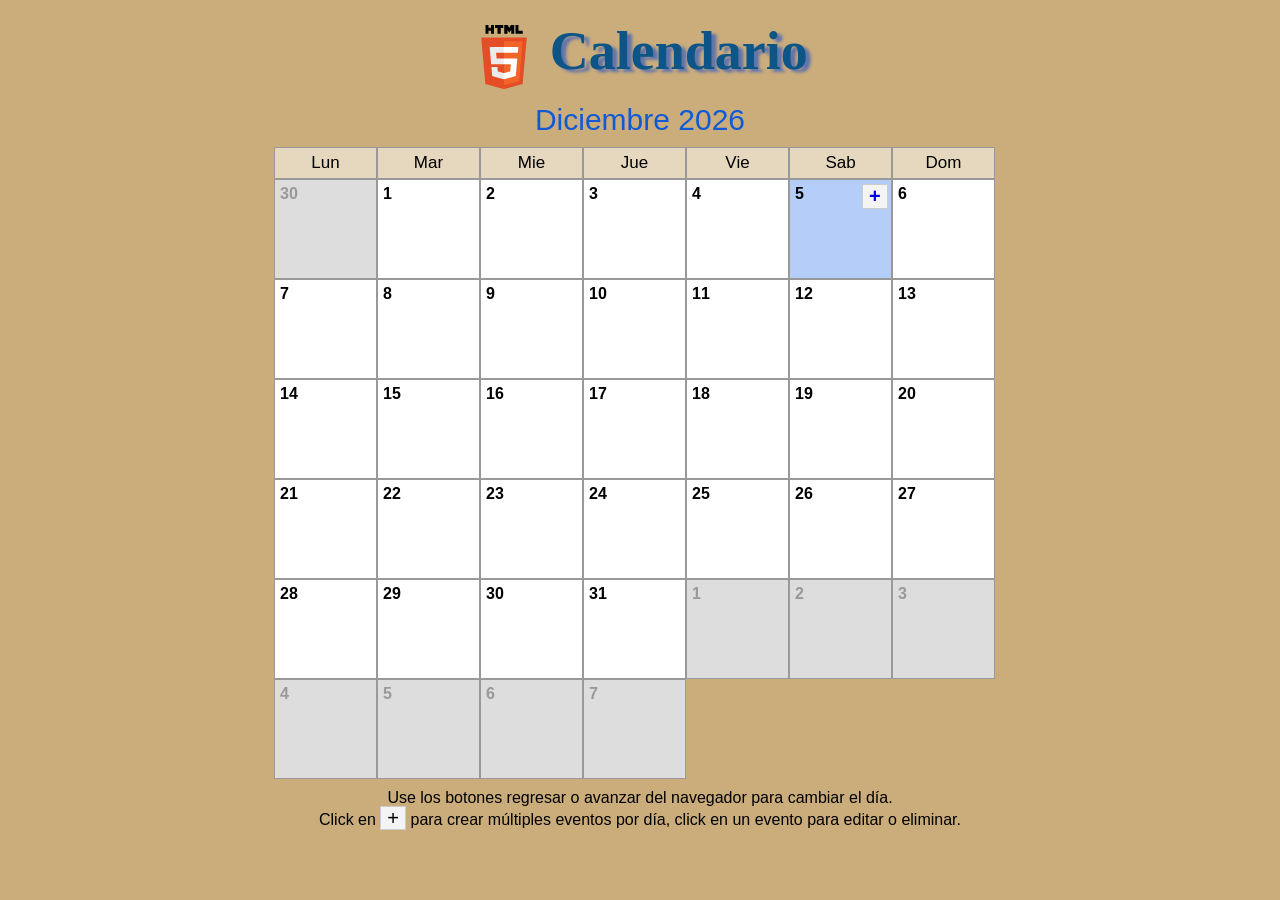
<file: produccion/calendario/index.html>
<html>
<head>
	<title>Html5 Calendar API</title>
	<link rel="stylesheet" type="text/css" href="styles.css" />
	<script type="text/javascript" src="calendar.js"></script>
</head>

<body>
	<div id="header">
		<h1><img src="html5logo.png" width="64" height="64" alt="html5" /> Calendario</h1>
	</div>

	<div id="container">
		<div id="date-cur"></div>
		<ol id="days">
			<li>Lun</li><li>Mar</li><li>Mie</li><li>Jue</li><li>Vie</li><li>Sab</li><li>Dom</li>
		</ol>
		<div class="clear"></div>
		<ol id="calendar"></ol>
		<div class="clear"></div>
	</div>

	<div id="footer">
		Use los botones regresar o avanzar del navegador para cambiar el d&iacute;a.<br />
		Click en <span class="add-event">+</span> para crear m&uacute;ltiples eventos por d&iacute;a, click en un evento para editar o eliminar.
	</div>
	<a id="add-event" href="javascript:void(0)">+</a>

	<div id="new-event" href="javascript:void(0)">
		<textarea id="event-txt"></textarea>
		<div id="event-bar">
			<button id="delete-event">Eliminar</button>
			<button id="create-event">Crear evento</button> |
			<a id="cancel-event" href="javascript:void(0)">Cancelar</a>
		</div>
	</div>
</body>
</html>
</file>
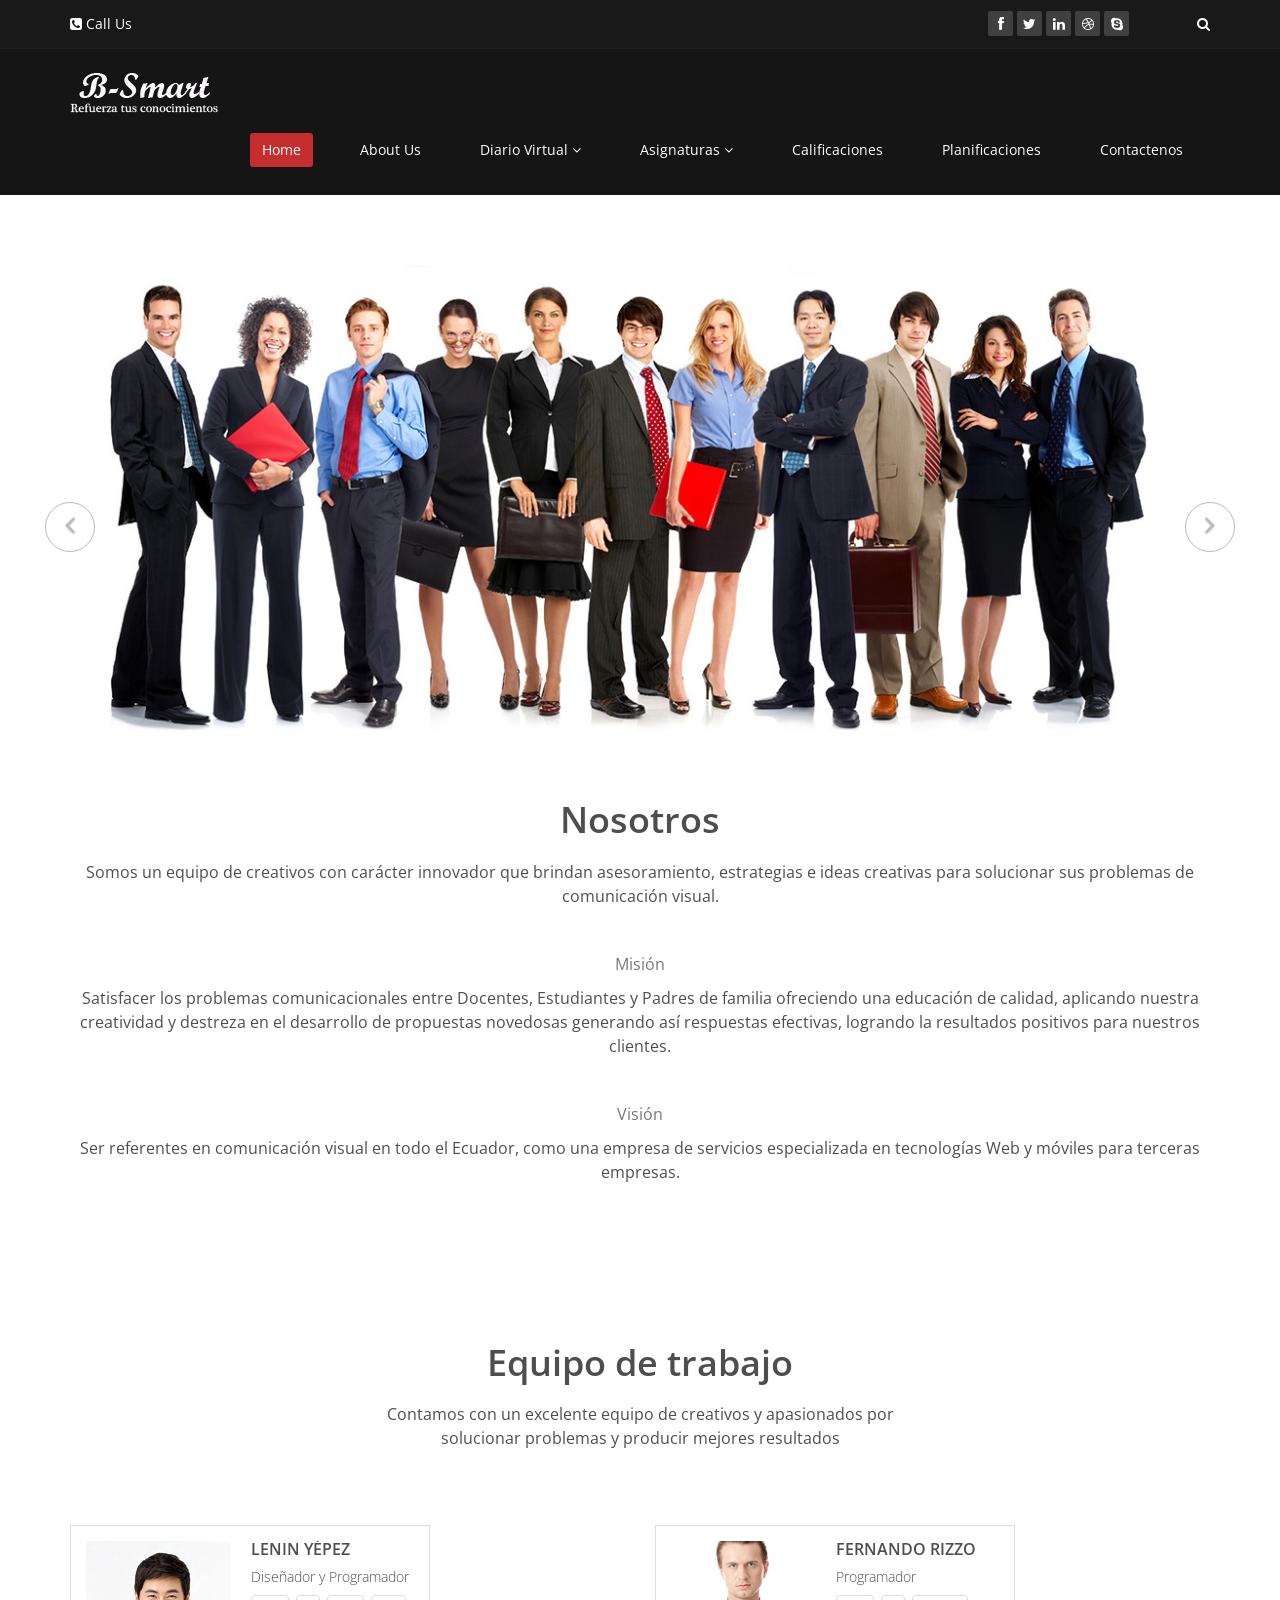
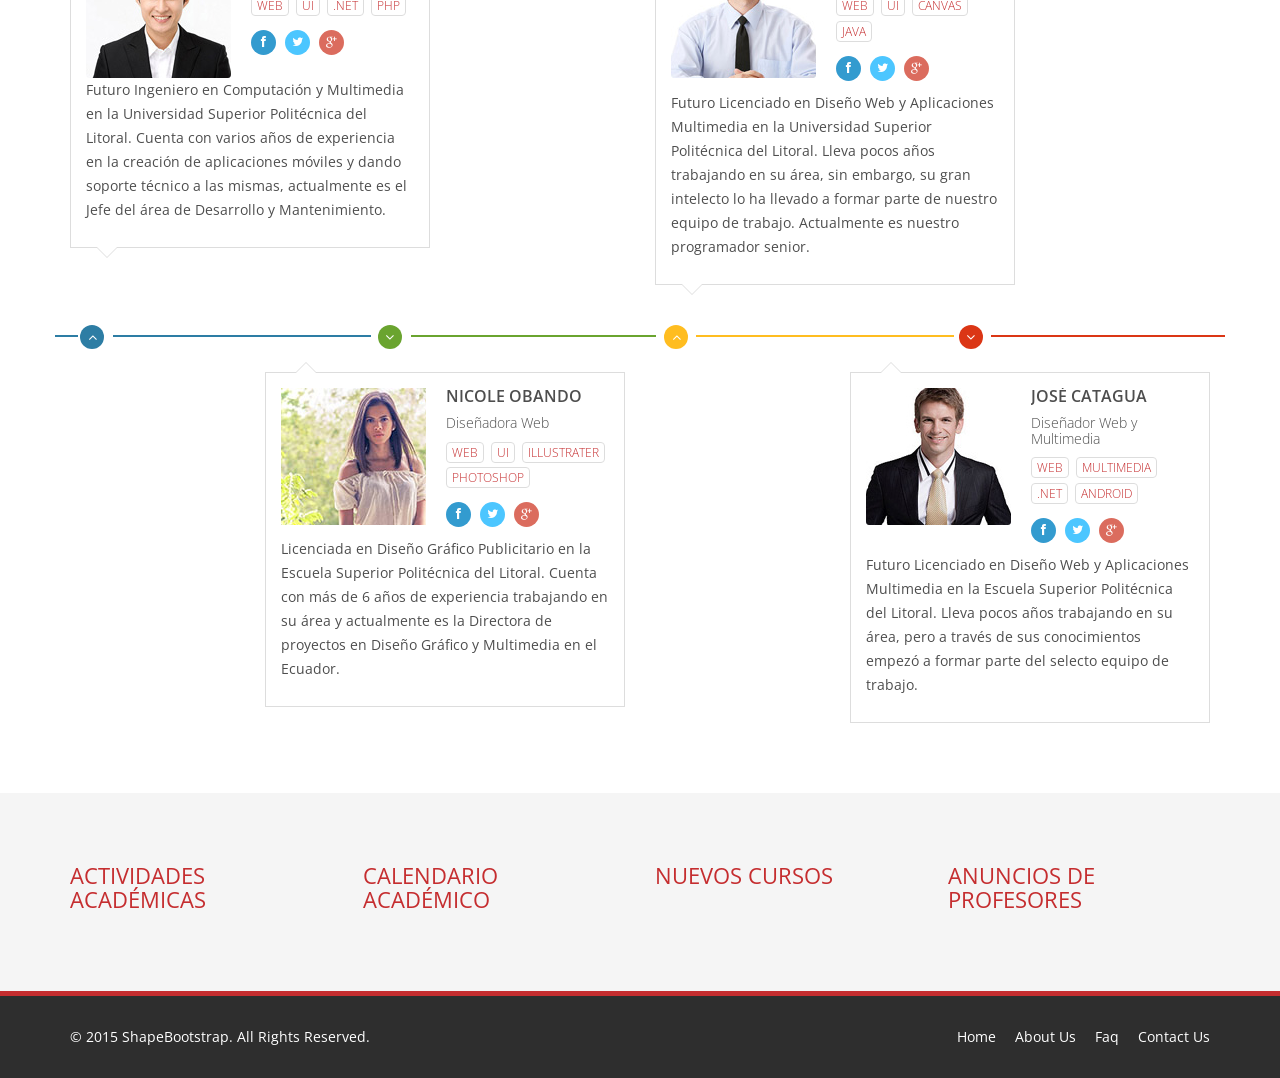
<file: produccion/about-us.html>
<!DOCTYPE html>
<html lang="en">
<head>
    <meta charset="utf-8">
    <meta name="viewport" content="width=device-width, initial-scale=1.0">
    <meta name="description" content="Educacion">
    <meta name="author" content="E-learning">
    <title>B-Smart</title>
    
    <!-- core CSS -->
    <link href="css/bootstrap.min.css" rel="stylesheet">
    <link href="css/font-awesome.min.css" rel="stylesheet">
    <link href="css/animate.min.css" rel="stylesheet">
    <link href="css/prettyPhoto.css" rel="stylesheet">
    <link href="css/main.css" rel="stylesheet">
    <link href="css/responsive.css" rel="stylesheet">
    <!--[if lt IE 9]>
    <script src="js/html5shiv.js"></script>
    <script src="js/respond.min.js"></script>
    <![endif]-->       
    <link rel="shortcut icon" href="images/ico/bs1.ico">
    <link rel="apple-touch-icon-precomposed" sizes="144x144" href="images/ico/apple-touch-icon-144-precomposed.png">
    <link rel="apple-touch-icon-precomposed" sizes="114x114" href="images/ico/apple-touch-icon-114-precomposed.png">
    <link rel="apple-touch-icon-precomposed" sizes="72x72" href="images/ico/apple-touch-icon-72-precomposed.png">
    <link rel="apple-touch-icon-precomposed" href="images/ico/apple-touch-icon-57-precomposed.png">
</head><!--/head-->

<body class="homepage">

    <header id="header">
        <div class="top-bar">
            <div class="container">
                <div class="row">
                    <div class="col-sm-6 col-xs-4">
                        <div class="top-number"><p><i class="fa fa-phone-square"></i>  Call Us </p></div>
                    </div>
                    <div class="col-sm-6 col-xs-8">
                       <div class="social">
                            <ul class="social-share">
                                <li><a href="#"><i class="fa fa-facebook"></i></a></li>
                                <li><a href="#"><i class="fa fa-twitter"></i></a></li>
                                <li><a href="#"><i class="fa fa-linkedin"></i></a></li> 
                                <li><a href="#"><i class="fa fa-dribbble"></i></a></li>
                                <li><a href="#"><i class="fa fa-skype"></i></a></li>
                            </ul>
                            <div class="search">
                                <form role="form">
                                    <input type="text" class="search-form" autocomplete="off" placeholder="Search">
                                    <i class="fa fa-search"></i>
                                </form>
                           </div>
                       </div>
                    </div>
                </div>
            </div><!--/.container-->
        </div><!--/.top-bar-->

        <nav class="navbar navbar-inverse" >
            <div class="container">
                <div class="navbar-header">
                    <button type="button" class="navbar-toggle" data-toggle="collapse" data-target=".navbar-collapse">
                        <span class="sr-only">Toggle navigation</span>
                        <span class="icon-bar"></span>
                        <span class="icon-bar"></span>
                        <span class="icon-bar"></span>
                    </button>
                    <a class="navbar-brand" href="index.php"><img src="images/logo2.png" alt="logo"></a>
                </div>
                
                <div class="collapse navbar-collapse navbar-right">
                    <ul class="nav navbar-nav">
                        <li class="active"><a href="home.html">Home</a></li>
                        <li><a href="about-us.html">About Us</a></li>
                        <li class="dropdown">
                           <a href="construccion.html" class="dropdown-toggle" data-toggle="dropdown">Diario Virtual <i class="fa fa-angle-down"></i></a>
                       <!---     <ul class="dropdown-menu">
                                <li><a href="construccion.html">Diario</a></li>                                
                                <li><a href="horario.html">Horario de Clases</a></li>
                                <li><a href="construccion.html">Horario de Examenes</a></li>
                            </ul>-->
                        </li>
                        <li><a href="costruccion.html" class="dropdown-toggle" data-toggle="dropdown">Asignaturas <i class="fa fa-angle-down"></i></a>
                            <!-- <ul class="dropdown-menu">
                                <li><a href="materias.html">Materia</a></li>                                
                                <li><a href="construccion.html">Cuestionarios</a></li>
                                <li><a href="construccion.html">Otros...</a></li>
                            </ul>-->
                        </li>    
                           <!-- target="info"-->
                        <li><a href="construccion.html" >Calificaciones</a></li>                        
                        <li><a href="construccion.html">Planificaciones</a></li> 
                        <li><a href="contactenos.html">Contactenos</a></li>                        
                    </ul>
                </div>
            </div><!--/.container-->
        </nav><!--/nav-->
        
    </header><!--/header-->


<!--/************************* IFRAME centro *************************************************************
    <section id="main-slider" class="no-margin">
      <div class="item">       
        <iframe name="info"  height="730"  src="inicio.html"  ></iframe>         
      </div>
   </section>
************************ IFRAME centro **************************************************************-->



<!--/************************* IFRAME centro **************************************************************-->
<section id="about-us">
        <div class="container">
            
            <!-- about us slider -->
            <div id="about-slider">
                <div id="carousel-slider" class="carousel slide" data-ride="carousel">
                    <!-- Indicators -->
                    <ol class="carousel-indicators visible-xs">
                        <li data-target="#carousel-slider" data-slide-to="0" class="active"></li>
                        <li data-target="#carousel-slider" data-slide-to="1"></li>
                        <li data-target="#carousel-slider" data-slide-to="2"></li>
                    </ol>

                    <div class="carousel-inner">
                        <div class="item active">
                            <img src="images/slider_one.jpg" class="img-responsive" alt=""> 
                       </div>
                       <div class="item">
                            <img src="images/slider_one.jpg" class="img-responsive" alt=""> 
                       </div> 
                       <div class="item">
                            <img src="images/slider_one.jpg" class="img-responsive" alt=""> 
                       </div> 
                    </div>
                    
                    <a class="left carousel-control hidden-xs" href="#carousel-slider" data-slide="prev">
                        <i class="fa fa-angle-left"></i> 
                    </a>
                    
                    <a class=" right carousel-control hidden-xs" href="#carousel-slider" data-slide="next">
                        <i class="fa fa-angle-right"></i> 
                    </a>
                </div> <!--/#carousel-slider-->
            </div><!--/#about-slider-->
            
            
            <!-- Nosotros - Our Skill -->
            <div class="skill-wrap clearfix">
            
                <div class="center wow fadeInDown">
                    <h2>Nosotros</h2>
                    <p class="lead">Somos un equipo de creativos con carácter innovador que brindan asesoramiento, estrategias e ideas creativas para solucionar sus problemas de comunicación visual.<br><br></p>
					
					<h3>Misi&oacute;n</h3>
                    <p class="lead">Satisfacer los problemas comunicacionales entre Docentes, Estudiantes y Padres de familia ofreciendo una educación de calidad, aplicando nuestra creatividad y destreza en el desarrollo de propuestas novedosas generando así respuestas efectivas, logrando la resultados positivos para nuestros clientes.<br><br></p>

                    <h3>Visi&oacute;n</h3>
                    <p class="lead">Ser referentes en comunicación visual en todo el Ecuador, como una empresa de servicios especializada en tecnologías Web y móviles para terceras empresas.<br><br></p>
                </div>
                
                
    
            </div><!--/.our-skill-->
            

            <!-- Equipo de trabajo - our-team -->
            <div class="team">
                <div class="center wow fadeInDown">
                    <h2>Equipo de trabajo</h2>
                    <p class="lead">Contamos con un excelente equipo de creativos y apasionados por <br> solucionar problemas y producir mejores resultados</p>
                </div>

                <div class="row clearfix">
                    <div class="col-md-4 col-sm-6"> 
                        <div class="single-profile-top wow fadeInDown" data-wow-duration="1000ms" data-wow-delay="300ms">
                            <div class="media">
                                <div class="pull-left">
                                    <a href="#"><img class="media-object" src="images/man1.jpg" alt=""></a>
                                </div>
                                <div class="media-body">
                                    <h4>Lenin Y&eacute;pez</h4>
                                    <h5>Diseñador y Programador</h5>
                                    <ul class="tag clearfix">
                                        <li class="btn"><a href="#">Web</a></li>
                                        <li class="btn"><a href="#">Ui</a></li>
                                        <li class="btn"><a href="#">.NET</a></li>
                                        <li class="btn"><a href="#">Php</a></li>
                                    </ul>
                                    
                                    <ul class="social_icons">
                                        <li><a href="#"><i class="fa fa-facebook"></i></a></li>
                                        <li><a href="#"><i class="fa fa-twitter"></i></a></li> 
                                        <li><a href="#"><i class="fa fa-google-plus"></i></a></li>
                                    </ul>
                                </div>
                            </div><!--/.media -->
                            <p>Futuro Ingeniero en Computación y Multimedia en la Universidad Superior Politécnica del Litoral. Cuenta con varios años de experiencia en la creación de aplicaciones móviles y dando soporte técnico a las mismas, actualmente es el Jefe del área de Desarrollo y Mantenimiento.</p>
                        </div>
                    </div><!--/.col-lg-4 -->
                    
                    
                    <div class="col-md-4 col-sm-6 col-md-offset-2"> 
                        <div class="single-profile-top wow fadeInDown" data-wow-duration="1000ms" data-wow-delay="300ms">
                            <div class="media">
                                <div class="pull-left">
                                    <a href="#"><img class="media-object" src="images/man2.jpg" alt=""></a>
                                </div>
                                <div class="media-body">
                                    <h4>Fernando Rizzo</h4>
                                    <h5>Programador</h5>
                                    <ul class="tag clearfix">
                                        <li class="btn"><a href="#">Web</a></li>
                                        <li class="btn"><a href="#">Ui</a></li>
                                        <li class="btn"><a href="#">Canvas</a></li>
                                        <li class="btn"><a href="#">Java</a></li>
                                    </ul>
                                    <ul class="social_icons">
                                        <li><a href="#"><i class="fa fa-facebook"></i></a></li>
                                        <li><a href="#"><i class="fa fa-twitter"></i></a></li> 
                                        <li><a href="#"><i class="fa fa-google-plus"></i></a></li>
                                    </ul>
                                </div>
                            </div><!--/.media -->
                            <p>Futuro Licenciado en Diseño Web y Aplicaciones Multimedia en la Universidad Superior Politécnica del Litoral. Lleva pocos años trabajando en su área, sin embargo, su gran intelecto lo ha llevado a formar parte de nuestro equipo de trabajo. Actualmente es nuestro programador senior.</p>
                        </div>
                    </div><!--/.col-lg-4 -->                    
                </div> <!--/.row -->
                <div class="row team-bar">
                    <div class="first-one-arrow hidden-xs">
                        <hr>
                    </div>
                    <div class="first-arrow hidden-xs">
                        <hr> <i class="fa fa-angle-up"></i>
                    </div>
                    <div class="second-arrow hidden-xs">
                        <hr> <i class="fa fa-angle-down"></i>
                    </div>
                    <div class="third-arrow hidden-xs">
                        <hr> <i class="fa fa-angle-up"></i>
                    </div>
                    <div class="fourth-arrow hidden-xs">
                        <hr> <i class="fa fa-angle-down"></i>
                    </div>
                </div> <!--skill_border-->       

                <div class="row clearfix">   
                    <div class="col-md-4 col-sm-6 col-md-offset-2"> 
                        <div class="single-profile-bottom wow fadeInUp" data-wow-duration="1000ms" data-wow-delay="600ms">
                            <div class="media">
                                <div class="pull-left">
                                    <a href="#"><img class="media-object" src="images/man3.jpg" alt=""></a>
                                </div>

                                <div class="media-body">
                                    <h4>Nicole Obando</h4>
                                    <h5>Diseñadora Web</h5>
                                    <ul class="tag clearfix">
                                        <li class="btn"><a href="#">Web</a></li>
                                        <li class="btn"><a href="#">Ui</a></li>
                                        <li class="btn"><a href="#">Illustrater</a></li>
                                        <li class="btn"><a href="#">Photoshop</a></li>
                                    </ul>
                                    <ul class="social_icons">
                                        <li><a href="#"><i class="fa fa-facebook"></i></a></li>
                                        <li><a href="#"><i class="fa fa-twitter"></i></a></li> 
                                        <li><a href="#"><i class="fa fa-google-plus"></i></a></li>
                                    </ul>
                                </div>
                            </div><!--/.media -->
                            <p>Licenciada en Diseño Gráfico Publicitario en la Escuela Superior Politécnica del Litoral. Cuenta con más de 6 años de experiencia trabajando en su área y actualmente es la Directora de proyectos en Diseño Gráfico y Multimedia en el Ecuador.</p>
                        </div>
                    </div>
                    <div class="col-md-4 col-sm-6 col-md-offset-2">
                        <div class="single-profile-bottom wow fadeInUp" data-wow-duration="1000ms" data-wow-delay="600ms">
                            <div class="media">
                                <div class="pull-left">
                                    <a href="#"><img class="media-object" src="images/man4.jpg" alt=""></a>
                                </div>
                                <div class="media-body">
                                    <h4>Jos&eacute; Catagua</h4>
                                    <h5>Diseñador Web y Multimedia</h5>
                                    <ul class="tag clearfix">
                                        <li class="btn"><a href="#">Web</a></li>
                                        <li class="btn"><a href="#">Multimedia</a></li>
                                        <li class="btn"><a href="#">.NET</a></li>
                                        <li class="btn"><a href="#">Android</a></li>
                                    </ul>
                                    <ul class="social_icons">
                                        <li><a href="#"><i class="fa fa-facebook"></i></a></li>
                                        <li><a href="#"><i class="fa fa-twitter"></i></a></li> 
                                        <li><a href="#"><i class="fa fa-google-plus"></i></a></li>
                                    </ul>
                                </div>
                            </div><!--/.media -->
                            <p>Futuro Licenciado en Diseño Web y Aplicaciones Multimedia en la Escuela Superior Politécnica del Litoral. Lleva pocos años trabajando en su área, pero a través de sus conocimientos empezó a formar parte del selecto equipo de trabajo.</p>
                        </div>
                    </div>
                </div>  <!--/.row-->
            </div><!--section-->
        </div><!--/.container-->
    </section><!--/about-us--><!--/#main-slider-->

<!--/************************* IFRAME centro **************************************************************-->
    <section id="bottom">
        <div class="container wow fadeInDown" data-wow-duration="1000ms" data-wow-delay="600ms">
            <div class="row">
                <div class="col-md-3 col-sm-6">
                    <div class="widget">
                        <h3><a href="#">Actividades académicas</a></h3>
                    </div>    
                </div><!--/.col-md-3-->

                <div class="col-md-3 col-sm-6">
                    <div class="widget">
                       <h3><a href="#">Calendario académico</a></h3>
                     
                    </div>    
                </div><!--/.col-md-3-->

                <div class="col-md-3 col-sm-6">
                    <div class="widget">
                        <h3><a href="#">Nuevos cursos</a></h3>
                    
                    </div>    
                </div><!--/.col-md-3-->

                <div class="col-md-3 col-sm-6">
                    <div class="widget">
                        <h3><a href="#">Anuncios de profesores</a></h3>
                
                    </div>    
                </div><!--/.col-md-3-->
            </div>
        </div>
    </section><!--/#bottom-->
   
    

    <footer id="footer" class="midnight-blue">
        <div class="container">
            <div class="row">
                <div class="col-sm-6">
                    &copy; 2015 <a target="_blank" href="http://shapebootstrap.net/" title="Free Twitter Bootstrap WordPress Themes and HTML templates">ShapeBootstrap</a>. All Rights Reserved.
                </div>
                <div class="col-sm-6">
                    <ul class="pull-right">
                        <li><a href="#">Home</a></li>
                        <li><a href="#">About Us</a></li>
                        <li><a href="#">Faq</a></li>
                        <li><a href="#">Contact Us</a></li>
                    </ul>
                </div>
            </div>
        </div>
    </footer><!--/#footer-->

    <script src="js/jquery.js"></script>
    <script src="js/bootstrap.min.js"></script>
    <script src="js/jquery.prettyPhoto.js"></script>
    <script src="js/jquery.isotope.min.js"></script>
    <script src="js/main.js"></script>
    <script src="js/wow.min.js"></script>
</body>
</html>
</file>
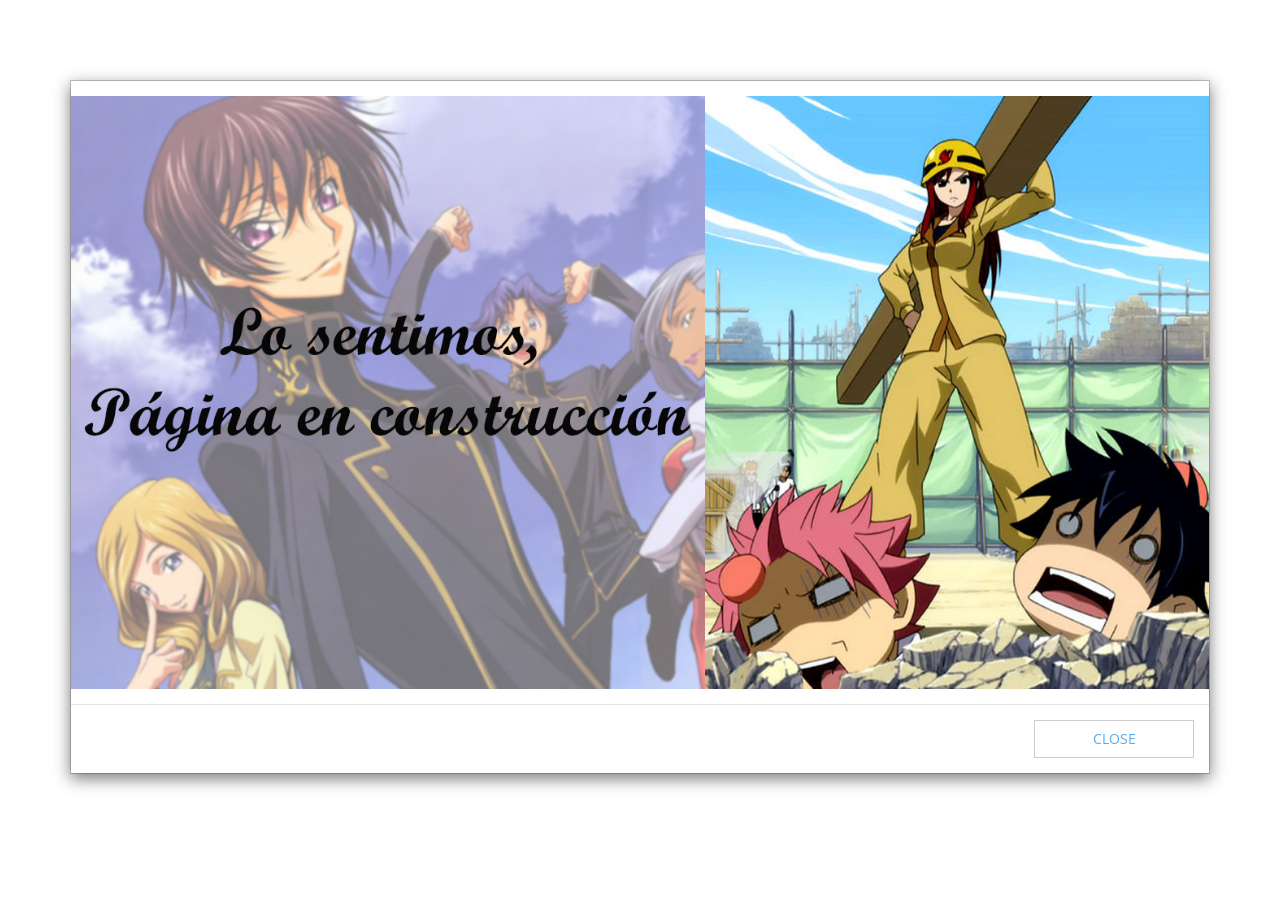
<file: produccion/construccion.html>
<!DOCTYPE html>
<!--[if IE 9]> <html lang="en" class="ie9"> <![endif]-->
<!--[if !IE]><!-->
<html lang="en">
<!--<![endif]-->
	<head>
		<meta charset="utf-8">
		<title>Worthy | Free Powerful Theme by HtmlCoder</title>
		<meta name="description" content="Worthy a Bootstrap-based, Responsive HTML5 Template">
		<meta name="author" content="htmlcoder.me">

		<!-- Mobile Meta -->
		<meta name="viewport" content="width=device-width, initial-scale=1.0">

		<!-- Favicon -->
		<link rel="shortcut icon" href="images/favicon.ico">

		<!-- Web Fonts -->
		<link href='http://fonts.googleapis.com/css?family=Open+Sans:400italic,700italic,400,700,300&amp;subset=latin,latin-ext' rel='stylesheet' type='text/css'>
		<link href='http://fonts.googleapis.com/css?family=Raleway:700,400,300' rel='stylesheet' type='text/css'>

		<!-- Bootstrap core CSS -->
		
		<link href="bootstrap/css/bootstrap.css" rel="stylesheet">
		<!-- Font Awesome CSS -->
		<link href="fonts/font-awesome/css/font-awesome.css" rel="stylesheet">

		<!-- Plugins -->
		<link href="css/animations.css" rel="stylesheet">

		<!-- Worthy core CSS file -->
		<link href="css/style.css" rel="stylesheet">

		<!-- Custom css --> 
		<link href="css/custom.css" rel="stylesheet">
	</head>

	<body class="no-trans">
		
		<!-- section start -->
		<!-- *******************************************Portfotlio*************************************************** -->
		<div class="section">
			<div class="container">
						
				<div class="row object-non-visible" data-animation-effect="fadeIn">
					<div class="col-md-12">

						
						<!-- isotope filters end -->


						<div class="modal-content">
											
											<div class="modal-body">
												<div class="row">
													
													
														<img src="images/slider/animeC.jpg"   alt="">
													
												</div>
											</div>
											<div class="modal-footer">
												<a href="home.html" >   <button type="button" class="btn btn-sm btn-default" data-dismiss="modal">Close</button> </a>
											</div>
										</div>

					</div>
				</div>
			</div>
		</div>
		<!-- ********************************ection end ****************************************************************-->

		
			


		<!-- JavaScript files placed at the end of the document so the pages load faster
		================================================== -->
		<!-- Jquery and Bootstap core js files -->
		<script type="text/javascript" src="plugins/jquery.min.js"></script>
		<script type="text/javascript" src="bootstrap/js/bootstrap.min.js"></script>

		<!-- Modernizr javascript -->
		<script type="text/javascript" src="plugins/modernizr.js"></script>

		<!-- Isotope javascript -->
		<script type="text/javascript" src="plugins/isotope/isotope.pkgd.min.js"></script>
		
		<!-- Backstretch javascript -->
		<script type="text/javascript" src="plugins/jquery.backstretch.min.js"></script>

		<!-- Appear javascript -->
		<script type="text/javascript" src="plugins/jquery.appear.js"></script>

		<!-- Initialization of Plugins -->
		<script type="text/javascript" src="js/template.js"></script>

		<!-- Custom Scripts -->
		<script type="text/javascript" src="js/custom.js"></script>

	</body>
</html>
</file>
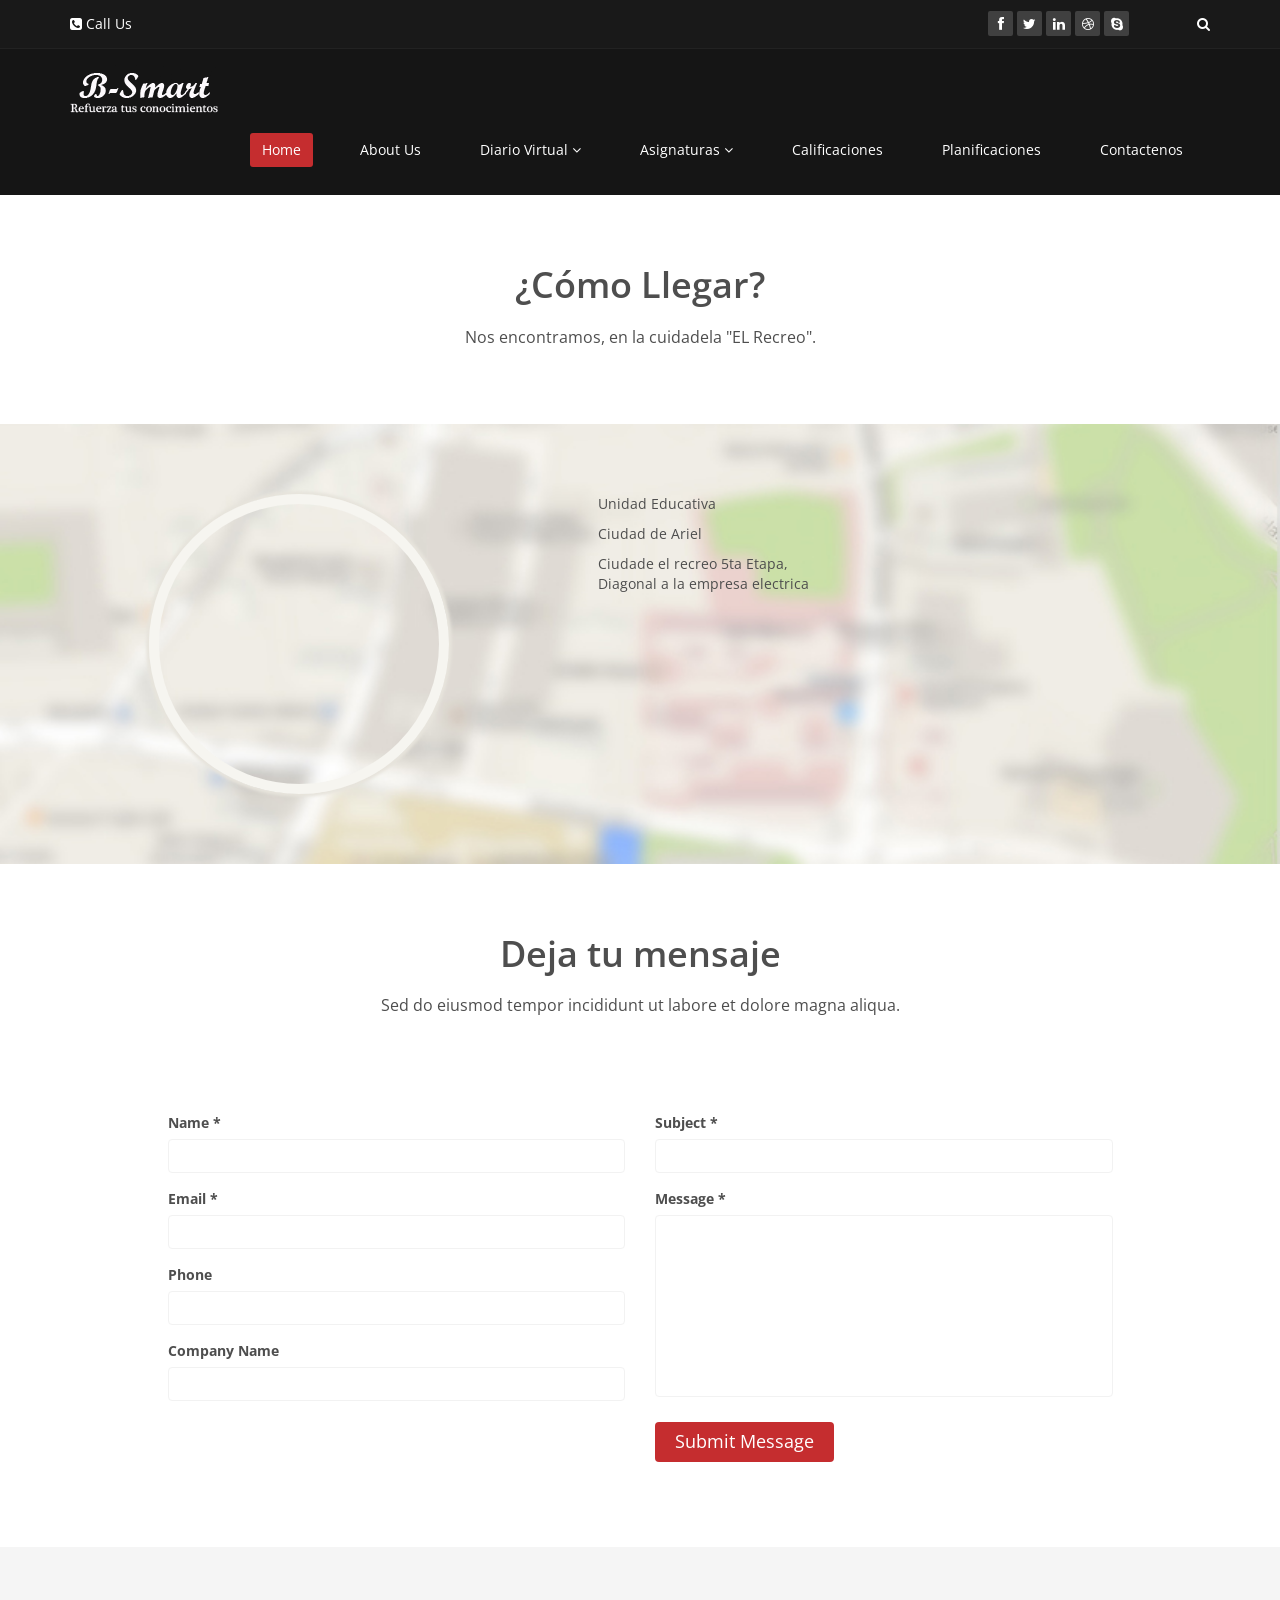
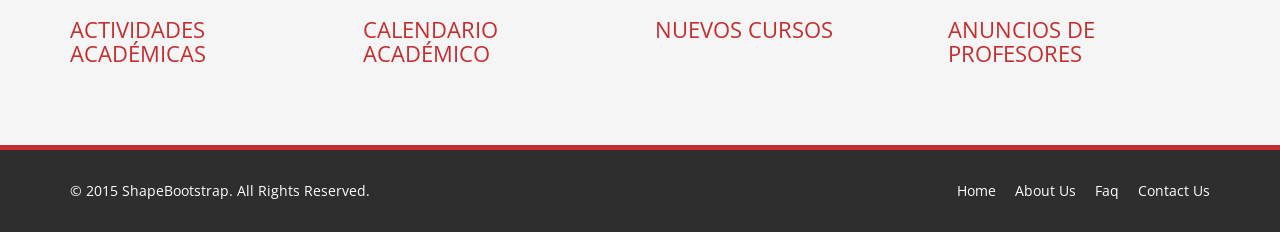
<file: produccion/contactenos.html>
<!DOCTYPE html>
<html lang="en">
<head>
    <meta charset="utf-8">
    <meta name="viewport" content="width=device-width, initial-scale=1.0">
    <meta name="description" content="Educacion">
    <meta name="author" content="E-learning">
    <title>B-Smart</title>
    
    <!-- core CSS -->
    <link href="css/bootstrap.min.css" rel="stylesheet">
    <link href="css/font-awesome.min.css" rel="stylesheet">
    <link href="css/animate.min.css" rel="stylesheet">
    <link href="css/prettyPhoto.css" rel="stylesheet">
    <link href="css/main.css" rel="stylesheet">
    <link href="css/responsive.css" rel="stylesheet">
    <!--[if lt IE 9]>
    <script src="js/html5shiv.js"></script>
    <script src="js/respond.min.js"></script>
    <![endif]-->       
    <link rel="shortcut icon" href="images/ico/bs1.ico">
    <link rel="apple-touch-icon-precomposed" sizes="144x144" href="images/ico/apple-touch-icon-144-precomposed.png">
    <link rel="apple-touch-icon-precomposed" sizes="114x114" href="images/ico/apple-touch-icon-114-precomposed.png">
    <link rel="apple-touch-icon-precomposed" sizes="72x72" href="images/ico/apple-touch-icon-72-precomposed.png">
    <link rel="apple-touch-icon-precomposed" href="images/ico/apple-touch-icon-57-precomposed.png">
</head><!--/head-->

<body class="homepage">

    <header id="header">
        <div class="top-bar">
            <div class="container">
                <div class="row">
                    <div class="col-sm-6 col-xs-4">
                        <div class="top-number"><p><i class="fa fa-phone-square"></i>  Call Us </p></div>
                    </div>
                    <div class="col-sm-6 col-xs-8">
                       <div class="social">
                            <ul class="social-share">
                                <li><a href="#"><i class="fa fa-facebook"></i></a></li>
                                <li><a href="#"><i class="fa fa-twitter"></i></a></li>
                                <li><a href="#"><i class="fa fa-linkedin"></i></a></li> 
                                <li><a href="#"><i class="fa fa-dribbble"></i></a></li>
                                <li><a href="#"><i class="fa fa-skype"></i></a></li>
                            </ul>
                            <div class="search">
                                <form role="form">
                                    <input type="text" class="search-form" autocomplete="off" placeholder="Search">
                                    <i class="fa fa-search"></i>
                                </form>
                           </div>
                       </div>
                    </div>
                </div>
            </div><!--/.container-->
        </div><!--/.top-bar-->

        <nav class="navbar navbar-inverse" >
            <div class="container">
                <div class="navbar-header">
                    <button type="button" class="navbar-toggle" data-toggle="collapse" data-target=".navbar-collapse">
                        <span class="sr-only">Toggle navigation</span>
                        <span class="icon-bar"></span>
                        <span class="icon-bar"></span>
                        <span class="icon-bar"></span>
                    </button>
                    <a class="navbar-brand" href="index.php"><img src="images/logo2.png" alt="logo"></a>
                </div>
                
   <div class="collapse navbar-collapse navbar-right">
                    <ul class="nav navbar-nav">
                        <li class="active"><a href="home.html">Home</a></li>
                        <li><a href="about-us.html">About Us</a></li>
                        <li class="dropdown">
                            <a href="#" class="dropdown-toggle" data-toggle="dropdown">Diario Virtual <i class="fa fa-angle-down"></i></a>
                            <ul class="dropdown-menu">
                                <li><a href="construccion.html">Diario</a></li>                                
                                <li><a href="horario.html">Horario de Clases</a></li>
                                <li><a href="construccion.html">Horario de Examenes</a></li>
                            </ul>
                        </li>
                        <li><a href="#" class="dropdown-toggle" data-toggle="dropdown">Asignaturas <i class="fa fa-angle-down"></i></a>
                            <ul class="dropdown-menu">
                                <li><a href="materias.html">Materia</a></li>                                
                                <li><a href="construccion.html">Cuestionarios</a></li>
                                <li><a href="construccion.html">Otros...</a></li>
                            </ul>
                        </li>    
                           <!-- target="info"-->
                        <li><a href="construccion.html" >Calificaciones</a></li>                        
                        <li><a href="construccion.html">Planificaciones</a></li> 
                        <li><a href="contactenos.html">Contactenos</a></li>                        
                    </ul>
                </div>
            </div><!--/.container-->
        </nav><!--/nav-->
        
    </header><!--/header-->


<!--/************************* IFRAME centro **************************************************************-->
<section id="contact-info">
        <div class="center">                
            <h2>¿Cómo Llegar?</h2>
            <p class="lead">Nos encontramos, en la cuidadela "EL Recreo".</p>
        </div>
        <div class="gmap-area">
            <div class="container">
                <div class="row">
                    <div class="col-sm-5 text-center">
                        <div class="gmap">
                            

                           <iframe src="https://www.google.com/maps/embed?pb=!1m18!1m12!1m3!1d7973.910829086441!2d-79.80600705026248!3d-2.1706538449761856!2m3!1f0!2f0!3f0!3m2!1i1024!2i768!4f13.1!3m3!1m2!1s0x902d6bc00e9ac545%3A0x5d985e1de0f90856!2sUnnamed+Rd%2C+Dur%C3%A1n%2C+Ecuador!5e0!3m2!1sen!2s!4v1426440589502" width="600" height="450" frameborder="0" style="border:0"></iframe>


                        </div>
                    </div>

                    <div class="col-sm-7 map-content">
                        <ul class="row">
                            <li class="col-sm-6">
                                <address>
                                    <p>Unidad Educativa</p>
                                    <p>Ciudad de Ariel</p>
                                    <p>Ciudade el recreo 5ta Etapa,<br>
                                    Diagonal a la empresa electrica</p>
                                    <p> <br>
                                    </p>
                                </address>

                            </li>


                            
                        </ul>
                    </div>
                </div>
            </div>
        </div>
    </section>  <!--/gmap_area -->

    <section id="contact-page">
        <div class="container">
            <div class="center">        
                <h2>Deja tu mensaje</h2>
                <p class="lead">Sed do eiusmod tempor incididunt ut labore et dolore magna aliqua.</p>
            </div> 
            <div class="row contact-wrap"> 
                <div class="status alert alert-success" style="display: none"></div>

                <!--<form id="main-contact-form" class="contact-form" name="contact-form" method="post" action="sendemail.php"> -->
               
                    <div class="col-sm-5 col-sm-offset-1">
                        <div class="form-group">
                            <label>Name *</label>
                            <input type="text" name="name" class="form-control" required="required">
                        </div>
                        <div class="form-group">
                            <label>Email *</label>
                            <input type="email" name="email" class="form-control" required="required">
                        </div>
                        <div class="form-group">
                            <label>Phone</label>
                            <input type="number" class="form-control">
                        </div>
                        <div class="form-group">
                            <label>Company Name</label>
                            <input type="text" class="form-control">
                        </div>                        
                    </div>
                    <div class="col-sm-5">
                        <div class="form-group">
                            <label>Subject *</label>
                            <input type="text" name="subject" class="form-control" required="required">
                        </div>
                        <div class="form-group">
                            <label>Message *</label>
                            <textarea name="message" id="message" required="required" class="form-control" rows="8"></textarea>
                        </div>                        
                        <div class="form-group">
                            <a href="construccion.html"><button type="submit" name="submit" class="btn btn-primary btn-lg" required="required">Submit Message</button> </a>
                        </div>
                    </div>
            <!--    </form>--> 
            </div><!--/.row-->
        </div><!--/.container-->
    </section><!--/#contact-page-->

<!--/************************* IFRAME centro **************************************************************-->

<!--/************************* IFRAME centro **************************************************************-->
    <section id="bottom">
        <div class="container wow fadeInDown" data-wow-duration="1000ms" data-wow-delay="600ms">
            <div class="row">
                <div class="col-md-3 col-sm-6">
                    <div class="widget">
                        <h3><a href="#">Actividades académicas</a></h3>
                    </div>    
                </div><!--/.col-md-3-->

                <div class="col-md-3 col-sm-6">
                    <div class="widget">
                       <h3><a href="#">Calendario académico</a></h3>
                     
                    </div>    
                </div><!--/.col-md-3-->

                <div class="col-md-3 col-sm-6">
                    <div class="widget">
                        <h3><a href="#">Nuevos cursos</a></h3>
                    
                    </div>    
                </div><!--/.col-md-3-->

                <div class="col-md-3 col-sm-6">
                    <div class="widget">
                        <h3><a href="#">Anuncios de profesores</a></h3>
                
                    </div>    
                </div><!--/.col-md-3-->
            </div>
        </div>
    </section><!--/#bottom-->
   
    

    <footer id="footer" class="midnight-blue">
        <div class="container">
            <div class="row">
                <div class="col-sm-6">
                    &copy; 2015 <a target="_blank" href="http://shapebootstrap.net/" title="Free Twitter Bootstrap WordPress Themes and HTML templates">ShapeBootstrap</a>. All Rights Reserved.
                </div>
                <div class="col-sm-6">
                    <ul class="pull-right">
                        <li><a href="#">Home</a></li>
                        <li><a href="#">About Us</a></li>
                        <li><a href="#">Faq</a></li>
                        <li><a href="#">Contact Us</a></li>
                    </ul>
                </div>
            </div>
        </div>
    </footer><!--/#footer-->

    <script src="js/jquery.js"></script>
    <script src="js/bootstrap.min.js"></script>
    <script src="js/jquery.prettyPhoto.js"></script>
    <script src="js/jquery.isotope.min.js"></script>
    <script src="js/main.js"></script>
    <script src="js/wow.min.js"></script>
</body>

</html>
</file>
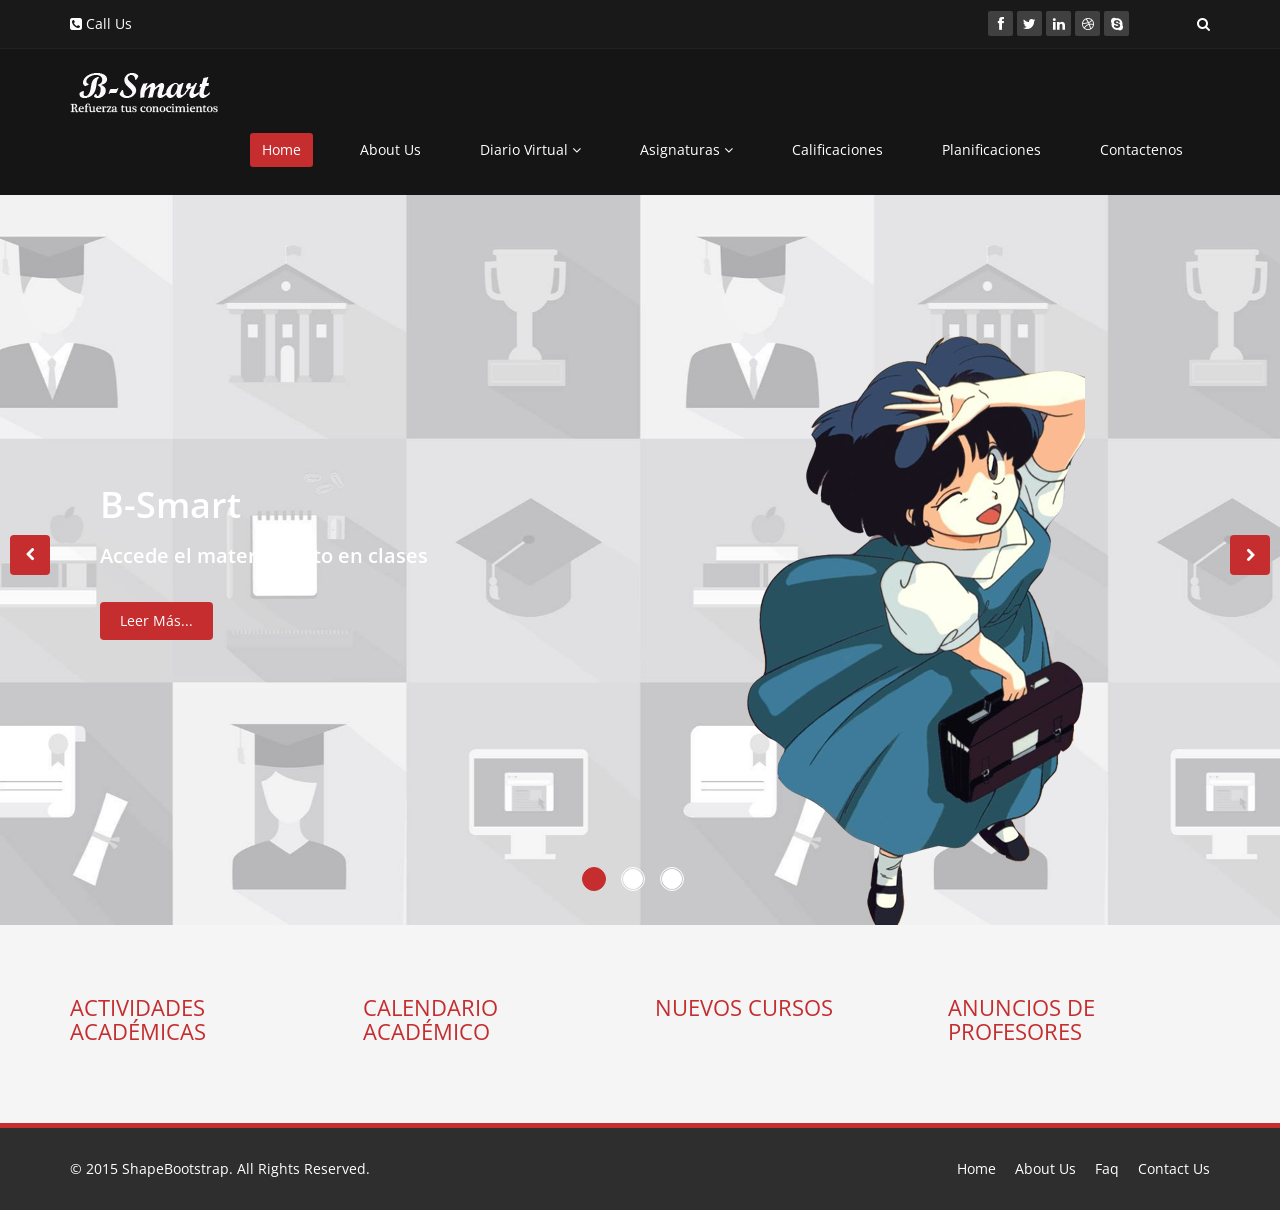
<file: produccion/home.html>
<!DOCTYPE html>
<html lang="en">
<head>
    <meta charset="utf-8">
    <meta name="viewport" content="width=device-width, initial-scale=1.0">
    <meta name="description" content="Educacion">
    <meta name="author" content="E-learning">
    <title>B-Smart</title>
    
    <!-- core CSS -->
    <link href="css/bootstrap.min.css" rel="stylesheet">
    <link href="css/font-awesome.min.css" rel="stylesheet">
    <link href="css/animate.min.css" rel="stylesheet">
    <link href="css/prettyPhoto.css" rel="stylesheet">
    <link href="css/main.css" rel="stylesheet">
    <link href="css/responsive.css" rel="stylesheet">
    <!--[if lt IE 9]>
    <script src="js/html5shiv.js"></script>
    <script src="js/respond.min.js"></script>
    <![endif]-->       
    <link rel="shortcut icon" href="images/ico/bs1.ico">
    <link rel="apple-touch-icon-precomposed" sizes="144x144" href="images/ico/apple-touch-icon-144-precomposed.png">
    <link rel="apple-touch-icon-precomposed" sizes="114x114" href="images/ico/apple-touch-icon-114-precomposed.png">
    <link rel="apple-touch-icon-precomposed" sizes="72x72" href="images/ico/apple-touch-icon-72-precomposed.png">
    <link rel="apple-touch-icon-precomposed" href="images/ico/apple-touch-icon-57-precomposed.png">
</head><!--/head-->

<body class="homepage">

    <header id="header">
        <div class="top-bar">
            <div class="container">
                <div class="row">
                    <div class="col-sm-6 col-xs-4">
                        <div class="top-number"><p><i class="fa fa-phone-square"></i>  Call Us </p></div>
                    </div>
                    <div class="col-sm-6 col-xs-8">
                       <div class="social">
                            <ul class="social-share">
                                <li><a href="#"><i class="fa fa-facebook"></i></a></li>
                                <li><a href="#"><i class="fa fa-twitter"></i></a></li>
                                <li><a href="#"><i class="fa fa-linkedin"></i></a></li> 
                                <li><a href="#"><i class="fa fa-dribbble"></i></a></li>
                                <li><a href="#"><i class="fa fa-skype"></i></a></li>
                            </ul>
                            <div class="search">
                                <form role="form">
                                    <input type="text" class="search-form" autocomplete="off" placeholder="Search">
                                    <i class="fa fa-search"></i>
                                </form>
                           </div>
                       </div>
                    </div>
                </div>
            </div><!--/.container-->
        </div><!--/.top-bar-->

        <nav class="navbar navbar-inverse">
            <div class="container">
                <div class="navbar-header">
                    <button type="button" class="navbar-toggle" data-toggle="collapse" data-target=".navbar-collapse">
                        <span class="sr-only">Toggle navigation</span>
                        <span class="icon-bar"></span>
                        <span class="icon-bar"></span>
                        <span class="icon-bar"></span>
                    </button>
                    <a class="navbar-brand" href="index.php"><img src="images/logo2.png" alt="logo"></a>
                </div>
                
                <div class="collapse navbar-collapse navbar-right">
                    <ul class="nav navbar-nav">
                        <li class="active"><a href="home.html">Home</a></li>
                        <li><a href="about-us.html">About Us</a></li>
                        <li class="dropdown">
                            <a href="#" class="dropdown-toggle" data-toggle="dropdown">Diario Virtual <i class="fa fa-angle-down"></i></a>
                           <!---doc     <ul class="dropdown-menu">
                                <li><a href="construccion.html">Diario</a></li>                                
                                <li><a href="horario.html">Horario de Clases</a></li>
                                <li><a href="construccion.html">Horario de Examenes</a></li>
                            </ul>-->
                        </li>
                        <li><a href="costruccion.html" class="dropdown-toggle" data-toggle="dropdown">Asignaturas <i class="fa fa-angle-down"></i></a>
                            <!-- <ul class="dropdown-menu">
                                <li><a href="materias.html">Materia</a></li>                                
                                <li><a href="construccion.html">Cuestionarios</a></li>
                                <li><a href="construccion.html">Otros...</a></li>
                            </ul>-->
                        </li>    
                           <!-- target="info"-->
                        <li><a href="construccion.html" >Calificaciones</a></li>                        
                        <li><a href="construccion.html">Planificaciones</a></li> 
                        <li><a href="contactenos.html">Contactenos</a></li>                        
                    </ul>
                </div>
            </div><!--/.container-->
        </nav><!--/nav-->
        
    </header><!--/header-->


<!--/************************* IFRAME centro *************************************************************
    <section id="main-slider" class="no-margin">
      <div class="item">       
        <iframe name="info"  height="730"  src="inicio.html"  ></iframe>         
      </div>
   </section>
************************ IFRAME centro **************************************************************-->



<!--/************************* IFRAME centro **************************************************************-->
<section id="main-slider" class="no-margin">
        <div class="carousel slide" data-ride="carousel">
            <ol class="carousel-indicators">
                <li data-target="#main-slider" data-slide-to="0" class="active"></li>
                <li data-target="#main-slider" data-slide-to="1"></li>
                <li data-target="#main-slider" data-slide-to="2"></li>
            </ol>
            <div class="carousel-inner">

                <div class="item active" style="background-image: url(images/slider/anime3.png)">
                    <div class="container">
                        <div class="row slide-margin">
                            <div class="col-sm-6">
                                <div class="carousel-content">
                                    <h1 class="animation animated-item-1">B-Smart</h1>
                                    <h2 class="animation animated-item-2"> Accede el material visto en clases</h2>
                                    <a class="btn-slide animation animated-item-3" href="#">Leer Más...</a>
                                </div>
                            </div>

                            <div class="col-sm-6 hidden-xs animation animated-item-4">
                                <div class="slider-img">
                                    <img src="images/slider/anime1.png" alt="b-smart" class="img-responsive">
                                </div>
                            </div>

                        </div>
                    </div>
                </div><!--/.item-->

                <div class="item" style="background-image: url(images/slider/anime3.png)">
                    <div class="container">
                        <div class="row slide-margin">
                            <div class="col-sm-6">
                                <div class="carousel-content">
                                    <h1 class="animation animated-item-1">B-smart</h1>
                                    <h2 class="animation animated-item-2">Revisa tu horario de clases</h2>
                                    <a class="btn-slide animation animated-item-3" href="#">Leer Más...</a>
                                </div>
                            </div>

                            <div class="col-sm-6 hidden-xs animation animated-item-4">
                                <div class="slider-img">
                                    <img src="images/slider/img2.png" alt="b-smart" class="img-responsive">
                                </div>
                            </div>

                        </div>
                    </div>
                </div><!--/.item-->

                <div class="item" style="background-image: url(images/slider/anime3.png)">
                    <div class="container">
                        <div class="row slide-margin">
                            <div class="col-sm-6">
                                <div class="carousel-content">
                                    <h1 class="animation animated-item-1">B-smart</h1>
                                    <h2 class="animation animated-item-2">Mantente pendiente de tus acctividades académicas</h2>
                                    <a class="btn-slide animation animated-item-3" href="#">Leer Más...</a>
                                </div>
                            </div>
                            <div class="col-sm-6 hidden-xs animation animated-item-4">
                                <div class="slider-img">
                                    <img src="images/slider/img03.png" alt="b-smart" class="img-responsive">
                                </div>
                            </div>
                        </div>
                    </div>
                </div><!--/.item-->
            </div><!--/.carousel-inner-->
        </div><!--/.carousel-->
        <a class="prev hidden-xs" href="#main-slider" data-slide="prev">
            <i class="fa fa-chevron-left"></i>
        </a>
        <a class="next hidden-xs" href="#main-slider" data-slide="next">
            <i class="fa fa-chevron-right"></i>
        </a>
    </section><!--/#main-slider-->

<!--/************************* IFRAME centro **************************************************************-->
    <section id="bottom">
        <div class="container wow fadeInDown" data-wow-duration="1000ms" data-wow-delay="600ms">
            <div class="row">
                <div class="col-md-3 col-sm-6">
                    <div class="widget">
                        <h3><a href="#">Actividades académicas</a></h3>
                    </div>    
                </div><!--/.col-md-3-->

                <div class="col-md-3 col-sm-6">
                    <div class="widget">
                       <h3><a href="#">Calendario académico</a></h3>
                     
                    </div>    
                </div><!--/.col-md-3-->

                <div class="col-md-3 col-sm-6">
                    <div class="widget">
                        <h3><a href="#">Nuevos cursos</a></h3>
                    
                    </div>    
                </div><!--/.col-md-3-->

                <div class="col-md-3 col-sm-6">
                    <div class="widget">
                        <h3><a href="#">Anuncios de profesores</a></h3>
                
                    </div>    
                </div><!--/.col-md-3-->
            </div>
        </div>
    </section><!--/#bottom-->
   
    

    <footer id="footer" class="midnight-blue">
        <div class="container">
            <div class="row">
                <div class="col-sm-6">
                    &copy; 2015 <a target="_blank" href="http://shapebootstrap.net/" title="Free Twitter Bootstrap WordPress Themes and HTML templates">ShapeBootstrap</a>. All Rights Reserved.
                </div>
                <div class="col-sm-6">
                    <ul class="pull-right">
                        <li><a href="#">Home</a></li>
                        <li><a href="#">About Us</a></li>
                        <li><a href="#">Faq</a></li>
                        <li><a href="#">Contact Us</a></li>
                    </ul>
                </div>
            </div>
        </div>
    </footer><!--/#footer-->

    <script src="js/jquery.js"></script>
    <script src="js/bootstrap.min.js"></script>
    <script src="js/jquery.prettyPhoto.js"></script>
    <script src="js/jquery.isotope.min.js"></script>
    <script src="js/main.js"></script>
    <script src="js/wow.min.js"></script>
</body>
</html>
</file>
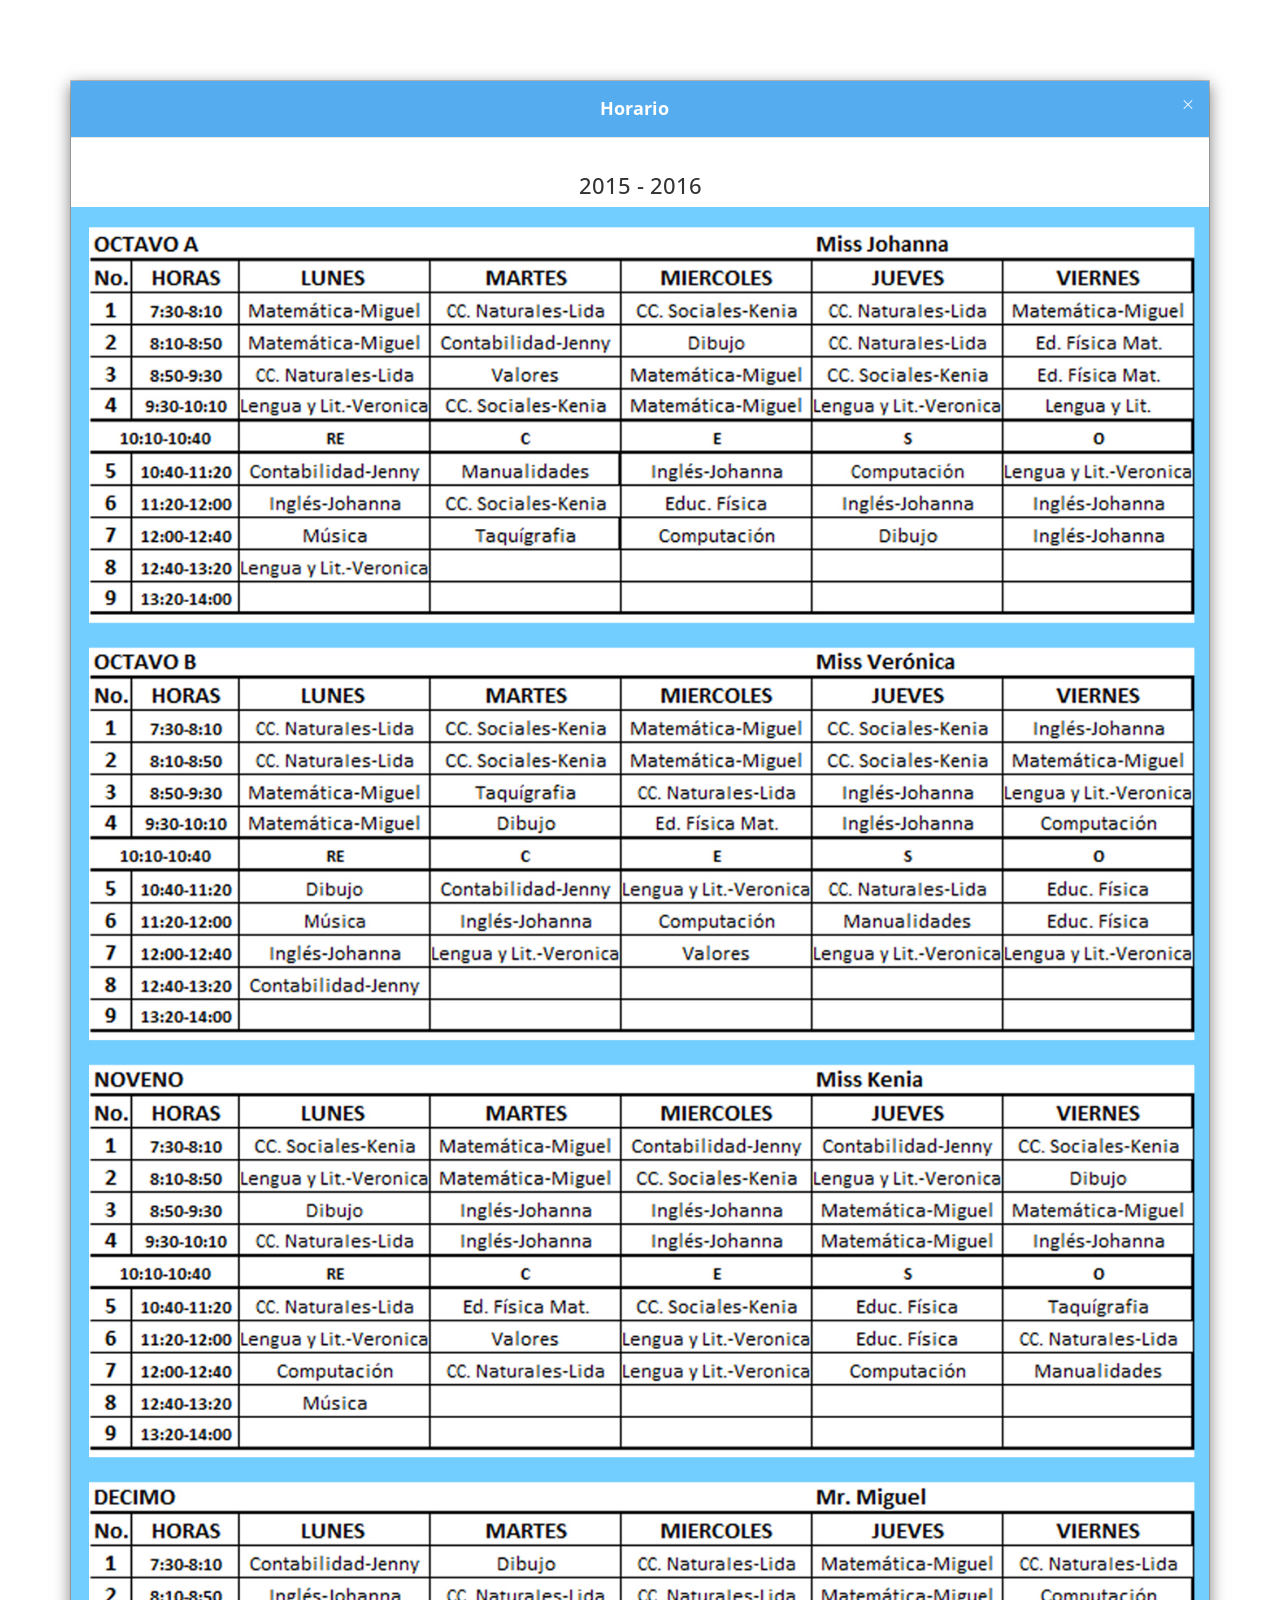
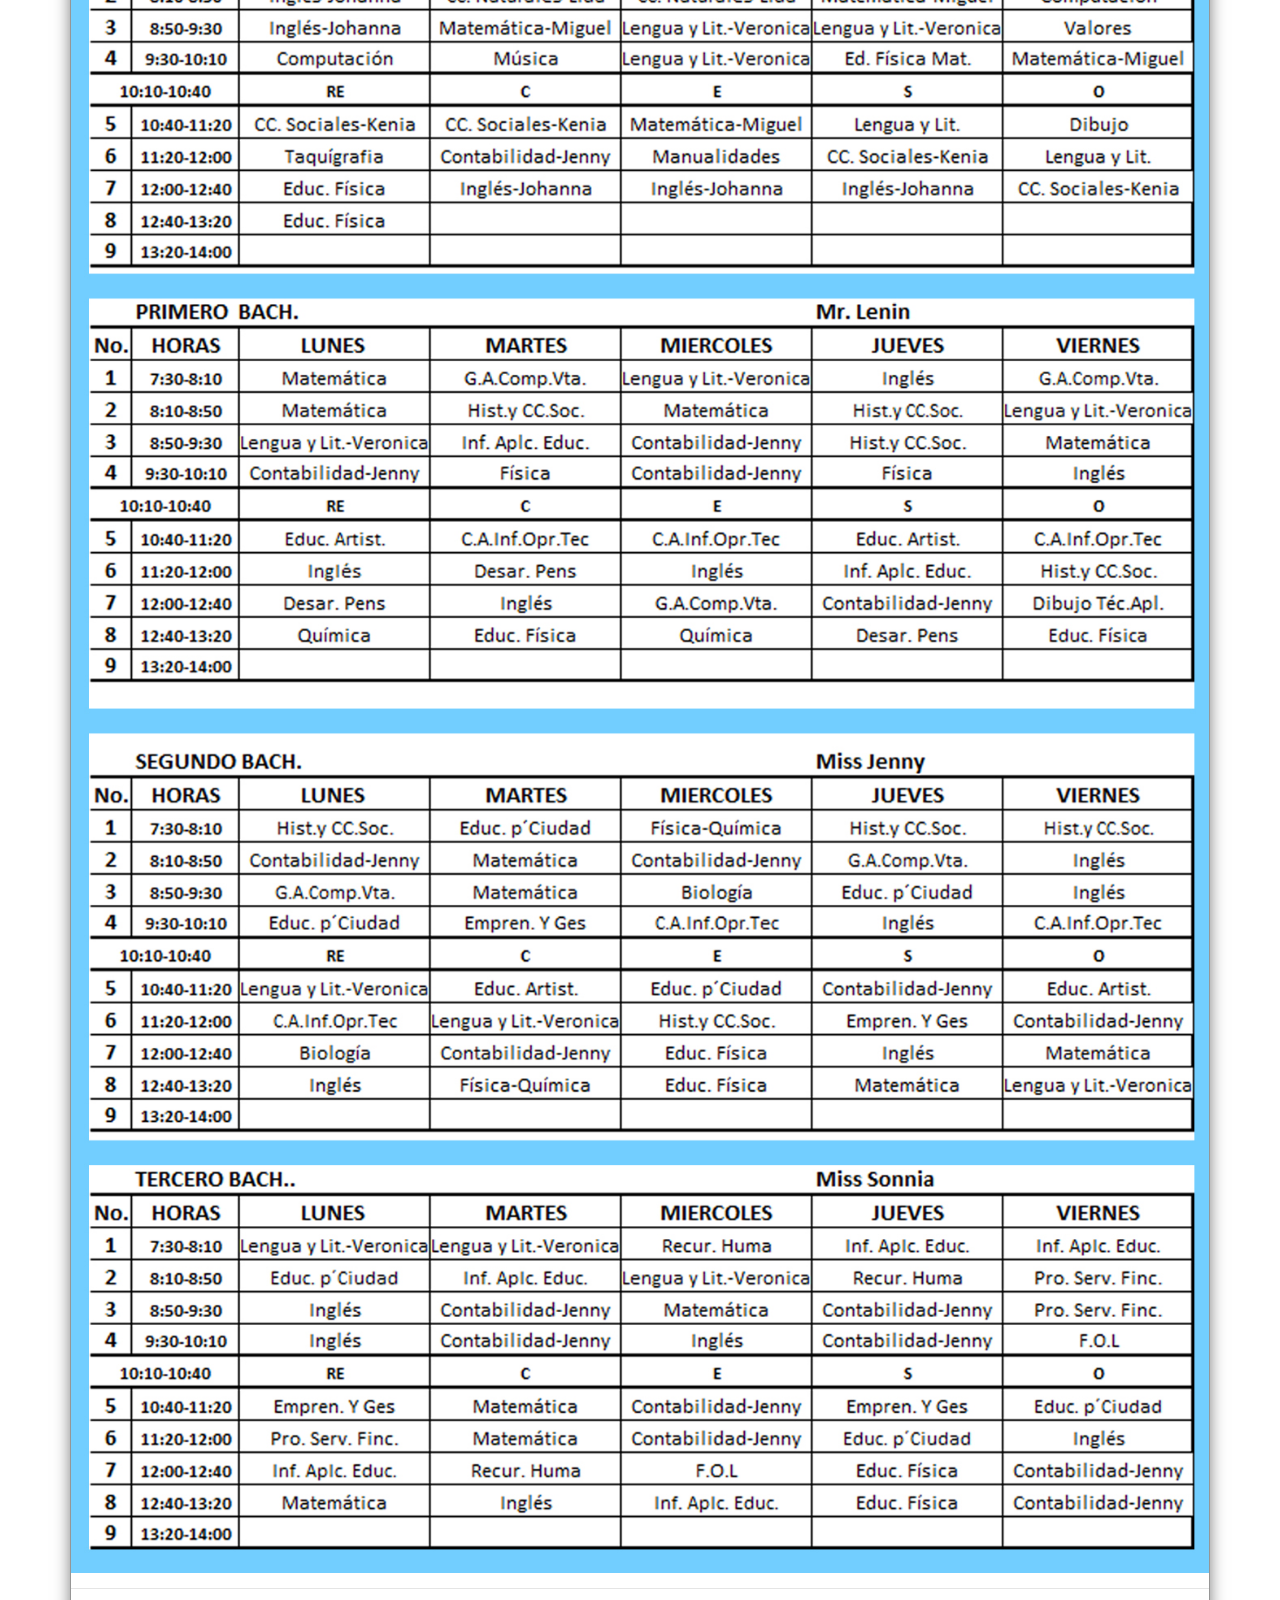
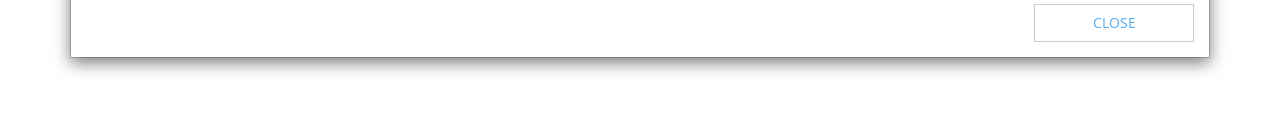
<file: produccion/horario.html>
<!DOCTYPE html>
<!--[if IE 9]> <html lang="en" class="ie9"> <![endif]-->
<!--[if !IE]><!-->
<html lang="en">
<!--<![endif]-->
	<head>
		<meta charset="utf-8">
		<title>B-Smart</title>
		<meta name="description" content="Worthy a Bootstrap-based, Responsive HTML5 Template">
		<meta name="author" content="htmlcoder.me">

		<!-- Mobile Meta -->
		<meta name="viewport" content="width=device-width, initial-scale=1.0">

		<!-- Favicon -->
		<link rel="shortcut icon" href="images/favicon.ico">

		<!-- Web Fonts -->
		<link href='http://fonts.googleapis.com/css?family=Open+Sans:400italic,700italic,400,700,300&amp;subset=latin,latin-ext' rel='stylesheet' type='text/css'>
		<link href='http://fonts.googleapis.com/css?family=Raleway:700,400,300' rel='stylesheet' type='text/css'>

		<!-- Bootstrap core CSS -->
		
		<link href="bootstrap/css/bootstrap.css" rel="stylesheet">
		<!-- Font Awesome CSS -->
		<link href="fonts/font-awesome/css/font-awesome.css" rel="stylesheet">

		<!-- Plugins -->
		<link href="css/animations.css" rel="stylesheet">

		<!-- Worthy core CSS file -->
		<link href="css/style.css" rel="stylesheet">

		<!-- Custom css --> 
		<link href="css/custom.css" rel="stylesheet">
	</head>

	<body class="no-trans">
		
		<!-- section start -->
		<!-- *******************************************Portfotlio*************************************************** -->
		<div class="section">
			<div class="container">
						
				<div class="row object-non-visible" data-animation-effect="fadeIn">
					<div class="col-md-12">

						
						<!-- isotope filters end -->


						<div class="modal-content">
											<div class="modal-header">
												<a href="home.html" > <button type="button" class="close" data-dismiss="modal"><span aria-hidden="true">&times;</span><span class="sr-only">Close</span></button> </a>
												<h4 align="center" class="modal-title" id="project-3-label">Horario</h4>
											</div>
											<div class="modal-body">
												<h3 align="center">2015 - 2016</h3>
												<div class="row">
													<img src="images/portfolio/horario.jpg"  height="480" alt="horario">
												</div>
											</div>
											<div class="modal-footer">
												<a href="index.html" >   <button type="button" class="btn btn-sm btn-default" data-dismiss="modal">Close</button> </a>
											</div>
						</div>

						
					</div>
				</div>
			</div>
		</div>
		<!-- ********************************ection end ****************************************************************-->

		
			


		<!-- JavaScript files placed at the end of the document so the pages load faster
		================================================== -->
		<!-- Jquery and Bootstap core js files -->
		<script type="text/javascript" src="plugins/jquery.min.js"></script>
		<script type="text/javascript" src="bootstrap/js/bootstrap.min.js"></script>

		<!-- Modernizr javascript -->
		<script type="text/javascript" src="plugins/modernizr.js"></script>

		<!-- Isotope javascript -->
		<script type="text/javascript" src="plugins/isotope/isotope.pkgd.min.js"></script>
		
		<!-- Backstretch javascript -->
		<script type="text/javascript" src="plugins/jquery.backstretch.min.js"></script>

		<!-- Appear javascript -->
		<script type="text/javascript" src="plugins/jquery.appear.js"></script>

		<!-- Initialization of Plugins -->
		<script type="text/javascript" src="js/template.js"></script>

		<!-- Custom Scripts -->
		<script type="text/javascript" src="js/custom.js"></script>

	</body>
</html>
</file>
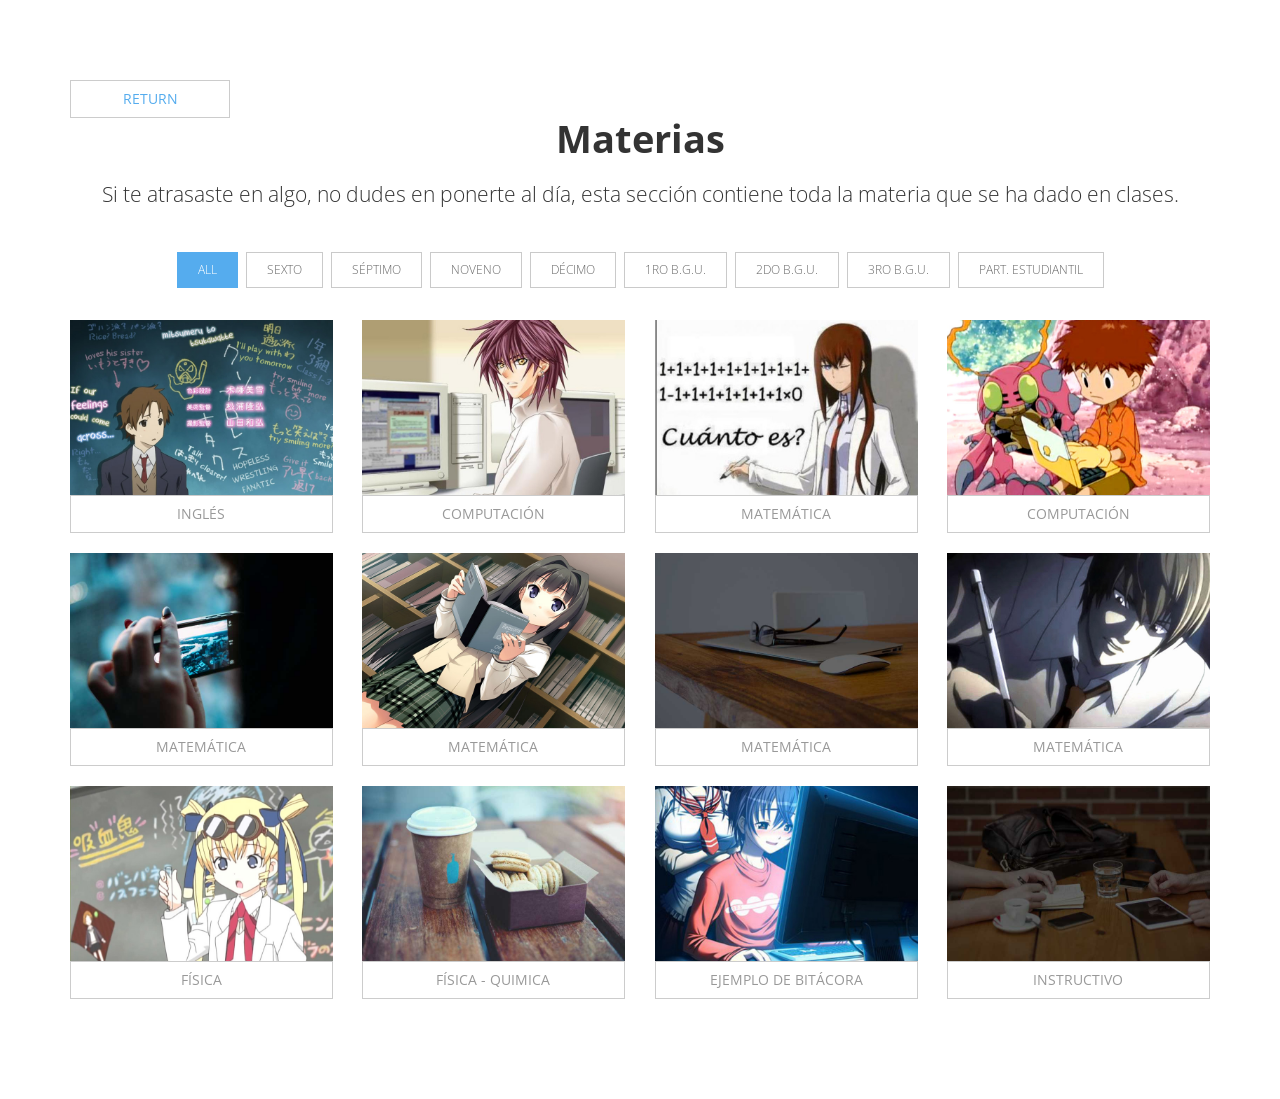
<file: produccion/materias.html>
<!DOCTYPE html>
<!--[if IE 9]> <html lang="en" class="ie9"> <![endif]-->
<!--[if !IE]><!-->
<html lang="en">
<!--<![endif]-->
	<head>
		<meta charset="utf-8">
		<title>B-smart</title>
		<meta name="description" content="Worthy a Bootstrap-based, Responsive HTML5 Template">
		<meta name="author" content="htmlcoder.me">

		<!-- Mobile Meta -->
		<meta name="viewport" content="width=device-width, initial-scale=1.0">

		<!-- Favicon -->
		<link rel="shortcut icon" href="images/favicon.ico">

		<!-- Web Fonts -->
		<link href='http://fonts.googleapis.com/css?family=Open+Sans:400italic,700italic,400,700,300&amp;subset=latin,latin-ext' rel='stylesheet' type='text/css'>
		<link href='http://fonts.googleapis.com/css?family=Raleway:700,400,300' rel='stylesheet' type='text/css'>

		<!-- Bootstrap core CSS -->
		
		<link href="bootstrap/css/bootstrap.css" rel="stylesheet">
		<!-- Font Awesome CSS -->
		<link href="fonts/font-awesome/css/font-awesome.css" rel="stylesheet">

		<!-- Plugins -->
		<link href="css/animations.css" rel="stylesheet">

		<!-- Worthy core CSS file -->
		<link href="css/style.css" rel="stylesheet">

		<!-- Custom css --> 
		<link href="css/custom.css" rel="stylesheet">
	</head>

	<body class="no-trans">
		
		<!-- section start -->
		<!-- *******************************************Portfotlio*************************************************** -->
		<div class="section">
			<div class="container">

				


				<!-- *************************************  boton retorna a index ********************************** -->
				<a href="home.html" >   <button type="button" class="btn btn-sm btn-default" data-dismiss="modal">Return</button> </a>


				<!-- *******************************************Portfotlio*************************************************** -->




				<h1 class="text-center title" id="portfolio">Materias</h1>
				<div class="separator"></div>
				<p class="lead text-center">Si te atrasaste en algo, no dudes en ponerte al día, esta sección contiene toda la materia que se ha dado en clases.</p>
				<br>			
				<div class="row object-non-visible" data-animation-effect="fadeIn">
					<div class="col-md-12">

						<!-- isotope filters start -->
						<div class="filters text-center">
							<ul class="nav nav-pills">
								<li class="active"><a href="#" data-filter="*">All</a></li>
								<li><a href="#" data-filter=".sexto">Sexto</a></li>
								<li><a href="#" data-filter=".septimo">Séptimo</a></li>
								<li><a href="#" data-filter=".noveno">Noveno</a></li>
								<li><a href="#" data-filter=".decimo">Décimo</a></li>
								<li><a href="#" data-filter=".primero">1ro B.G.U.</a></li>
								<li><a href="#" data-filter=".segundo">2do B.G.U.</a></li>
								<li><a href="#" data-filter=".tercero">3ro B.G.U.</a></li>
								<li><a href="#" data-filter=".pestudiantil">Part. Estudiantil</a></li>
							</ul>
						</div>
						<!-- isotope filters end -->

						<!-- portfolio items start -->
						<div class="isotope-container row grid-space-20">




							<!-- ******************************* Primero Ingles ********************** -->
							<div class="col-sm-6 col-md-3 isotope-item primero">
								<div class="image-box">
									<div class="overlay-container">
										<img src="images/portfolio/1rob/portfolio-1.jpg" alt="">
										<a class="overlay" data-toggle="modal" data-target="#project-1">
											<i class="fa fa-search-plus"></i>
											<span>1ero B.G.U.</span>
										</a>
									</div>
									<a class="btn btn-default btn-block" data-toggle="modal" data-target="#project-1">Inglés</a>
								</div>
								<!-- Modal -->
								<div class="modal fade" id="project-1" tabindex="-1" role="dialog" aria-labelledby="project-1-label" aria-hidden="true">
									<div class="modal-dialog modal-lg">
										<div class="modal-content">
											<div class="modal-header">
												<button type="button" class="close" data-dismiss="modal"><span aria-hidden="true">&times;</span><span class="sr-only">Close</span></button>
												<h4 class="modal-title" id="project-1-label">Inglés</h4>
											</div>
											<div class="modal-body">
												<h3>2015 - 2016</h3>
												<div class="row">
													
													<iframe src="https://drive.google.com/file/d/0B6q42ys8oa4YMGs5TlNHcHBlcTA/preview" height="480"></iframe>

												</div>
											</div>
											<div class="modal-footer">
												<button type="button" class="btn btn-sm btn-default" data-dismiss="modal">Close</button>
											</div>
										</div>
									</div>
								</div>
								<!-- Modal end -->
							</div>

							<!-- ******************************* ****************************** ********************** -->

							<!-- ******************************* Decimo Computacion ********************** -->

							<div class="col-sm-6 col-md-3 isotope-item decimo">
								<div class="image-box">
									<div class="overlay-container">
										<img src="images/portfolio/10mo/portfolio-1.jpg" alt="">
										<a class="overlay" data-toggle="modal" data-target="#project-2">
											<i class="fa fa-search-plus"></i>
											<span>Décimo</span>
										</a>
									</div>
									<a class="btn btn-default btn-block" data-toggle="modal" data-target="#project-2">Computación</a>
								</div>
								<!-- Modal -->
								<div class="modal fade" id="project-2" tabindex="-1" role="dialog" aria-labelledby="project-2-label" aria-hidden="true">
									<div class="modal-dialog modal-lg">
										<div class="modal-content">
											<div class="modal-header">
												<button type="button" class="close" data-dismiss="modal"><span aria-hidden="true">&times;</span><span class="sr-only">Close</span></button>
												<h4 class="modal-title" id="project-2-label">Computación</h4>
											</div>
											<div class="modal-body">
												<h3>2015 - 2016</h3>
												<div class="row">

													<iframe src="https://docs.google.com/file/d/0B6q42ys8oa4YTlZORFhFUG5VcEE/preview" height="480"></iframe>

												</div>
											</div>
											<div class="modal-footer">
												<button type="button" class="btn btn-sm btn-default" data-dismiss="modal">Close</button>
											</div>
										</div>
									</div>
								</div>
								<!-- Modal end -->
							</div>
							

							<!-- ******************************* Primero Matematica ********************** -->
							<div class="col-sm-6 col-md-3 isotope-item primero">
								<div class="image-box">
									<div class="overlay-container">
										<img src="images/portfolio/1rob/portfolio-2.jpg" alt="">
										<a class="overlay" data-toggle="modal" data-target="#project-3">
											<i class="fa fa-search-plus"></i>
											<span>1ero B.G.U.</span>
										</a>
									</div>
									<a class="btn btn-default btn-block" data-toggle="modal" data-target="#project-3">Matemática</a>
								</div>
								<!-- Modal -->
								<div class="modal fade" id="project-3" tabindex="-1" role="dialog" aria-labelledby="project-3-label" aria-hidden="true">
									<div class="modal-dialog modal-lg">
										<div class="modal-content">
											<div class="modal-header">
												<button type="button" class="close" data-dismiss="modal"><span aria-hidden="true">&times;</span><span class="sr-only">Close</span></button>
												<h4 class="modal-title" id="project-3-label">Matemática</h4>
											</div>
											<div class="modal-body">
												<h3>2015 - 2016</h3>
												<div class="row">
													<div class="col-md-6">
														<p>Recuerde que el material se subira, en el transcurso del año lectivo</p>
													</div>
													<div class="col-md-6">
														<img src="images/portfolio/7mo/portfolio-2.jpg" alt="">
													</div>
												</div>
											</div>
											<div class="modal-footer">
												<button type="button" class="btn btn-sm btn-default" data-dismiss="modal">Close</button>
											</div>
										</div>
									</div>
								</div>
								<!-- Modal end -->
							</div>
							

							<!-- ******************************* Noveno Computacion ********************** -->
							<div class="col-sm-6 col-md-3 isotope-item noveno">
								<div class="image-box">
									<div class="overlay-container">
										<img src="images/portfolio/9no/portfolio-1.jpg" alt="">
										<a class="overlay" data-toggle="modal" data-target="#project-4">
											<i class="fa fa-search-plus"></i>
											<span>Noveno</span>
										</a>
									</div>
									<a class="btn btn-default btn-block" data-toggle="modal" data-target="#project-4">Computación</a>
								</div>
								<!-- Modal -->
								<div class="modal fade" id="project-4" tabindex="-1" role="dialog" aria-labelledby="project-4-label" aria-hidden="true">
									<div class="modal-dialog modal-lg">
										<div class="modal-content">
											<div class="modal-header">
												<button type="button" class="close" data-dismiss="modal"><span aria-hidden="true">&times;</span><span class="sr-only">Close</span></button>
												<h4 class="modal-title" id="project-4-label">Computación</h4>
											</div>
											<div class="modal-body">
												<h3>2015 - 2016</h3>
												<div class="row">
													
													<iframe src="https://drive.google.com/file/d/0B6q42ys8oa4YNldkR3ZrR1J2UWs/preview"  height="480"></iframe>

												</div>
											</div>
											<div class="modal-footer">
												<button type="button" class="btn btn-sm btn-default" data-dismiss="modal">Close</button>
											</div>
										</div>
									</div>
								</div>
								<!-- Modal end -->
							</div>
							

							<!-- ******************************* Tercero Matematica ********************** -->
							<div class="col-sm-6 col-md-3 isotope-item tercero">
								<div class="image-box">
									<div class="overlay-container">
										<img src="images/portfolio-5.jpg" alt="">
										<a class="overlay" data-toggle="modal" data-target="#project-5">
											<i class="fa fa-search-plus"></i>
											<span>3ro B.G.U.</span>
										</a>
									</div>
									<a class="btn btn-default btn-block" data-toggle="modal" data-target="#project-5">Matemática</a>
								</div>
								<!-- Modal -->
								<div class="modal fade" id="project-5" tabindex="-1" role="dialog" aria-labelledby="project-5-label" aria-hidden="true">
									<div class="modal-dialog modal-lg">
										<div class="modal-content">
											<div class="modal-header">
												<button type="button" class="close" data-dismiss="modal"><span aria-hidden="true">&times;</span><span class="sr-only">Close</span></button>
												<h4 class="modal-title" id="project-5-label">Matemática</h4>
											</div>
											<div class="modal-body">
												<h3>2015 - 2016</h3>
												<div class="row">
													<div class="col-md-6">
														<p>El material se empezará a subir, en el momento que tenga asignada la materia que dictará el profesor Lenin a este curso.</p>
													</div>
													<div class="col-md-6">
														<img src="images/portfolio-5.jpg" alt="">
													</div>
												</div>
											</div>
											<div class="modal-footer">
												<button type="button" class="btn btn-sm btn-default" data-dismiss="modal">Close</button>
											</div>
										</div>
									</div>
								</div>
								<!-- Modal end -->
							</div>
							<!-- ******************************* Sexto Matematica ********************** -->
							<div class="col-sm-6 col-md-3 isotope-item sexto">
								<div class="image-box">
									<div class="overlay-container">
										<img src="images/portfolio/7mo/portfolio-3.jpg" alt="">
										<a class="overlay" data-toggle="modal" data-target="#project-6">
											<i class="fa fa-search-plus"></i>
											<span>Sexto</span>
										</a>
									</div>
									<a class="btn btn-default btn-block" data-toggle="modal" data-target="#project-6">Matemática</a>
								</div>
								<!-- Modal -->
								<div class="modal fade" id="project-6" tabindex="-1" role="dialog" aria-labelledby="project-6-label" aria-hidden="true">
									<div class="modal-dialog modal-lg">
										<div class="modal-content">
											<div class="modal-header">
												<button type="button" class="close" data-dismiss="modal"><span aria-hidden="true">&times;</span><span class="sr-only">Close</span></button>
												<h4 class="modal-title" id="project-6-label">Matemática</h4>
											</div>
											<div class="modal-body">
												<h3>2015 - 2016</h3>
												<div class="row">
													<iframe src="https://docs.google.com/file/d/0B6q42ys8oa4YMk1nS1pUcWNDcWM/preview" height="480"></iframe>
												</div>
											</div>
											<div class="modal-footer">
												<button type="button" class="btn btn-sm btn-default" data-dismiss="modal">Close</button>
											</div>
										</div>
									</div>
								</div>
								<!-- Modal end -->
							</div>
							
							<!-- ******************************* 2do Matematica ********************** -->
							<div class="col-sm-6 col-md-3 isotope-item segundo">
								<div class="image-box">
									<div class="overlay-container">
										<img src="images/portfolio-7.jpg" alt="">
										<a class="overlay" data-toggle="modal" data-target="#project-7">
											<i class="fa fa-search-plus"></i>
											<span>2do B.G.U.</span>
										</a>
									</div>
									<a class="btn btn-default btn-block" data-toggle="modal" data-target="#project-7">Matemática</a>
								</div>
								<!-- Modal -->
								<div class="modal fade" id="project-7" tabindex="-1" role="dialog" aria-labelledby="project-7-label" aria-hidden="true">
									<div class="modal-dialog modal-lg">
										<div class="modal-content">
											<div class="modal-header">
												<button type="button" class="close" data-dismiss="modal"><span aria-hidden="true">&times;</span><span class="sr-only">Close</span></button>
												<h4 class="modal-title" id="project-7-label">Matemática</h4>
											</div>
											<div class="modal-body">
												<h3>2015 - 2016</h3>
												<div class="row">

													<iframe src="https://drive.google.com/file/d/0B6q42ys8oa4YUHpnWVA3TFJQZFE/preview" height="480"></iframe>

												</div>
											</div>
											<div class="modal-footer">
												<button type="button" class="btn btn-sm btn-default" data-dismiss="modal">Close</button>
											</div>
										</div>
									</div>
								</div>
								<!-- Modal end -->
							</div>
							
							<!-- ******************************* 7mo matematica ********************** -->
							<div class="col-sm-6 col-md-3 isotope-item septimo">
								<div class="image-box">
									<div class="overlay-container">
										<img src="images/portfolio/7mo/portfolio-4.jpg" alt="">
										<a class="overlay" data-toggle="modal" data-target="#project-8">
											<i class="fa fa-search-plus"></i>
											<span>Séptimo</span>
										</a>
									</div>
									<a class="btn btn-default btn-block" data-toggle="modal" data-target="#project-8">Matemática</a>
								</div>
								<!-- Modal -->
								<div class="modal fade" id="project-8" tabindex="-1" role="dialog" aria-labelledby="project-8-label" aria-hidden="true">
									<div class="modal-dialog modal-lg">
										<div class="modal-content">
											<div class="modal-header">
												<button type="button" class="close" data-dismiss="modal"><span aria-hidden="true">&times;</span><span class="sr-only">Close</span></button>
												<h4 class="modal-title" id="project-8-label">Matemática</h4>
											</div>
											<div class="modal-body">
												<h3>Materia</h3>
												<div class="row">
													
														<iframe src="https://docs.google.com/file/d/0B6q42ys8oa4YYmp1NGZ1ZjhNZHc/preview"  height="480"></iframe>

												</div>
											</div>
											<div class="modal-footer">
												<button type="button" class="btn btn-sm btn-default" data-dismiss="modal">Close</button>
											</div>
										</div>
									</div>
								</div>
								<!-- Modal end -->
							</div>



							<!-- ******************************* 1ro fisica ********************** -->

							<div class="col-sm-6 col-md-3 isotope-item primero">
								<div class="image-box">
									<div class="overlay-container">
										<img src="images/portfolio/1rob/portfolio-3.jpg" alt="">
										<a class="overlay" data-toggle="modal" data-target="#project-9">
											<i class="fa fa-search-plus"></i>
											<span>1ro B.G.U.</span>
										</a>
									</div>
									<a class="btn btn-default btn-block" data-toggle="modal" data-target="#project-9">Física</a>
								</div>
								<!-- Modal -->
								<div class="modal fade" id="project-9" tabindex="-1" role="dialog" aria-labelledby="project-9-label" aria-hidden="true">
									<div class="modal-dialog modal-lg">
										<div class="modal-content">
											<div class="modal-header">
												<button type="button" class="close" data-dismiss="modal"><span aria-hidden="true">&times;</span><span class="sr-only">Close</span></button>
												<h4 class="modal-title" id="project-9-label">Física</h4>
											</div>
											<div class="modal-body">
												<h3>2015 - 2016</h3>
												<div class="row">
													
													<iframe src="https://docs.google.com/file/d/0B6q42ys8oa4YUnFSUmk3NC1DRWs/preview" height="480"></iframe>

												</div>
											</div>
											<div class="modal-footer">
												<button type="button" class="btn btn-sm btn-default" data-dismiss="modal">Close</button>
											</div>
										</div>
									</div>
								</div>
								<!-- Modal end -->
							</div>



							<!-- ******************************* 2do fisica- quimica ********************** -->

							<div class="col-sm-6 col-md-3 isotope-item segundo">
								<div class="image-box">
									<div class="overlay-container">
										<img src="images/portfolio-10.jpg" alt="">
										<a class="overlay" data-toggle="modal" data-target="#project-10">
											<i class="fa fa-search-plus"></i>
											<span>2do B.G.U.</span>
										</a>
									</div>
									<a class="btn btn-default btn-block" data-toggle="modal" data-target="#project-10">Física - Quimica</a>
								</div>
								<!-- Modal -->
								<div class="modal fade" id="project-10" tabindex="-1" role="dialog" aria-labelledby="project-10-label" aria-hidden="true">
									<div class="modal-dialog modal-lg">
										<div class="modal-content">
											<div class="modal-header">
												<button type="button" class="close" data-dismiss="modal"><span aria-hidden="true">&times;</span><span class="sr-only">Close</span></button>
												<h4 class="modal-title" id="project-10-label">Física - Quimica</h4>
											</div>
											<div class="modal-body">
												<h3>2015 - 2016</h3>
												<div class="row">
													
													<iframe src="https://drive.google.com/file/d/0B6q42ys8oa4Yalg0SENaYWladG8/preview" height="480"></iframe>

												</div>
											</div>
											<div class="modal-footer">
												<button type="button" class="btn btn-sm btn-default" data-dismiss="modal">Close</button>
											</div>
										</div>
									</div>
								</div>
								<!-- Modal end -->
							</div>



							<!-- ******************************* 1er y 2do ********************** -->

							<div class="col-sm-6 col-md-3 isotope-item pestudiantil">
								<div class="image-box">
									<div class="overlay-container">
										<img src="images/portfolio/7mo/portfolio-6.jpg" alt="">
										<a class="overlay" data-toggle="modal" data-target="#project-11">
											<i class="fa fa-search-plus"></i>
											<span>Participación Estudiantil</span>
										</a>
									</div>
									<a class="btn btn-default btn-block" data-toggle="modal" data-target="#project-11">Ejemplo de Bitácora</a>
								</div>
								<!-- Modal -->
								<div class="modal fade" id="project-11" tabindex="-1" role="dialog" aria-labelledby="project-11-label" aria-hidden="true">
									<div class="modal-dialog modal-lg">
										<div class="modal-content">
											<div class="modal-header">
												<button type="button" class="close" data-dismiss="modal"><span aria-hidden="true">&times;</span><span class="sr-only">Close</span></button>
												<h4 class="modal-title" id="project-11-label">Ejemplo de Bitácora</h4>
											</div>
											<div class="modal-body">
												<h3>2015 - 2016</h3>
												<div class="row">
													
													<iframe src="https://drive.google.com/file/d/0B6q42ys8oa4YOVozZmhOUWE0YXc/preview" height="480"></iframe>

												</div>
											</div>
											<div class="modal-footer">
												<button type="button" class="btn btn-sm btn-default" data-dismiss="modal">Close</button>
											</div>
										</div>
									</div>
								</div>
								<!-- Modal end -->
							</div>


							<!-- ******************************* 1ero P estudiantil ********************** -->

							<div class="col-sm-6 col-md-3 isotope-item pestudiantil">
								<div class="image-box">
									<div class="overlay-container">
										<img src="images/portfolio-12.jpg" alt="">
										<a class="overlay" data-toggle="modal" data-target="#project-12">
											<i class="fa fa-search-plus"></i>
											<span>Participación Estudiantil</span>
										</a>
									</div>
									<a class="btn btn-default btn-block" data-toggle="modal" data-target="#project-12">Instructivo</a>
								</div>
								<!-- Modal -->
								<div class="modal fade" id="project-12" tabindex="-1" role="dialog" aria-labelledby="project-12-label" aria-hidden="true">
									<div class="modal-dialog modal-lg">
										<div class="modal-content">
											<div class="modal-header">
												<button type="button" class="close" data-dismiss="modal"><span aria-hidden="true">&times;</span><span class="sr-only">Close</span></button>
												<h4 class="modal-title" id="project-12-label">Instructivo</h4>
											</div>
											<div class="modal-body">
												<h3>2015 - 2016</h3>
												<div class="row">
													
													<iframe src="https://drive.google.com/file/d/0B6q42ys8oa4YN1VvSGZ6TnFRZjQ/preview"  height="480"></iframe>

												</div>
											</div>
											<div class="modal-footer">
												<button type="button" class="btn btn-sm btn-default" data-dismiss="modal">Close</button>
											</div>
										</div>
									</div>
								</div>
								<!-- Modal end -->
							</div>


							<!-- ******************************* 1ero P estudiantil ********************** -->

						



						</div>
						<!-- portfolio items end -->
					
					</div>
				</div>
			</div>
		</div>
		<!-- ********************************ection end ****************************************************************-->

		
			


		<!-- JavaScript files placed at the end of the document so the pages load faster
		================================================== -->
		<!-- Jquery and Bootstap core js files -->
		<script type="text/javascript" src="plugins/jquery.min.js"></script>
		<script type="text/javascript" src="bootstrap/js/bootstrap.min.js"></script>

		<!-- Modernizr javascript -->
		<script type="text/javascript" src="plugins/modernizr.js"></script>

		<!-- Isotope javascript -->
		<script type="text/javascript" src="plugins/isotope/isotope.pkgd.min.js"></script>
		
		<!-- Backstretch javascript -->
		<script type="text/javascript" src="plugins/jquery.backstretch.min.js"></script>

		<!-- Appear javascript -->
		<script type="text/javascript" src="plugins/jquery.appear.js"></script>

		<!-- Initialization of Plugins -->
		<script type="text/javascript" src="js/template.js"></script>

		<!-- Custom Scripts -->
		<script type="text/javascript" src="js/custom.js"></script>

	</body>
</html>
</file>
<file: produccion/calendario/styles.css>
body {
	background-color: #CBAC7B;
	font-family: small Arial,sans-serif;
	margin: 0 auto;
	width: 792px;
}
#header {
	font-family: Verdana;
	padding-top: 20px;
	text-align: center;
}
#header h1 {
	color: #0D5586;
	font-size: 54px;
	text-shadow: 5px 3px 3px #6374AB;
	margin: 0 0 4px;
}
#footer {
	padding: 10px;
	text-align: center;
}
#header img {
	vertical-align: middle;
}
#date-cur {
	padding: 10px;
	color: #105AD6;
	font-size: 30px;
	text-align: center;
}

#calendar {
	margin: 0 0 0 30px;
	padding: 0;
	background-color: #ddd;
}
#days {
	margin: 0 0 0 30px;
	padding: 0;
	background-color: #ddd;
}
#days li {
	list-style: none;
	width: 91px;
	padding: 5px;
	border: 1px solid #999;
	float: left; 
	background-color: #fff; 
	overflow: hidden;
	text-align: center;
	font-size: 17px;
	background-color: #E6D7BF;
}
#calendar li span {
	padding-bottom: 4px;
	display: block;
}
#calendar li {
	list-style: none;
	font-weight: bold;
	width: 91px;
	height: 88px;
	border: 1px solid #999;
	float: left; 
	background-color: #fff; 
	padding: 5px;
	overflow: hidden;
	position: relative;
}
#calendar li ul {
	margin: 0;
	padding: 0;
	clear: both; }
#calendar li ul li {
	list-style: none;
	font-weight: normal;
	float: none;
	border: none;
	padding: 5px 0;
	margin: 0;
}
#calendar li.inactive {
	background-color: #ddd;
	color: #999;
}
#calendar li.active {
	background-color: #B5CEF9;
}
#calendar li.today {
	background-color: #eee;
}
#add-event:hover {
	background-color: #ddd;
}
#add-event, .add-event {
	text-decoration: none;
	background-color: #F4F4F4;
	border: 1px solid #ccc;
	padding: 0px 6px;
	font-size: 20px;
}
#add-event {
	position: absolute;
	top: 4px;
	left: 72px;
}
.clear { 
   clear: both;
}
#new-event {
	background-color: #F9F9F9;
	border: 1px solid #727272;
	box-shadow: 10px 11px 15px #9F9F9F;
	position: absolute;
	width: 400px;
	display: none;
}
#new-event textarea {
	width: 100%;
	height: 270px;
}
#create-event {
	cursor: pointer;
	color: #535353;
	font-size: 15px;
}
#event-bar {
	padding: 4px;
	text-align: center;
}
.event-item {
	background-color: #FAFAFA;
	color: #777777;
	cursor: pointer;
	line-height: 16px;
	padding: 2px 9px;
	font-size: 11px;
	margin: 1px;
	font-weight: normal;
	border: 1px solid #999999;
}
#delete-event {
	display: none;
	float: left;
}
.events {
	overflow: auto;
	height: 70px;
}
</file>
<file: produccion/css/prettyPhoto.css>
div.pp_default .pp_top,div.pp_default .pp_top .pp_middle,div.pp_default .pp_top .pp_left,div.pp_default .pp_top .pp_right,div.pp_default .pp_bottom,div.pp_default .pp_bottom .pp_left,div.pp_default .pp_bottom .pp_middle,div.pp_default .pp_bottom .pp_right{height:13px}
div.pp_default .pp_top .pp_left{background:url(../images/prettyPhoto/default/sprite.png) -78px -93px no-repeat}
div.pp_default .pp_top .pp_middle{background:url(../images/prettyPhoto/default/sprite_x.png) top left repeat-x}
div.pp_default .pp_top .pp_right{background:url(../images/prettyPhoto/default/sprite.png) -112px -93px no-repeat}
div.pp_default .pp_content .ppt{color:#f8f8f8}
div.pp_default .pp_content_container .pp_left{background:url(../images/prettyPhoto/default/sprite_y.png) -7px 0 repeat-y;padding-left:13px}
div.pp_default .pp_content_container .pp_right{background:url(../images/prettyPhoto/default/sprite_y.png) top right repeat-y;padding-right:13px}
div.pp_default .pp_next:hover{background:url(../images/prettyPhoto/default/sprite_next.png) center right no-repeat;cursor:pointer}
div.pp_default .pp_previous:hover{background:url(../images/prettyPhoto/default/sprite_prev.png) center left no-repeat;cursor:pointer}
div.pp_default .pp_expand{background:url(../images/prettyPhoto/default/sprite.png) 0 -29px no-repeat;cursor:pointer;width:28px;height:28px}
div.pp_default .pp_expand:hover{background:url(../images/prettyPhoto/default/sprite.png) 0 -56px no-repeat;cursor:pointer}
div.pp_default .pp_contract{background:url(../images/prettyPhoto/default/sprite.png) 0 -84px no-repeat;cursor:pointer;width:28px;height:28px}
div.pp_default .pp_contract:hover{background:url(../images/prettyPhoto/default/sprite.png) 0 -113px no-repeat;cursor:pointer}
div.pp_default .pp_close{width:30px;height:30px;background:url(../images/prettyPhoto/default/sprite.png) 2px 1px no-repeat;cursor:pointer}
div.pp_default .pp_gallery ul li a{background:url(../images/prettyPhoto/default/default_thumb.png) center center #f8f8f8;border:1px solid #aaa}
div.pp_default .pp_social{margin-top:7px}
div.pp_default .pp_gallery a.pp_arrow_previous,div.pp_default .pp_gallery a.pp_arrow_next{position:static;left:auto}
div.pp_default .pp_nav .pp_play,div.pp_default .pp_nav .pp_pause{background:url(../images/prettyPhoto/default/sprite.png) -51px 1px no-repeat;height:30px;width:30px}
div.pp_default .pp_nav .pp_pause{background-position:-51px -29px}
div.pp_default a.pp_arrow_previous,div.pp_default a.pp_arrow_next{background:url(../images/prettyPhoto/default/sprite.png) -31px -3px no-repeat;height:20px;width:20px;margin:4px 0 0}
div.pp_default a.pp_arrow_next{left:52px;background-position:-82px -3px}
div.pp_default .pp_content_container .pp_details{margin-top:5px}
div.pp_default .pp_nav{clear:none;height:30px;width:110px;position:relative}
div.pp_default .pp_nav .currentTextHolder{font-family:Georgia;font-style:italic;color:#999;font-size:11px;left:75px;line-height:25px;position:absolute;top:2px;margin:0;padding:0 0 0 10px}
div.pp_default .pp_close:hover,div.pp_default .pp_nav .pp_play:hover,div.pp_default .pp_nav .pp_pause:hover,div.pp_default .pp_arrow_next:hover,div.pp_default .pp_arrow_previous:hover{opacity:0.7}
div.pp_default .pp_description{font-size:11px;font-weight:700;line-height:14px;margin:5px 50px 5px 0}
div.pp_default .pp_bottom .pp_left{background:url(../images/prettyPhoto/default/sprite.png) -78px -127px no-repeat}
div.pp_default .pp_bottom .pp_middle{background:url(../images/prettyPhoto/default/sprite_x.png) bottom left repeat-x}
div.pp_default .pp_bottom .pp_right{background:url(../images/prettyPhoto/default/sprite.png) -112px -127px no-repeat}
div.pp_default .pp_loaderIcon{background:url(../images/prettyPhoto/default/loader.gif) center center no-repeat}
div.light_rounded .pp_top .pp_left{background:url(../images/prettyPhoto/light_rounded/sprite.png) -88px -53px no-repeat}
div.light_rounded .pp_top .pp_right{background:url(../images/prettyPhoto/light_rounded/sprite.png) -110px -53px no-repeat}
div.light_rounded .pp_next:hover{background:url(../images/prettyPhoto/light_rounded/btnNext.png) center right no-repeat;cursor:pointer}
div.light_rounded .pp_previous:hover{background:url(../images/prettyPhoto/light_rounded/btnPrevious.png) center left no-repeat;cursor:pointer}
div.light_rounded .pp_expand{background:url(../images/prettyPhoto/light_rounded/sprite.png) -31px -26px no-repeat;cursor:pointer}
div.light_rounded .pp_expand:hover{background:url(../images/prettyPhoto/light_rounded/sprite.png) -31px -47px no-repeat;cursor:pointer}
div.light_rounded .pp_contract{background:url(../images/prettyPhoto/light_rounded/sprite.png) 0 -26px no-repeat;cursor:pointer}
div.light_rounded .pp_contract:hover{background:url(../images/prettyPhoto/light_rounded/sprite.png) 0 -47px no-repeat;cursor:pointer}
div.light_rounded .pp_close{width:75px;height:22px;background:url(../images/prettyPhoto/light_rounded/sprite.png) -1px -1px no-repeat;cursor:pointer}
div.light_rounded .pp_nav .pp_play{background:url(../images/prettyPhoto/light_rounded/sprite.png) -1px -100px no-repeat;height:15px;width:14px}
div.light_rounded .pp_nav .pp_pause{background:url(../images/prettyPhoto/light_rounded/sprite.png) -24px -100px no-repeat;height:15px;width:14px}
div.light_rounded .pp_arrow_previous{background:url(../images/prettyPhoto/light_rounded/sprite.png) 0 -71px no-repeat}
div.light_rounded .pp_arrow_next{background:url(../images/prettyPhoto/light_rounded/sprite.png) -22px -71px no-repeat}
div.light_rounded .pp_bottom .pp_left{background:url(../images/prettyPhoto/light_rounded/sprite.png) -88px -80px no-repeat}
div.light_rounded .pp_bottom .pp_right{background:url(../images/prettyPhoto/light_rounded/sprite.png) -110px -80px no-repeat}
div.dark_rounded .pp_top .pp_left{background:url(../images/prettyPhoto/dark_rounded/sprite.png) -88px -53px no-repeat}
div.dark_rounded .pp_top .pp_right{background:url(../images/prettyPhoto/dark_rounded/sprite.png) -110px -53px no-repeat}
div.dark_rounded .pp_content_container .pp_left{background:url(../images/prettyPhoto/dark_rounded/contentPattern.png) top left repeat-y}
div.dark_rounded .pp_content_container .pp_right{background:url(../images/prettyPhoto/dark_rounded/contentPattern.png) top right repeat-y}
div.dark_rounded .pp_next:hover{background:url(../images/prettyPhoto/dark_rounded/btnNext.png) center right no-repeat;cursor:pointer}
div.dark_rounded .pp_previous:hover{background:url(../images/prettyPhoto/dark_rounded/btnPrevious.png) center left no-repeat;cursor:pointer}
div.dark_rounded .pp_expand{background:url(../images/prettyPhoto/dark_rounded/sprite.png) -31px -26px no-repeat;cursor:pointer}
div.dark_rounded .pp_expand:hover{background:url(../images/prettyPhoto/dark_rounded/sprite.png) -31px -47px no-repeat;cursor:pointer}
div.dark_rounded .pp_contract{background:url(../images/prettyPhoto/dark_rounded/sprite.png) 0 -26px no-repeat;cursor:pointer}
div.dark_rounded .pp_contract:hover{background:url(../images/prettyPhoto/dark_rounded/sprite.png) 0 -47px no-repeat;cursor:pointer}
div.dark_rounded .pp_close{width:75px;height:22px;background:url(../images/prettyPhoto/dark_rounded/sprite.png) -1px -1px no-repeat;cursor:pointer}
div.dark_rounded .pp_description{margin-right:85px;color:#fff}
div.dark_rounded .pp_nav .pp_play{background:url(../images/prettyPhoto/dark_rounded/sprite.png) -1px -100px no-repeat;height:15px;width:14px}
div.dark_rounded .pp_nav .pp_pause{background:url(../images/prettyPhoto/dark_rounded/sprite.png) -24px -100px no-repeat;height:15px;width:14px}
div.dark_rounded .pp_arrow_previous{background:url(../images/prettyPhoto/dark_rounded/sprite.png) 0 -71px no-repeat}
div.dark_rounded .pp_arrow_next{background:url(../images/prettyPhoto/dark_rounded/sprite.png) -22px -71px no-repeat}
div.dark_rounded .pp_bottom .pp_left{background:url(../images/prettyPhoto/dark_rounded/sprite.png) -88px -80px no-repeat}
div.dark_rounded .pp_bottom .pp_right{background:url(../images/prettyPhoto/dark_rounded/sprite.png) -110px -80px no-repeat}
div.dark_rounded .pp_loaderIcon{background:url(../images/prettyPhoto/dark_rounded/loader.gif) center center no-repeat}
div.dark_square .pp_left,div.dark_square .pp_middle,div.dark_square .pp_right,div.dark_square .pp_content{background:#000}
div.dark_square .pp_description{color:#fff;margin:0 85px 0 0}
div.dark_square .pp_loaderIcon{background:url(../images/prettyPhoto/dark_square/loader.gif) center center no-repeat}
div.dark_square .pp_expand{background:url(../images/prettyPhoto/dark_square/sprite.png) -31px -26px no-repeat;cursor:pointer}
div.dark_square .pp_expand:hover{background:url(../images/prettyPhoto/dark_square/sprite.png) -31px -47px no-repeat;cursor:pointer}
div.dark_square .pp_contract{background:url(../images/prettyPhoto/dark_square/sprite.png) 0 -26px no-repeat;cursor:pointer}
div.dark_square .pp_contract:hover{background:url(../images/prettyPhoto/dark_square/sprite.png) 0 -47px no-repeat;cursor:pointer}
div.dark_square .pp_close{width:75px;height:22px;background:url(../images/prettyPhoto/dark_square/sprite.png) -1px -1px no-repeat;cursor:pointer}
div.dark_square .pp_nav{clear:none}
div.dark_square .pp_nav .pp_play{background:url(../images/prettyPhoto/dark_square/sprite.png) -1px -100px no-repeat;height:15px;width:14px}
div.dark_square .pp_nav .pp_pause{background:url(../images/prettyPhoto/dark_square/sprite.png) -24px -100px no-repeat;height:15px;width:14px}
div.dark_square .pp_arrow_previous{background:url(../images/prettyPhoto/dark_square/sprite.png) 0 -71px no-repeat}
div.dark_square .pp_arrow_next{background:url(../images/prettyPhoto/dark_square/sprite.png) -22px -71px no-repeat}
div.dark_square .pp_next:hover{background:url(../images/prettyPhoto/dark_square/btnNext.png) center right no-repeat;cursor:pointer}
div.dark_square .pp_previous:hover{background:url(../images/prettyPhoto/dark_square/btnPrevious.png) center left no-repeat;cursor:pointer}
div.light_square .pp_expand{background:url(../images/prettyPhoto/light_square/sprite.png) -31px -26px no-repeat;cursor:pointer}
div.light_square .pp_expand:hover{background:url(../images/prettyPhoto/light_square/sprite.png) -31px -47px no-repeat;cursor:pointer}
div.light_square .pp_contract{background:url(../images/prettyPhoto/light_square/sprite.png) 0 -26px no-repeat;cursor:pointer}
div.light_square .pp_contract:hover{background:url(../images/prettyPhoto/light_square/sprite.png) 0 -47px no-repeat;cursor:pointer}
div.light_square .pp_close{width:75px;height:22px;background:url(../images/prettyPhoto/light_square/sprite.png) -1px -1px no-repeat;cursor:pointer}
div.light_square .pp_nav .pp_play{background:url(../images/prettyPhoto/light_square/sprite.png) -1px -100px no-repeat;height:15px;width:14px}
div.light_square .pp_nav .pp_pause{background:url(../images/prettyPhoto/light_square/sprite.png) -24px -100px no-repeat;height:15px;width:14px}
div.light_square .pp_arrow_previous{background:url(../images/prettyPhoto/light_square/sprite.png) 0 -71px no-repeat}
div.light_square .pp_arrow_next{background:url(../images/prettyPhoto/light_square/sprite.png) -22px -71px no-repeat}
div.light_square .pp_next:hover{background:url(../images/prettyPhoto/light_square/btnNext.png) center right no-repeat;cursor:pointer}
div.light_square .pp_previous:hover{background:url(../images/prettyPhoto/light_square/btnPrevious.png) center left no-repeat;cursor:pointer}
div.facebook .pp_top .pp_left{background:url(../images/prettyPhoto/facebook/sprite.png) -88px -53px no-repeat}
div.facebook .pp_top .pp_middle{background:url(../images/prettyPhoto/facebook/contentPatternTop.png) top left repeat-x}
div.facebook .pp_top .pp_right{background:url(../images/prettyPhoto/facebook/sprite.png) -110px -53px no-repeat}
div.facebook .pp_content_container .pp_left{background:url(../images/prettyPhoto/facebook/contentPatternLeft.png) top left repeat-y}
div.facebook .pp_content_container .pp_right{background:url(../images/prettyPhoto/facebook/contentPatternRight.png) top right repeat-y}
div.facebook .pp_expand{background:url(../images/prettyPhoto/facebook/sprite.png) -31px -26px no-repeat;cursor:pointer}
div.facebook .pp_expand:hover{background:url(../images/prettyPhoto/facebook/sprite.png) -31px -47px no-repeat;cursor:pointer}
div.facebook .pp_contract{background:url(../images/prettyPhoto/facebook/sprite.png) 0 -26px no-repeat;cursor:pointer}
div.facebook .pp_contract:hover{background:url(../images/prettyPhoto/facebook/sprite.png) 0 -47px no-repeat;cursor:pointer}
div.facebook .pp_close{width:22px;height:22px;background:url(../images/prettyPhoto/facebook/sprite.png) -1px -1px no-repeat;cursor:pointer}
div.facebook .pp_description{margin:0 37px 0 0}
div.facebook .pp_loaderIcon{background:url(../images/prettyPhoto/facebook/loader.gif) center center no-repeat}
div.facebook .pp_arrow_previous{background:url(../images/prettyPhoto/facebook/sprite.png) 0 -71px no-repeat;height:22px;margin-top:0;width:22px}
div.facebook .pp_arrow_previous.disabled{background-position:0 -96px;cursor:default}
div.facebook .pp_arrow_next{background:url(../images/prettyPhoto/facebook/sprite.png) -32px -71px no-repeat;height:22px;margin-top:0;width:22px}
div.facebook .pp_arrow_next.disabled{background-position:-32px -96px;cursor:default}
div.facebook .pp_nav{margin-top:0}
div.facebook .pp_nav p{font-size:15px;padding:0 3px 0 4px}
div.facebook .pp_nav .pp_play{background:url(../images/prettyPhoto/facebook/sprite.png) -1px -123px no-repeat;height:22px;width:22px}
div.facebook .pp_nav .pp_pause{background:url(../images/prettyPhoto/facebook/sprite.png) -32px -123px no-repeat;height:22px;width:22px}
div.facebook .pp_next:hover{background:url(../images/prettyPhoto/facebook/btnNext.png) center right no-repeat;cursor:pointer}
div.facebook .pp_previous:hover{background:url(../images/prettyPhoto/facebook/btnPrevious.png) center left no-repeat;cursor:pointer}
div.facebook .pp_bottom .pp_left{background:url(../images/prettyPhoto/facebook/sprite.png) -88px -80px no-repeat}
div.facebook .pp_bottom .pp_middle{background:url(../images/prettyPhoto/facebook/contentPatternBottom.png) top left repeat-x}
div.facebook .pp_bottom .pp_right{background:url(../images/prettyPhoto/facebook/sprite.png) -110px -80px no-repeat}
div.pp_pic_holder a:focus{outline:none}
div.pp_overlay{background:#000;display:none;left:0;position:absolute;top:0;width:100%;z-index:9500}
div.pp_pic_holder{display:none;position:absolute;width:100px;z-index:10000}
.pp_content{height:40px;min-width:40px}
* html .pp_content{width:40px}
.pp_content_container{position:relative;text-align:left;width:100%}
.pp_content_container .pp_left{padding-left:20px}
.pp_content_container .pp_right{padding-right:20px}
.pp_content_container .pp_details{float:left;margin:10px 0 2px}
.pp_description{display:none;margin:0}
.pp_social{float:left;margin:0}
.pp_social .facebook{float:left;margin-left:5px;width:55px;overflow:hidden}
.pp_social .twitter{float:left}
.pp_nav{clear:right;float:left;margin:3px 10px 0 0}
.pp_nav p{float:left;white-space:nowrap;margin:2px 4px}
.pp_nav .pp_play,.pp_nav .pp_pause{float:left;margin-right:4px;text-indent:-10000px}
a.pp_arrow_previous,a.pp_arrow_next{display:block;float:left;height:15px;margin-top:3px;overflow:hidden;text-indent:-10000px;width:14px}
.pp_hoverContainer{position:absolute;top:0;width:100%;z-index:2000}
.pp_gallery{display:none;left:50%;margin-top:-50px;position:absolute;z-index:10000}
.pp_gallery div{float:left;overflow:hidden;position:relative}
.pp_gallery ul{float:left;height:35px;position:relative;white-space:nowrap;margin:0 0 0 5px;padding:0}
.pp_gallery ul a{border:1px rgba(0,0,0,0.5) solid;display:block;float:left;height:33px;overflow:hidden}
.pp_gallery ul a img{border:0}
.pp_gallery li{display:block;float:left;margin:0 5px 0 0;padding:0}
.pp_gallery li.default a{background:url(../images/prettyPhoto/facebook/default_thumbnail.gif) 0 0 no-repeat;display:block;height:33px;width:50px}
.pp_gallery .pp_arrow_previous,.pp_gallery .pp_arrow_next{margin-top:7px!important}
a.pp_next{background:url(../images/prettyPhoto/light_rounded/btnNext.png) 10000px 10000px no-repeat;display:block;float:right;height:100%;text-indent:-10000px;width:49%}
a.pp_previous{background:url(../images/prettyPhoto/light_rounded/btnNext.png) 10000px 10000px no-repeat;display:block;float:left;height:100%;text-indent:-10000px;width:49%}
a.pp_expand,a.pp_contract{cursor:pointer;display:none;height:20px;position:absolute;right:30px;text-indent:-10000px;top:10px;width:20px;z-index:20000}
a.pp_close{position:absolute;right:0;top:0;display:block;line-height:22px;text-indent:-10000px}
.pp_loaderIcon{display:block;height:24px;left:50%;position:absolute;top:50%;width:24px;margin:-12px 0 0 -12px}
#pp_full_res{line-height:1!important}
#pp_full_res .pp_inline{text-align:left}
#pp_full_res .pp_inline p{margin:0 0 15px}
div.ppt{color:#fff;display:none;font-size:17px;z-index:9999;margin:0 0 5px 15px}
div.pp_default .pp_content,div.light_rounded .pp_content{background-color:#fff}
div.pp_default #pp_full_res .pp_inline,div.light_rounded .pp_content .ppt,div.light_rounded #pp_full_res .pp_inline,div.light_square .pp_content .ppt,div.light_square #pp_full_res .pp_inline,div.facebook .pp_content .ppt,div.facebook #pp_full_res .pp_inline{color:#000}
div.pp_default .pp_gallery ul li a:hover,div.pp_default .pp_gallery ul li.selected a,.pp_gallery ul a:hover,.pp_gallery li.selected a{border-color:#fff}
div.pp_default .pp_details,div.light_rounded .pp_details,div.dark_rounded .pp_details,div.dark_square .pp_details,div.light_square .pp_details,div.facebook .pp_details{position:relative}
div.light_rounded .pp_top .pp_middle,div.light_rounded .pp_content_container .pp_left,div.light_rounded .pp_content_container .pp_right,div.light_rounded .pp_bottom .pp_middle,div.light_square .pp_left,div.light_square .pp_middle,div.light_square .pp_right,div.light_square .pp_content,div.facebook .pp_content{background:#fff}
div.light_rounded .pp_description,div.light_square .pp_description{margin-right:85px}
div.light_rounded .pp_gallery a.pp_arrow_previous,div.light_rounded .pp_gallery a.pp_arrow_next,div.dark_rounded .pp_gallery a.pp_arrow_previous,div.dark_rounded .pp_gallery a.pp_arrow_next,div.dark_square .pp_gallery a.pp_arrow_previous,div.dark_square .pp_gallery a.pp_arrow_next,div.light_square .pp_gallery a.pp_arrow_previous,div.light_square .pp_gallery a.pp_arrow_next{margin-top:12px!important}
div.light_rounded .pp_arrow_previous.disabled,div.dark_rounded .pp_arrow_previous.disabled,div.dark_square .pp_arrow_previous.disabled,div.light_square .pp_arrow_previous.disabled{background-position:0 -87px;cursor:default}
div.light_rounded .pp_arrow_next.disabled,div.dark_rounded .pp_arrow_next.disabled,div.dark_square .pp_arrow_next.disabled,div.light_square .pp_arrow_next.disabled{background-position:-22px -87px;cursor:default}
div.light_rounded .pp_loaderIcon,div.light_square .pp_loaderIcon{background:url(../images/prettyPhoto/light_rounded/loader.gif) center center no-repeat}
div.dark_rounded .pp_top .pp_middle,div.dark_rounded .pp_content,div.dark_rounded .pp_bottom .pp_middle{background:url(../images/prettyPhoto/dark_rounded/contentPattern.png) top left repeat}
div.dark_rounded .currentTextHolder,div.dark_square .currentTextHolder{color:#c4c4c4}
div.dark_rounded #pp_full_res .pp_inline,div.dark_square #pp_full_res .pp_inline{color:#fff}
.pp_top,.pp_bottom{height:20px;position:relative}
* html .pp_top,* html .pp_bottom{padding:0 20px}
.pp_top .pp_left,.pp_bottom .pp_left{height:20px;left:0;position:absolute;width:20px}
.pp_top .pp_middle,.pp_bottom .pp_middle{height:20px;left:20px;position:absolute;right:20px}
* html .pp_top .pp_middle,* html .pp_bottom .pp_middle{left:0;position:static}
.pp_top .pp_right,.pp_bottom .pp_right{height:20px;left:auto;position:absolute;right:0;top:0;width:20px}
.pp_fade,.pp_gallery li.default a img{display:none}
</file>
<file: produccion/css/main.css>
@import url(http://fonts.googleapis.com/css?family=Open+Sans:300italic,400italic,600italic,700italic,800italic,400,600,700,300,800);


/*************************
*******Typography******
**************************/

body {
  background: #fff;
  font-family: 'Open Sans', sans-serif;
  color:#4e4e4e;
  line-height: 22px;
}

h1,
h2,
h3,
h4,
h5,
h6 {
  font-weight: 600; 
  font-family: 'Open Sans', sans-serif;
  color:#4e4e4e;
}

h1{
  font-size: 36px;
  color:#fff;
}

h2{
  font-size: 20px;
}

h3{
  font-size: 16px;
  color: #787878;
  font-weight: 400;
  line-height: 24px;
}

h4{
  font-size: 16px;
}

a {
  color: #c52d2f;
  -webkit-transition: color 300ms, background-color 300ms;
  -moz-transition: color 300ms, background-color 300ms;
  -o-transition:  color 300ms, background-color 300ms;
  transition:  color 300ms, background-color 300ms;
}

a:hover, a:focus {
  color: #d43133;
}

hr {
  border-top: 1px solid #e5e5e5;
  border-bottom: 1px solid #fff;
}


.btn-primary {
  padding: 8px 20px;
  background: #c52d2f;
  color: #fff;
  border-radius: 4px;
  border:none;
  margin-top: 10px;
}


.btn-primary:hover, 
.btn-primary:focus{
  background: #c52d2f;
  outline: none;
  box-shadow: none;
} 

.btn-transparent {
  border: 3px solid #fff;
  background: transparent;
  color: #fff;
}

.btn-transparent:hover {
  border-color: rgba(255, 255, 255, 0.5);
}

a:hover,
a:focus {
  color: #111;
  text-decoration: none;
  outline: none;
}

.dropdown-menu {
  margin-top: -1px;
  min-width: 180px;
}

.center h2{
  font-size: 36px;
  margin-top: 0;
  margin-bottom: 20px;
}

.media>.pull-left{
  margin-right: 20px;
}

.media>.pull-right{
  margin-left: 20px;
}

body > section {
  padding: 70px 0;
}

.center {
  text-align: center;
  padding-bottom: 55px;
}

.scaleIn {
  -webkit-animation-name: scaleIn;
  animation-name: scaleIn;
}

.lead{
  font-size: 16px;
  line-height: 24px;
  font-weight: 400;
}

.transparent-bg {
  background-color: transparent !important;
  margin-bottom: 0;
}

@-webkit-keyframes scaleIn {
  0% {
    opacity: 0;
    -webkit-transform: scale(0);
    transform: scale(0);
  }

  100% {
    opacity: 1;
    -webkit-transform: scale(1);
    transform: scale(1);
  }
}

@keyframes scaleIn {
  0% {
    opacity: 0;
    -webkit-transform: scale(0);
    -ms-transform: scale(0);
    transform: scale(0);
  }

  100% {
    opacity: 1;
    -webkit-transform: scale(1);
    -ms-transform: scale(1);
    transform: scale(1);
  }
}


/*************************
*******Header******
**************************/

#header .search{
  display: inline-block;
}

.navbar>.container .navbar-brand{
  margin-left: 0;
}

.top-bar {
  padding: 10px 0;
  background: #191919;
  border-bottom: 1px solid #222;
  line-height: 28px;
}

.top-number{
  color: #fff;
}

.top-number p{
  margin: 0
}

.social{
  text-align: right;
}

.social-share{
 display: inline-block;
 list-style: none;
 padding: 0;
 margin: 0;
}

ul.social-share li {
  display: inline-block;
}

ul.social-share li a {
  display: inline-block;
  color: #fff;
  background: #404040;
  width: 25px;
  height: 25px;
  line-height: 25px;
  text-align: center;
  border-radius: 2px;
}

ul.social-share li a:hover {
  background: #c52d2f;
  color: #fff;
}

.search i {
  color: #fff;
}

input.search-form{
  background: transparent;
  border: 0 none;
  width: 60px;
  padding: 0 10px;
  color: #FFF;
  -webkit-transition: all 400ms;
  -moz-transition: all 400ms;
  -ms-transition: all 400ms;
  -o-transition: all 400ms;
  transition: all 400ms;
}

input.search-form::-webkit-input-placeholder{
  color: transparent;
}

input.search-form:hover::-webkit-input-placeholder {
  color: #fff;
}

input.search-form:hover {
  width: 180px;
}

.navbar-brand {
  padding: 0;
  margin:0;
}

.navbar {
  border-radius: 0;
  margin-bottom: 0;
  background: #151515;
  padding: 15px 0;
  padding-bottom: 0;
}

 .navbar-nav{
  margin-top: 12px;
 }

.navbar-nav>li{
  margin-left: 35px;
  padding-bottom: 28px;
}

.navbar-inverse .navbar-nav > li > a {
  padding: 5px 12px;
  margin: 0;
  border-radius: 3px;
  color: #fff;
  line-height: 24px;
  display: inline-block;
}

.navbar-inverse .navbar-nav > li > a:hover{
	background-color: #c52d2f;
  color: #fff;
}

.navbar-inverse {
  border: none;
}

.navbar-inverse .navbar-brand {
  font-size: 36px;
  line-height: 50px;
  color: #fff;
}

.navbar-inverse .navbar-nav > .active > a,
.navbar-inverse .navbar-nav > .active > a:hover,
.navbar-inverse .navbar-nav > .active > a:focus,
.navbar-inverse .navbar-nav > .open > a,
.navbar-inverse .navbar-nav > .open > a:hover,
.navbar-inverse .navbar-nav > .open > a:focus {
  background-color: #c52d2f;
  color: #fff;
}

.navbar-inverse .navbar-nav .dropdown-menu {
  background-color: rgba(0,0,0,.85);
  -webkit-box-shadow: 0 3px 8px rgba(0, 0, 0, 0.125);
  -moz-box-shadow: 0 3px 8px rgba(0, 0, 0, 0.125);
  box-shadow: 0 3px 8px rgba(0, 0, 0, 0.125);
  border: 0;
  padding: 0;
  margin-top: 0;
  border-top: 0;
  border-radius: 0;
  left: 0;
}

.navbar-inverse .navbar-nav .dropdown-menu:before{
  position: absolute;
  top:0;
}

.navbar-inverse .navbar-nav .dropdown-menu > li > a {
  padding: 8px 15px;
  color: #fff;
}

.navbar-inverse .navbar-nav .dropdown-menu > li:hover > a,
.navbar-inverse .navbar-nav .dropdown-menu > li:focus > a,
.navbar-inverse .navbar-nav .dropdown-menu > li.active > a {
  background-color: #c52d2f;
  color: #fff;
}

.navbar-inverse .navbar-nav .dropdown-menu > li:last-child > a {
  border-radius: 0 0 3px 3px;
}

.navbar-inverse .navbar-nav .dropdown-menu > li.divider {
  background-color: transparent;
}

.navbar-inverse .navbar-collapse,
.navbar-inverse .navbar-form {
  border-top: 0;
  padding-bottom: 0;
}


/*************************
*******Home Page******
**************************/


#main-slider {
  position: relative;
}

.no-margin {
  margin: 0;
  padding: 0;
}

#main-slider .carousel .carousel-content {
  padding-left: 30px;
  margin-top: 150px;
}

#main-slider .carousel .slide-margin{
  margin-top: 140px;
}

#main-slider .carousel h2 {
  color: #fff;
}

#main-slider .carousel .btn-slide {
  padding: 8px 20px;
  background: #c52d2f;
  color: #fff;
  border-radius: 4px;
  margin-top: 25px;
  display: inline-block;
}

#main-slider .carousel .slider-img{
  text-align: right;
  position: absolute;
}


#main-slider .carousel .item {
  background-position: 50%;
  background-repeat: repeat;
  background-size: cover;
  left: 0 !important;
  opacity: 0;
  top: 0;
  position: absolute;
  width: 100%;
  display: block !important;
  height: 730px;
  -webkit-transition: opacity ease-in-out 500ms;
  -moz-transition: opacity ease-in-out 500ms;
  -o-transition: opacity ease-in-out 500ms;
  transition: opacity ease-in-out 500ms;
}

#main-slider .carousel .item:first-child {
  top: auto;
  position: relative;
}

#main-slider .carousel .item.active {
  opacity: 1;
  -webkit-transition: opacity ease-in-out 500ms;
  -moz-transition: opacity ease-in-out 500ms;
  -o-transition: opacity ease-in-out 500ms;
  transition: opacity ease-in-out 500ms;
  z-index: 1;
}

#main-slider .prev,
#main-slider .next {
  position: absolute;
  top: 50%;
  background-color: #c52d2f;
  color: #fff;
  display: inline-block;
  margin-top: -25px;
  height: 40px;
  line-height: 40px;
  width: 40px;
  line-height: 40px;
  text-align: center;
  border-radius: 4px;
  z-index: 5;
}

#main-slider .prev:hover,
#main-slider .next:hover {
  background-color: #000;
}

#main-slider .prev {
  left: 10px;
}

#main-slider .next {
  right: 10px;
}

#main-slider .carousel-indicators li {
  width: 20px;
  height: 20px;
  background-color: #fff;
  margin: 0 15px 0 0;
  position: relative;
}

#main-slider .carousel-indicators li:after {
  position: absolute;
  content: "";
  width: 24px;
  height: 24px;
  border-radius: 100%;
  background: rgba(0, 0, 0, 0);
  border: 1px solid #FFF;
  left: -3px;
  top: -3px;
}

#main-slider .carousel-indicators .active{
  width: 20px;
  height: 20px;
  background-color: #c52d2f;
   margin: 0 15px 0 0;
   border: 1px solid #c52d2f;
   position: relative;
}

#main-slider .carousel-indicators .active:after {
  position: absolute;
  content: "";
  width: 24px;
  height: 24px;
  border-radius: 100%;
  background: #c52d2f;
  border: 1px solid #c52d2f;
  left: -3px;
  top: -3px;
}

#main-slider .active .animation.animated-item-1 {
  -webkit-animation: fadeInUp 300ms linear 300ms both;
  -moz-animation: fadeInUp 300ms linear 300ms both;
  -o-animation: fadeInUp 300ms linear 300ms both;
  -ms-animation: fadeInUp 300ms linear 300ms both;
  animation: fadeInUp 300ms linear 300ms both;
}

#main-slider .active .animation.animated-item-2 {
  -webkit-animation: fadeInUp 300ms linear 600ms both;
  -moz-animation: fadeInUp 300ms linear 600ms both;
  -o-animation: fadeInUp 300ms linear 600ms both;
  -ms-animation: fadeInUp 300ms linear 600ms both;
  animation: fadeInUp 300ms linear 600ms both;
}

#main-slider .active .animation.animated-item-3 {
  -webkit-animation: fadeInUp 300ms linear 900ms both;
  -moz-animation: fadeInUp 300ms linear 900ms both;
  -o-animation: fadeInUp 300ms linear 900ms both;
  -ms-animation: fadeInUp 300ms linear 900ms both;
  animation: fadeInUp 300ms linear 900ms both;
}

#main-slider .active .animation.animated-item-4 {
  -webkit-animation: fadeInUp 300ms linear 1200ms both;
  -moz-animation: fadeInUp 300ms linear 1200ms both;
  -o-animation: fadeInUp 300ms linear 1200ms both;
  -ms-animation: fadeInUp 300ms linear 1200ms both;
  animation: fadeInUp 300ms linear 1200ms both;
}

#feature {
  background: #f2f2f2;
  padding-bottom: 40px;
}

.features{
  padding: 0;
}

.feature-wrap {
  margin-bottom: 35px;
  overflow: hidden;
}

.feature-wrap h2{
  margin-top: 10px;
}

.feature-wrap .pull-left {
  margin-right: 25px;
}

.feature-wrap i{
  font-size: 48px;
  height: 110px;
  width: 110px;
  margin: 3px;
  border-radius: 100%;
  line-height: 110px;
  text-align:center;
  background: #ffffff;
  color: #c52d2f;
  border: 3px solid #ffffff;
  box-shadow: inset 0 0 0 5px #f2f2f2;
  -webkit-box-shadow: inset 0 0 0 5px #f2f2f2;
  -webkit-transition: 500ms;
  -moz-transition: 500ms;
  -o-transition: 500ms;
  transition: 500ms;
  float: left;
  margin-right: 25px;
}

.feature-wrap i:hover {
  background: #c52d2f;
  color: #fff;
  box-shadow: inset 0 0 0 5px #c52d2f;
  -webkit-box-shadow: inset 0 0 0 5px #c52d2f;
  border: 3px solid #c52d2f;
}

#recent-works .col-xs-12.col-sm-4.col-md-3{
  padding: 0;
}

#recent-works{
    padding-bottom: 70px;
}

.recent-work-wrap {
  position: relative;
}

.recent-work-wrap img{
  width: 100%;
}

.recent-work-wrap .recent-work-inner{
  top: 0;
  background: transparent;
  opacity: .8;
  width: 100%;
  border-radius: 0;
  margin-bottom: 0;
}

.recent-work-wrap .recent-work-inner h3{
  margin: 10px 0;
}

.recent-work-wrap .recent-work-inner h3 a{
  font-size: 24px;
  color: #fff;
}

.recent-work-wrap .overlay {
  position: absolute;
  top: 0;
  left: 0;
  width: 100%;
  height: 100%;
  opacity: 0;
  border-radius: 0;
  background: #c52d2f;
  color: #fff;
  vertical-align: middle;
  -webkit-transition: opacity 500ms;
  -moz-transition: opacity 500ms;
  -o-transition: opacity 500ms;
  transition: opacity 500ms;  
  padding: 30px;
}

.recent-work-wrap .overlay .preview {
  bottom: 0;
  display: inline-block;
  height: 35px;
  line-height: 35px;
  border-radius: 0;
  background: transparent;
  text-align: center;
  color: #fff;
}

.recent-work-wrap:hover .overlay {
  opacity: 1;
}

#services {
  background: #000 url(../images/services/bg_services.png);
  background-size: cover;
}

#services .lead,
#services h2{
  color: #fff;
}

.services-wrap {
  padding: 40px 30px;
  background: #fff;
  border-radius: 4px;
  margin: 0 0 40px;
}

.services-wrap h3 {
  font-size: 20px;
  margin: 10px 0;
}

.services-wrap .pull-left {
  margin-right: 20px;
}

#middle {
  background: #f2f2f2;
}

.skill h2{
  margin-bottom: 25px;
}

.progress-wrap{
  position: relative;
}

.progress .color1,
.progress .color1 .bar-width{
  background: #2d7da4;
}

.progress .color2,
.progress .color2 .bar-width{
  background: #6aa42f;
}

.progress .color3,
.progress .color3 .bar-width{
  background: #ffcc33;
}

.progress .color4,
.progress .color4 .bar-width{
  background: #db3615;
}

.progress, 
.progress-bar {
  height: 15px;
  line-height: 15px;
  background: #e6e6e6;
  -webkit-box-shadow: none;
  -moz-box-shadow: none;
  box-shadow: none;
  border-radius: 0;
  overflow: visible;
  text-align: right;
}

.progress{
  position: relative;
}

.progress .bar-width{
  position: absolute;
  width: 40px;
  height: 20px;
  line-height: 20px;
  text-align: center;
  font-size: 12px;
  font-weight: 700;
  top: -30px;
  border-radius: 2px;
  margin-left: -30px;
}

.progress span{
  position: relative;
}

.progress span:before{
  content: " ";
  position: absolute;
  width: auto;
  height: auto;
  border-width: 8px 5px;
  border-style: solid;
  bottom: -15px;
  right: 8px;
}

.progress .color1 span:before{
  border-color: #2d7da4 transparent transparent transparent;
}

.progress .color2 span:before{
  border-color: #6aa42f transparent transparent transparent;
}

.progress .color3 span:before{
  border-color: #ffcc33 transparent transparent transparent;
}

.progress .color4 span:before{
  border-color: #db3615 transparent transparent transparent;
}

.accordion h2{
  margin-bottom: 25px;
}

.panel-default{
  border-color: transparent;
}

.panel-default>.panel-heading,
.panel{
  background-color: #e6e6e6; 
  border:0 none;
  box-shadow:none;
}

.panel-default>.panel-heading+.panel-collapse .panel-body{
  background: #fff;
  color: #858586;
}

.panel-body{
  padding: 20px 20px 10px;
}

.panel-group .panel+.panel{
  margin-top: 0;
  border-top: 1px solid #d9d9d9;
}

.panel-group .panel{
  border-radius: 0;
}

.panel-heading{
  border-radius: 0;
}

.panel-title>a{
  color: #4e4e4e;
}

.accordion-inner img{
  border-radius: 4px;
}

.accordion-inner h4{
  margin-top: 0;
}

.panel-heading.active{
  background: #1f1f20;
}

.panel-heading.active .panel-title>a{
  color:#fff;
}

a.accordion-toggle  i{
  width: 45px;
  line-height: 44px;
  font-size: 20px;
  margin-top: -10px;
  text-align: center;
  margin-right: -15px;
  background: #c9c9c9;
}

.panel-heading.active a.accordion-toggle i{
  background: #c52d2f;
  color: #fff;
}

.panel-heading.active a.accordion-toggle.collapsed i{
  background: #c52d2f;
  color: #fff;
}

.nav-tabs>li{
  margin-bottom: 0px;
  border-bottom: 1px solid #e6e6e6;
}

.nav-tabs{
  border-bottom: transparent;
  border-right: 1px solid #e6e6e6;
}

.nav-tabs>li>a {
  background: #f5f5f5;
  color: #666;
  border-radius: 0;
  border: 0 none;
  line-height: 24px;
  margin-right:0;
  padding: 13px 15px;
}

.nav-tabs li:last-child{
  border-bottom: 0 none;
} 

.nav-stacked>li+li{
  margin-top: 0;
}

.nav-tabs>li>a:hover{
  background: #1f1f20;
  color:#fff;
}

.nav-tabs>li.active>a, 
.nav-tabs>li.active>a:hover, 
.nav-tabs>li.active>a:focus {
  border: 0;
  color:#fff;
  background: #1f1f20;
  position: relative;
}

.nav-tabs>li.active>a:after {
  position: absolute;
  content:  "";
  width: auto;
  height: auto;
  border-style:solid;
  border-color: transparent transparent transparent #1f1f20;
  border-width: 25px 22px;
  right: -44px;
  top:0;
}

.tab-wrap{
  border:1px solid #e6e6e6;
  margin-bottom: 20px;
}

.tab-content{
  padding: 20px;
}

.tab-content h2{
  margin-top: 0;
}

.tab-content img{
  border-radius: 4px;
}

.testimonial h2{
  margin-top: 0;
}

.testimonial-inner {
  color:#858586;
  font-size: 14px;
}

.testimonial-inner .pull-left{
  border-right: 1px solid #e7e7e7;
  padding-right: 15px;
  position: relative;
}

.testimonial-inner .pull-left:after{
  content: "";
  position: absolute;
  width: 9px;
  height: 9px;
  top: 50%;
  margin-top: -5px;
  background: #FFF;
  -webkit-transform: rotate(45deg);
  border: 1px solid #e7e7e7;
  right: -5px;
  border-left: 0 none;
  border-bottom: 0 none;
}

#partner {
  background: url(../images/partners/partner_bg.png) 50% 50% no-repeat;
  background-size: cover;
}

#partner {
  color: #fff;
  text-align: center;
}

#partner h2, 
#partner h3 {
  color: #fff;
}

.partners ul {
  list-style: none;
  margin: 0;
  padding: 0;
}

.partners ul li{
  display: inline-block;
  float: left;
  width: 20%;
}

#conatcat-info{
  background: #fff url(../images/contact.png) no-repeat 90% 0;
  padding: 30px 0;
}

.contact-info i{
  width: 60px;
  height: 60px;
  font-size: 40px;
  line-height: 60px;
  color: #fff;
  background: #000;
  text-align: center;
  border-radius: 10px;
}

.contact-info h2{
  margin-top: 0;
  color: #000;
}

.contact-info{
  color:#000;
}

/*************************
********* About Us Page CSS ******
**************************/

.about-us {
  margin-top: 110px;
  margin-bottom: -110px;
}

.about-us h2, 
.skill_text h2 {
  color:#4e4e4e;
  font-size: 30px;
  font-weight: 600;
}

.about-us p {
  color:#4e4e4e;
}

#carousel-slider {
  position: relative;
}

#carousel-slider .carousel-indicators {
  bottom: -25px;
}

#carousel-slider .carousel-indicators li {
  border: 1px solid #ffbd20;
}

#carousel-slider a i {
  border: 1px solid #777;
  border-radius:50%;
  font-size: 28px;
  height: 50px;
  padding: 8px;
  position: absolute;
  top: 50%;
  width: 50px;
  color:#777;
}

#carousel-slider a i:hover {
  background:#bfbfbf;
  color:#fff;
  border: 1px solid #bfbfbf;
}

#carousel-slider 
.carousel-control {
  width:inherit;
}

#carousel-slider .carousel-control.left i {
  left:-25px
}

#carousel-slider .carousel-control.right i {
  right: -25px;
}

#carousel-slider
.carousel-control.left, 
#carousel-slider
.carousel-control.right {
  background: none;
}

.skill_text {
  display: block;
  margin-bottom: 60px;
  margin-top: 25px;
  overflow: hidden;
}

.sinlge-skill {
  background:#f2f2f2;
  border-radius: 100%;
  color: #FFFFFF;
  font-size: 22px;
  font-weight: bold;
  height: 200px;
  position: relative;
  width: 200px;
  text-transform: uppercase;
  overflow: hidden;
  margin: 30px 0;

}

.sinlge-skill p em {
  color: #FFFFFF;
  font-size: 38px;
}

.sinlge-skill p {
  line-height: 1;
}

.joomla-skill, 
.html-skill, 
.css-skill, 
.wp-skill {
  position: absolute;
  height: 100%;
  bottom: 0;
  width:100%;
  border-radius: 100%;
  padding: 70px 0;
  text-align: center;
}


.joomla-skill {
  background: rgb(242,242,242); /* Old browsers */
  background: -moz-linear-gradient(top, rgba(242,242,242,1) 0%, rgba(242,242,242,1) 28%, rgba(45,125,164,1) 28%); /* FF3.6+ */
  background: -webkit-gradient(linear, left top, left bottom, color-stop(0%,rgba(242,242,242,1)), color-stop(28%,rgba(242,242,242,1)), color-stop(28%,rgba(45,125,164,1))); /* Chrome,Safari4+ */
  background: -webkit-linear-gradient(top, rgba(242,242,242,1) 0%,rgba(242,242,242,1) 28%,rgba(45,125,164,1) 28%); /* Chrome10+,Safari5.1+ */
  background: -o-linear-gradient(top, rgba(242,242,242,1) 0%,rgba(242,242,242,1) 28%,rgba(45,125,164,1) 28%); /* Opera 11.10+ */
  background: -ms-linear-gradient(top, rgba(242,242,242,1) 0%,rgba(242,242,242,1) 28%,rgba(45,125,164,1) 28%); /* IE10+ */
  background: linear-gradient(to bottom, rgba(242,242,242,1) 0%,rgba(242,242,242,1) 28%,rgba(45,125,164,1) 28%); /* W3C */
  filter: progid:DXImageTransform.Microsoft.gradient( startColorstr='#f2f2f2', endColorstr='#2d7da4',GradientType=0 ); /* IE6-9 */    
}

.html-skill {
  background: rgb(242,242,242); /* Old browsers */
  background: -moz-linear-gradient(top, rgba(242,242,242,1) 0%, rgba(242,242,242,1) 9%, rgba(106,164,47,1) 9%); /* FF3.6+ */
  background: -webkit-gradient(linear, left top, left bottom, color-stop(0%,rgba(242,242,242,1)), color-stop(9%,rgba(242,242,242,1)), color-stop(9%,rgba(106,164,47,1))); /* Chrome,Safari4+ */
  background: -webkit-linear-gradient(top, rgba(242,242,242,1) 0%,rgba(242,242,242,1) 9%,rgba(106,164,47,1) 9%); /* Chrome10+,Safari5.1+ */
  background: -o-linear-gradient(top, rgba(242,242,242,1) 0%,rgba(242,242,242,1) 9%,rgba(106,164,47,1) 9%); /* Opera 11.10+ */
  background: -ms-linear-gradient(top, rgba(242,242,242,1) 0%,rgba(242,242,242,1) 9%,rgba(106,164,47,1) 9%); /* IE10+ */
  background: linear-gradient(to bottom, rgba(242,242,242,1) 0%,rgba(242,242,242,1) 9%,rgba(106,164,47,1) 9%); /* W3C */
  filter: progid:DXImageTransform.Microsoft.gradient( startColorstr='#f2f2f2', endColorstr='#6aa42f',GradientType=0 ); /* IE6-9 */
}

.css-skill {
  background: rgb(242,242,242); /* Old browsers */
  background: -moz-linear-gradient(top, rgba(242,242,242,1) 0%, rgba(242,242,242,1) 32%, rgba(255,189,32,1) 32%); /* FF3.6+ */
  background: -webkit-gradient(linear, left top, left bottom, color-stop(0%,rgba(242,242,242,1)), color-stop(32%,rgba(242,242,242,1)), color-stop(32%,rgba(255,189,32,1))); /* Chrome,Safari4+ */
  background: -webkit-linear-gradient(top, rgba(242,242,242,1) 0%,rgba(242,242,242,1) 32%,rgba(255,189,32,1) 32%); /* Chrome10+,Safari5.1+ */
  background: -o-linear-gradient(top, rgba(242,242,242,1) 0%,rgba(242,242,242,1) 32%,rgba(255,189,32,1) 32%); /* Opera 11.10+ */
  background: -ms-linear-gradient(top, rgba(242,242,242,1) 0%,rgba(242,242,242,1) 32%,rgba(255,189,32,1) 32%); /* IE10+ */
  background: linear-gradient(to bottom, rgba(242,242,242,1) 0%,rgba(242,242,242,1) 32%,rgba(255,189,32,1) 32%); /* W3C */
  filter: progid:DXImageTransform.Microsoft.gradient( startColorstr='#f2f2f2', endColorstr='#ffbd20',GradientType=0 ); /* IE6-9 */
}

.wp-skill {
  background: rgb(242,242,242); /* Old browsers */
  background: -moz-linear-gradient(top, rgba(242,242,242,1) 0%, rgba(242,242,242,1) 19%, rgba(219,54,21,1) 19%); /* FF3.6+ */
  background: -webkit-gradient(linear, left top, left bottom, color-stop(0%,rgba(242,242,242,1)), color-stop(19%,rgba(242,242,242,1)), color-stop(19%,rgba(219,54,21,1))); /* Chrome,Safari4+ */
  background: -webkit-linear-gradient(top, rgba(242,242,242,1) 0%,rgba(242,242,242,1) 19%,rgba(219,54,21,1) 19%); /* Chrome10+,Safari5.1+ */
  background: -o-linear-gradient(top, rgba(242,242,242,1) 0%,rgba(242,242,242,1) 19%,rgba(219,54,21,1) 19%); /* Opera 11.10+ */
  background: -ms-linear-gradient(top, rgba(242,242,242,1) 0%,rgba(242,242,242,1) 19%,rgba(219,54,21,1) 19%); /* IE10+ */
  background: linear-gradient(to bottom, rgba(242,242,242,1) 0%,rgba(242,242,242,1) 19%,rgba(219,54,21,1) 19%); /* W3C */
  filter: progid:DXImageTransform.Microsoft.gradient( startColorstr='#f2f2f2', endColorstr='#db3615',GradientType=0 ); /* IE6-9 */
}

.skill-wrap {
  display: block;
  overflow: hidden;
  margin: 60px 0;
}

.team h4 {
  margin-top: 0;
  text-transform: uppercase;
}

.team h5 {
  font-weight: 300;
}

.single-profile-top, 
.single-profile-bottom {
  font-weight: 400;
  line-height: 24px;
}

.single-profile-top, 
.single-profile-bottom  {
  border: 1px solid #ddd;
  padding: 15px;
  position: relative;
}

.media_image {
  margin-bottom: 10px;
}

.team .btn {
  background:transparent;
  font-size: 12px;
  font-weight: 300;
  margin-bottom: 3px;
  padding: 1px 5px;
  text-transform: uppercase;
  border:1px solid#ddd;
  margin-right: 3px;
}


ul.social_icons,
ul.tag {
  list-style: none;
  padding: 0;
  margin: 10px 0;
  display: block;
}

ul.social_icons li,
ul.tag li {
  display: inline-block;
  margin-right: 5px;
}

ul.social_icons li  a i{
  border-radius: 50%;
  color: #FFFFFF;
  height: 25px;
  line-height: 25px;
  font-size: 12px;
  padding: 0;
  text-align: center;
  width: 25px;
  opacity:.8;
}


.team .social_icons .fa-facebook:hover, 
.team .social_icons .fa-twitter:hover, 
.team .social_icons .fa-google-plus:hover {
  transform: rotate(360deg);
  -ms-transform:rotate(360deg);
  -webkit-transform:rotate(360deg); 
  transition-duration:2s;
  transition-property: all;
  transition-timing-function: ease;
  opacity:1;
  transition: all 0.9s ease 0s;
  -moz-transition: all 0.9s ease 0s;
  -webkit-transition: all 0.9s ease 0s;
  -o-transition: all 0.9s ease 0s;
}

.team .social_icons .fa-facebook {
  background: #0182c4;
}

.team .social_icons .fa-twitter {
  background: #20B8FF
}

.team .social_icons .fa-google-plus {
  background: #D34836
}


.team-bar .first-one-arrow {
  float: left;
  margin-right: 30px;
  width: 2%;
}

.team-bar .first-arrow {
  float: left;
  margin-left: 5px;
  margin-right: 35px;
  width: 22%;
}

.team-bar .second-arrow {
  float: left;
  margin-left: 5px;
  width: 21%;
}

.team-bar .third-arrow {
  float: left;
  margin-left: 40px;
  margin-right: 12px;
  width: 22%;
}

.team-bar .fourth-arrow {
  float: left;
  margin-left: 25px;
  width: 20%;
}

.team-bar .first-one-arrow hr {
  border-bottom: 1px solid #2D7DA4;
  border-top: 1px solid #2D7DA4;
 }

.team-bar .first-arrow hr {
  border-bottom: 1px solid #2D7DA4;
  border-top: 1px solid #2D7DA4;
 }

.team-bar .second-arrow hr {
  border-bottom: 1px solid #6aa42f;
  border-top: 1px solid #6aa42f;
}

.team-bar .third-arrow hr {
  border-bottom: 1px solid #FFBD20;
  border-top: 1px solid #FFBD20;

}

.team-bar .fourth-arrow hr {
  border-bottom: 1px solid #db3615;
  border-top: 1px solid #db3615;
}

.team-bar {
  margin-bottom: 15px;
  margin-top: 30px;
  position: relative;
}

.team-bar i {
  border-radius: 50%;
  color: #FFFFFF;
  display: block;
  height: 24px;
  line-height: 24px;
  margin-top: -32px;
  overflow: hidden;
  padding: 0;
  text-align: center;
  width: 24px;
  position: absolute;
}

.team-bar .first-arrow .fa-angle-up {
  background:#2D7DA4;
  margin-left:-33px
 }

.team-bar .second-arrow .fa-angle-down {
  background:#6AA42F;
  margin-left: -33px;
}

.team-bar .third-arrow .fa-angle-up {
  background:#FFBD20;
  margin-left: -32px;
}

.team-bar .fourth-arrow .fa-angle-down {
  background:#db3615;
  margin-left: -32px;
}

.team .single-profile-top:before, 
.team .single-profile-top:after {
  content: "";
  position: absolute;
  width: 0;
  height: 0;
  border-style: solid;
}

.team .single-profile-top:before {
  left:26px;
  bottom: -20px;
  border-width: 10px;
  border-color:#fff transparent transparent transparent;
  z-index: 1;
}


.team .single-profile-top:after {
  left: 25px;
  bottom: -22px;
  border-style: solid;
  border-width: 11px;
  border-color:#ddd transparent transparent transparent;
  z-index: 0;
}

.team .single-profile-bottom:before,
.team .single-profile-bottom:after {
  position: absolute;
  content:"";
  width: 0;
  height: 0;
  border-style: solid;
}

.team .single-profile-bottom:before {
  left:30px;
  top: -20px;
  border-width: 10px;
  border-color: transparent transparent #fff transparent;
  z-index: 1;
}

.team .single-profile-bottom:after {
  left: 29px;
  top: -22px;
  border-style: solid;
  border-width: 11px;
  border-color: transparent transparent #DDD transparent;
  z-index: 0;
}

/***********************
****Service page css****
***********************/

.services {
  padding: 0;
}

.get-started {
  background: none repeat scroll 0 0 #F3F3F3;
  border-radius: 3px;
  padding-bottom: 30px;
  position: relative;
  margin-bottom: 18px;
  margin-top: 60px;
}

.get-started h2 {
  padding-top: 30px;
  margin-bottom: 20px;
}

.request {
  bottom: -15px;
  left: 50%;
  position: absolute;
  margin-left: -110px;
}

.request h4 {
  position: absolute;
  width: 220px;
  position:relative;
}

.request h4 a{
  background:#c52d2f;
  color: #fff;
  font-size: 14px;
  font-weight: normal;
  border-radius: 3px;
  padding: 5px 15px;
}

.request h4:after {
  border-color: #c52d2f transparent transparent;
  border-style: solid;
  border-width: 12px;
  bottom: -18px;
  content: "";
  height: 0;
  position: absolute;
  right: 13px;
  z-index: -99999;
}

.request h4:before {
  border-color: #c52d2f transparent transparent;
  border-style: solid;
  border-width: 12px;
  bottom: -18px;
  content: "";
  height: 0;
  left: 13px;
  position: absolute;
  z-index: -99999;
}

.clients-area {
  padding: 60px;
}

.clients-comments {
    background-image: url("../images/image_bg.png");
    background-position: center 118px;
    background-repeat: no-repeat;
    margin-bottom: 100px;
}

.clients-comments img {
  background:#DDDDDD;
  border: 1px solid #DDDDDD;
  height: 182px;
  padding: 3px;
  width: 182px;
  transition: all 0.9s ease 0s;
  -moz-transition: all 0.9s ease 0s;
  -webkit-transition: all 0.9s ease 0s;
  -o-transition: all 0.9s ease 0s;
}

.clients-comments h3 {
  margin-top: 55px;
  font-weight: 300;
  padding: 0 40px;
}

.clients-comments h4 {
  font-weight: 300;
  margin-top: 15px;
}


.clients-comments  h4  span {
  font-weight: 700;
  font-style: oblique;
}

.footer {
  background: none repeat scroll 0 0 #2E2E2E;
  border-top: 5px solid #C52D2F;
  height: 84px;
  margin-top: 110px;
}

.footer_left {
  padding: 10px;
}

.text-left {
  color: #FFFFFF;
  font-size: 12px;
  margin-top: 15px;
}

/*************************
********* Portfolio CSS ******
**************************/

#portfolio_page {
  margin-top: 115px;
  padding-bottom: 0;
}

.portfolio-items, 
.portfolio-filter {
  list-style: none outside none;
  margin: 0 0 40px 0;
  padding: 0;
}

.portfolio-filter > li {
  display: inline-block;
}

.portfolio-filter > li a {
  background: none repeat scroll 0 0 #FFFFFF;
  font-size: 14px;
  font-weight: 400;
  margin-right: 20px;
  text-transform: uppercase;
  transition: all 0.9s ease 0s;
  -moz-transition: all 0.9s ease 0s;
  -webkit-transition: all 0.9s ease 0s;
  -o-transition: all 0.9s ease 0s;
  border: 1px solid #F2F2F2;
  outline: none;
  border-radius: 3px;
}

.portfolio-filter > li a:hover,
.portfolio-filter > li a.active{
  color:#fff;
  background: #c52d2f;
  border: 1px solid #c52d2f;
  box-shadow: none;
  -webkit-box-shadow: none;
}

.portfolio-items > li {
  float: left;
  padding: 0;
  -webkit-box-sizing: border-box;
  -moz-box-sizing: border-box;
  box-sizing: border-box;
}

.portfolio-item {
  margin: 0;
  padding:0;
}

/* Start: Recommended Isotope styles */
/**** Isotope Filtering ****/
.isotope-item {
  z-index: 2;
}

.isotope-hidden.isotope-item {
  pointer-events: none;
  z-index: 1;
}

/**** Isotope CSS3 transitions ****/
.isotope,
.isotope .isotope-item {
  -webkit-transition-duration: 0.8s;
  -moz-transition-duration: 0.8s;
  -ms-transition-duration: 0.8s;
  -o-transition-duration: 0.8s;
  transition-duration: 0.8s;
}

.isotope {
  -webkit-transition-property: height, width;
  -moz-transition-property: height, width;
  -ms-transition-property: height, width;
  -o-transition-property: height, width;
  transition-property: height, width;
}

.isotope .isotope-item {
  -webkit-transition-property: -webkit-transform, opacity;
  -moz-transition-property: -moz-transform, opacity;
  -ms-transition-property: -ms-transform, opacity;
  -o-transition-property: -o-transform, opacity;
  transition-property: transform, opacity;
}

/**** disabling Isotope CSS3 transitions ****/
.isotope.no-transition,
.isotope.no-transition .isotope-item,
.isotope .isotope-item.no-transition {
  -webkit-transition-duration: 0s;
  -moz-transition-duration: 0s;
  -ms-transition-duration: 0s;
  -o-transition-duration: 0s;
  transition-duration: 0s;
}

/* End: Recommended Isotope styles */
/* disable CSS transitions for containers with infinite scrolling*/
.isotope.infinite-scrolling {
  -webkit-transition: none;
  -moz-transition: none;
  -ms-transition: none;
  -o-transition: none;
  transition: none;
}


/**************************
********* Pricing Table CSS *
**************************/

.pricing_heading {
  margin-top: 120px
}

.pricing_heading h2, 
.pricing_heading p {
  color:#4e4e4e;
}

.pricing-area h1 {
  font-weight: 300;
  margin-top: 0;
  margin-bottom: 15px;
}

.pricing-area span {
  font-weight: 700;
  font-size: 18px;
}

.pricing-area h3, 
.pricing-area span  {
  color: #fff;
}

.plan {
  position: relative;
  margin-bottom: 70px;
}

.pricing-area ul {
  background:#FAFAFA;
  padding: 0;
  margin: 0;
}

.pricing-area ul li {
  list-style: none;
  padding: 15px 0;
  font-size: 16px;
  font-weight: 400;
}

.pricing-area ul li:nth-child(even){
  background:#f5f5f5
}

.pricing-area .price-three img, 
.pricing-area .price-six img {
  position: absolute;
  right: 15px;
  top: 0;
}

.pricing-area .heading-one, 
.pricing-area .heading-two, 
.pricing-area .heading-three {
  padding:17px 0;
  border-radius:2px 2px 0 0;
} 

.pricing-area .heading-one, 
.pricing-area .heading-two, 
.pricing-area .heading-three, 
.pricing-area .heading-four, 
.pricing-area .heading-five, 
.pricing-area .heading-six, 
.pricing-area .heading-seven {
  margin-left: -10px
}


.pricing-area .heading-one, 
.pricing-area .price-one .plan-action .btn-primary {
  background: #e24f43
}

.pricing-area .heading-two, 
.pricing-area .price-two .plan-action .btn-primary {
  background:#27AE60;
}

.pricing-area .heading-three,
.pricing-area .price-three .plan-action .btn-primary {
  background: #f39c12;
}

.pricing-area .heading-four, 
.pricing-area .price-four .plan-action .btn-primary {
  background: #5c5c5c
}

.pricing-area .heading-five, 
.pricing-area .price-five .plan-action .btn-primary {
  background: #5c5c5c
}

.pricing-area .heading-six, 
.pricing-area .price-six .plan-action .btn-primary {
  background: #e24f43
;
}

.pricing-area .heading-seven, 
.pricing-area .price-seven .plan-action .btn-primary {
  background: #5c5c5c
}

.pricing-area .bg{
 background: #fafafa 
}

.pricing-area .heading-one h3:before {
  border-color: #bf4539 transparent transparent;
}

.pricing-area .heading-two h3:before {
  border-color: #1f8c4d transparent transparent;
}

.pricing-area .heading-three h3:before {
  border-color: #d4880f transparent transparent;
}

.pricing-area .heading-four h3:before {
  border-color: #424242 transparent transparent;
}

.pricing-area .heading-five h3:before {
  border-color: #424242 transparent transparent;
}

.pricing-area .heading-six h3:before {
  border-color: #bf4539 transparent transparent;
}

.pricing-area .heading-seven h3:before {
  border-color: #424242 transparent transparent;
}

.pricing-area h3:before {
  border-color: #D4880F transparent transparent;
  border-radius: 5px 0 0 0px;
  border-style: solid;
  border-width: 12px;
  content: "";
  height: 0;
  left: 4px;
  position: absolute;
  top: 78px;
  width: 0;
  z-index: -999;
}

.small-pricing h3:after {
  height:94px;
}

.small-pricing h3:before {
  top: 74px;
}

.plan-action {
  height: 40px;
}

.pricing-area .plan-action .btn-primary {
  position: relative;
  padding:5px 20px;
  color: #fff
;
  margin-top: 5px;
}

.pricing-area .plan-action .btn-primary:before {
  border-color: #E24F43 transparent transparent;
  border-radius: 5px 0 0 0;
  border-style: solid;
  border-width: 12px;
  bottom: -12px;
  content: "";
  height: 0;
  left: -9px;
  position: absolute;
  width: 0;
  z-index: -1;
}

.pricing-area .plan-action .btn-primary:after {
  border-color: #E24F43 transparent transparent;
  border-radius: 5px 0 0 0;
  border-style: solid;
  border-width: 12px;
  bottom: -12px;
  content: "";
  height: 0;
  position: absolute;
  right: -9px;
  width: 0;
  z-index: -1;
}

.pricing-area .price-two .plan-action .btn-primary:before, 
.pricing-area .price-two .plan-action .btn-primary:after {
  border-color: #1f8c4d transparent transparent;
}

.pricing-area .price-three .plan-action .btn-primary:before, 
.pricing-area .price-three .plan-action .btn-primary:after {
  border-color: #d4880f transparent transparent;
}

.pricing-area .price-four .plan-action .btn-primary:before, 
.pricing-area .price-four .plan-action .btn-primary:after, 
.pricing-area .price-five .plan-action .btn-primary:before, 
.pricing-area .price-five .plan-action .btn-primary:after, 
.pricing-area .price-seven .plan-action .btn-primary:before, 
.pricing-area .price-seven .plan-action .btn-primary:after  {
  border-color: #424242 transparent transparent;
  right: -9px;
}

.pricing-area .price-six .plan-action .btn-primary:before, 
.pricing-area .price-six .plan-action .btn-primary:after {
  border-color: #bf4539 transparent transparent;
  right: -9px;
}


/*************************
********* Contact Us CSS ******
**************************/

.gmap-area {
  background-image: url("../images/map.jpg");
  background-position: 0 0;
  background-repeat: no-repeat;
  background-size: cover;
  padding: 70px 0;
}

.gmap-area .gmap iframe {
  border-radius: 50%;
  height: 280px;
  width: 300px;
}

.gmap{
    border: 10px solid #f6f5f0;
    border-radius: 50%;
    height: 300px;
    width: 300px;
    box-shadow: 0px 0px 3px 3px #e7e4dc;
    overflow: hidden;
    position: relative;
    margin: 0 auto;
}

.gmap-area .map-content ul {
  list-style: none; 
}

.gmap-area .map-content address h5{
  font-weight: 700;
  /* font-size: 16px; */
}

#contact-page{
  padding-top: 0;
}

#contact-page .contact-form 
.form-group label {
  color: #4E4E4E;
  font-size: 16px;
  font-weight: 300;
}

.form-group .form-control {
  padding: 7px 12px;
  border-color:#f2f2f2;
  box-shadow: none;
}

textarea#message{
  resize: none;
  padding: 10px;
}

#contact-page .contact-wrap {
  margin-top: 20px;
}

/*********************
****blog page css*****
**********************/

.widget {
  margin-bottom: 60px;
  padding-left: 0;
}

.single_comments {
  margin-bottom: 20px;
}

.single_comments img {
  float: left;
  margin-right: 10px;
  margin-top: 5px;
}

.single_comments p {
  margin-bottom: 0;
}

.widget .entry-meta span {
  display: inline-block;
  margin-right: 10px;
}

.widget h3 {
  color: #000;
  text-transform: uppercase;
  margin-bottom: 20px;
}

.blog_category{
  list-style:none;
  margin:0;
  padding:0;
}

.blog_category li{
  float:none;
  margin-bottom:20px;
}

.blog_category li a {
  background:#f5f5f5;
  border-radius: 4px;
  color: #888;
  display: inline-block;
  padding: 5px 15px;
}

.blog_category li a:hover{
  background:#c52d2f;
  color: #fff;
}

 .badge:before {
  border-color: transparent transparent transparent #c52d2f;
  border-style: solid;
  border-width: 10px;
  bottom: -8px;
  content: "";
  height: 0;
  left: 5px;
  position: absolute;
  z-index: -99999;
}

.badge {
  background-color: #c52d2f;
  border-radius: 5px;
  color: #fff;
  padding: 8px;
  position: relative;
  left: 60px;
  top: -18px;
  font-weight: normal;
}

.blog_archieve {
  list-style: none outside none;
  margin: 0;
  padding: 0;
}

.blog_archieve li {
  padding: 10px 0;
  border-bottom: 1px solid #f5f5f5;
}

.blog_archieve li:first-child {
  padding-top: 0;
}

ul.gallery {
  list-style: none;
  padding: 0;
  margin: 0;
}

ul.gallery li {
  display: block;
  width: 60px;
  padding: 0;
  margin: 0 4px 4px 0;
  float: left;
}

ul.faq {
  list-style: none;
  margin: 0;
}

ul.faq li {
  margin-top: 30px;
}

ul.faq li:first-child {
  margin-top: 0;
}

ul.faq li span.number {
  display: block;
  float: left;
  width: 50px;
  height: 50px;
  line-height: 50px;
  text-align: center;
  background: #34495e;
  color: #fff;
  font-size: 24px;
}

ul.faq li > div {
  margin-left: 70px;
}

ul.faq li > div h3 {
  margin-top: 0;
}


.embed-container {
  position: relative;
  padding-bottom: 56.25%;
  padding-top: 30px;
  height: 0;
  overflow: hidden;
}

.embed-container iframe,
.embed-container object,
.embed-container embed {
  position: absolute;
  top: 0;
  left: 0;
  width: 100%;
  height: 100%;
}

.blog-item {
  border-radius: 0;
  overflow: hidden;
  margin-bottom: 50px;
}

.blog .blog-item .img-blog {
  border-radius: 5px;
  margin-bottom: 45px;
}

.blog .blog-item .blog-content {
  padding-bottom: 25px;
}

.blog .blog-item .blog-content h2 {
  margin-top: 0;
  font-size: 30px;
}

.readmore{
  margin-top: 0;
}

.blog .blog-item .blog-content h3 {
  color: #858586;
  margin-bottom: 40px;
  /* font-weight: 300 */}

.blog .blog-item .blog-content h4 {
  font-size: 14px;
}

.post-tags {

}

.blog .blog-item .entry-meta {
  border-radius: 5px;
  overflow: hidden;
}

.blog .blog-item .entry-meta > span {
  background: #f5f5f5;
  border-top: 1px solid #fff;
  display: block;
  font-size: 12px;
  overflow: hidden;
  padding: 5px;
  text-align: left;
}

#publish_date {
  background: #c52d2f;
  border-bottom: 5px solid #4e4e4e;
  color: #fff;
  padding: 5px 0;
  text-align: center;
}

.blog .blog-item .entry-meta > span {
  color: #ccc;
}

.blog .blog-item .entry-meta > span a {
  font-size: 12px;
  margin-left: 3px;
  font-weight: 300;
  color: #888;
}

ul.pagination > li > a {
  border: 1px solid #F1F1F1;
  margin-right:5px;
  border-radius: 5px;
  font-size: 16px;
  padding: 5px 14px;
}

ul.pagination > li > a i{
  margin-left:5px;
  margin-right:5px;
}

ul.pagination > li.active > a, 
ul.pagination > li:hover > a {
  background-color: #c52d2f !important;
  border-color: #c52d2f !important;
  color: #fff;
}

.search_box {
  background-image: url("../images/search_icon.png");
  background-position: 314px 15px;
  background-repeat: no-repeat;
  border-color: #DEDEDE;
  height: 48px;
  outline: medium none;
  box-shadow: none;
}

.form-control:focus {
  box-shadow:none;
  outline: 0 none;
}


ul.tag-cloud, 
ul.sidebar-gallery {
  list-style: none;
  padding: 0;
  margin: 0;
}

.tag-cloud li{
    display: inline-block;
    margin-bottom: 3px;
}

.tag-cloud li a {
  background: #f5f5f5;
  color: #888;
  border: 0;
  border-radius: 4px;
  padding: 8px 15px;
}

.tag-cloud li a:hover{
  background:#c52d2f;
  color: #fff;  
}

.sidebar-gallery li{
  display: inline-block;
  margin: 0 10px 10px 0;
}

.sidebar-gallery li a {
  border-radius: 4px;
  display: inline-block;
}


/**********************
**blog single page css*
**********************/

.reply_section {
  background: #f5f5f5;
  border-radius: 5px;
}

.post_reply {
  margin-left: 10px;
  margin-top: 45px;
}

.post_reply img {
  width: 85px;
  height: 85px;
  border: 5px solid #D5D8DD;
}

.post_reply ul {
  list-style: none outside none;
  margin: 0;
  padding: 0;
  margin-top: 5px;
}

.post_reply ul li{
  float:left;
}

.post_reply ul li a {
  display: block;
}

.post_reply ul li a i {
  border: 1px solid #DDDDDD;
  border-radius: 39px;
  color: #FFFFFF;
  font-size: 20px;
  height: 30px;
  margin-right: 3px;
  padding-top: 7px;
  text-align: center;
  width: 30px;
}

.post_reply ul li a i.fa-facebook {
  background: #0182C4;
}

.post_reply ul li a i.fa-twitter {
  background: none repeat scroll 0 0 #3FC1FE;
}

.post_reply ul li a i.fa-google-plus{
 background: none repeat scroll 0 0 #D34836;
}

.post_reply ul li a i:hover{
  opacity:.5;
}

.post_reply_content {
  margin: 30px;
}

.post_reply_content h1 a:hover{
  color:#FFC800;
}

.post_reply_content h4 {
  margin-bottom: 50px;
}

.reply_section .media-body{
  display:inherit;
}

.comment_section .media-body{
  display:inherit;
}

#comments_title{
   color:#4e4e4e;
   font-weight:700px;
   font-size:20px;
   margin-top:60px;
   margin-bottom:40px;
}
.comment_section {
  margin-top: 30px;
  position: relative;
}

.post_comments img {
  width: 85px;
  height: 85px;
  margin-top: 35px;
}

.post_reply_comments {
  background:#f5f5f5;
  border-radius: 4px;
  padding: 30px;
}

.post_reply_comments:before {
  border-color: transparent #F0F0F0 transparent transparent;
  border-style: solid;
  border-width: 15px;
  content: " ";
  height: 0;
  left: 75px;
  position: absolute;
  top: 20px;
}

.post_reply_comments h3, 
.post_reply_content h3{
  margin-top: 0;
}

.post_reply_comments h1 a:hover{
  color:#c52d2f;
}

.post_reply_comments h4{
  color:#c4c4c5;
  font-weight:400;
}

.post_reply_comments p {
  padding-bottom: 30px;
}

.post_reply_comments a {
  bottom: 15px;
  position: absolute;
  right: 30px;
  background: #c52d2f;
  color: #fff;
  border-radius: 5px;
  padding: 8px 20px;
}

.post_reply_comments a:before {
  border-color: #c52d2f transparent transparent;
  border-style: solid;
  border-width: 16px;
  bottom: -11px;
  content: "";
  height: 0;
  left: -12px;
  position: absolute;
  z-index: 99999;
}

.post_reply_comments h2 a{
 
}

.message_heading {
  margin-bottom: 50px;
  margin-top: 60px;
}


/******************
 404 page css
 ******************/

#error .btn-success:hover, 
.btn-success:focus, 
.btn-success:active, 
.btn-success.active, 
.open .dropdown-toggle.btn-success:hover {
  background-color: #EBEBEB;
  border-color: #EBEBEB;
  color: #4E4E4E;
}

#error h1{
  color: #4e4e4e;
  text-transform: uppercase;
}


/******************
shortcodes page css
******************/

.shortcode-item {
  padding-bottom: 0;
}

.shortcode-item h2 {
  color: #4E4E4E;
  font-size: 24px;
  margin-bottom: 22px;
  margin-top: 0;
  font-weight: 600
}



/***********************
********* Footer ******
************************/
#bottom {
  background: #f5f5f5;
  border-bottom: 5px solid #c52d2f;
  font-size: 14px;
}

#bottom h3 {
  margin-top: 0;
  margin-bottom: 10px;
  text-transform: uppercase;
  font-size:22px;
  color: #000;
}

#bottom ul {
  list-style: none;
  padding: 0;
  margin: 0;
}

#bottom ul li {
  display: block;
  padding: 5px 0;
}

#bottom ul li a {
  color: #808080;
}

#bottom ul li a:hover {
  color: #c52d2f;
}

#bottom .widget {
  margin-bottom: 0;
}

#footer {
  padding-top: 30px;
  padding-bottom: 30px;
  color: #fff;
  background: #2e2e2e;
}

#footer a {
  color: #fff;
}

#footer a:hover {
  color: #c52d2f;
}

#footer ul {
  list-style: none;
  padding: 0;
  margin: 0;
}

#footer ul > li {
  display: inline-block;
  margin-left: 15px;
}


iframe {
   margin:0; /* remove any margins of the IFrame and the body tag */
   padding:0;   
   display:block; /* force the iframe to display as block */  
   width: 100%;  
   border:none;
}
</file>
<file: produccion/css/responsive.css>
/* lg */ 
@media (min-width: 1200px) {
 /* Make Navigation Toggle on Desktop Hover */
  .dropdown:hover .dropdown-menu {
      display: block;
      -webkit-animation: fadeInUp 400ms;
      animation: fadeInUp 400ms;
  }

  #portfolio .row {
    margin-left: -10px;
    margin-right: -10px;
  }

  

}

/* md */
@media (min-width: 992px) and (max-width: 1199px) {
  
 /* Make Navigation Toggle on Desktop Hover */
  .dropdown:hover .dropdown-menu {
      display: block;
      -webkit-animation: fadeInUp 400ms;
      animation: fadeInUp 400ms;
  }

  .navbar-nav > li {
    margin-left: 10px;
  }

  .navbar-collapse {
    padding-left: 0;
    padding-right: 0;
  }

  .recent-work-wrap .recent-work-inner h3 a {
    font-size: 20px;
  }

  .recent-work-wrap .overlay{
    padding: 15px;
  }

  .services-wrap {
    padding: 40px 10px 40px 30px;
  }

  .feature-wrap h2, 
  .single-services h2 {
    font-size: 18px;
  }

  .feature-wrap h3, 
  .single-services h3{
    font-size: 14px;
  }

  .tab-wrap .media .parrent.pull-left{
    clear: both;
    width: 100%;
  }

  .tab-wrap .media .parrent.media-body{
    clear: both;
  }

  #portfolio .row {
    margin-left: -10px;
    margin-right: -10px;
  }

  .recent-work-wrap .overlay .preview{
    line-height: inherit;
  }

  .team-bar .first-arrow {
    width: 21%;
  }

  .team-bar .second-arrow {
    width: 20%;
  }

  .team-bar .third-arrow {
    width: 21%;
  }

  .team-bar .fourth-arrow {
    width: 20%;
  }

  ul.social_icons li{
    margin-right: 0;
  }

}


/* sm */
@media (min-width: 768px) and (max-width: 991px) {
  /* Make Navigation Toggle on Desktop Hover */
  .dropdown:hover .dropdown-menu {
      display: block;
      -webkit-animation: fadeInUp 400ms;
      animation: fadeInUp 400ms;
  }

  .navbar-collapse {
    padding-left: 0;
    padding-right: 0;
  }

  .navbar-nav > li {
    margin-left: 0;
  }

  #main-slider .carousel h1 {
    font-size: 25px;
  }

  #main-slider .carousel h2 {
    font-size: 20px;
  }

  .tab-wrap .media .parrent.pull-left, 
  .media.accordion-inner .pull-left{
    clear: both;
    width: 100%;
  }

  .tab-wrap .media .parrent.media-body, 
  .media.accordion-inner .media-body{
    clear: both;
  }

  .services-wrap {
    padding: 40px 0 40px 30px;
  }

  .recent-work-wrap .overlay{
   padding: 15px;
  }

  .recent-work-wrap .recent-work-inner h3 a {
    font-size: 20px;
  }

  .sinlge-skill{
    width: 150px;
    height: 150px;
  } 

  .sinlge-skill p em {
    font-size: 25px;
  }

  .sinlge-skill p {
    font-size: 16px;
  }

  .team-bar .first-one-arrow {
    width: 2%;
  }

  .team-bar .first-arrow {
    width: 18%;
  }

  .team-bar .second-arrow {
    width: 24%;
  }

  .team-bar .third-arrow {
    width: 15%;
  }

  .team-bar .fourth-arrow {
    width: 20%;
  }

  .blog .blog-item .entry-meta > span a{
    font-size: 10px;
  }
}

/* xs */
@media (max-width: 767px) {
  .container > .navbar-header, .container > .navbar-collapse{
    margin-left: 0;
  }

  .top-number{
    font-size: 14px;
  }

  input.search-form:hover {
    width: 120px;
  }

  .navbar-nav > li {
    padding-bottom: 0;
  }

  #main-slider .carousel h1 {
    font-size: 25px;
  }

  #main-slider .carousel h2 {
    font-size: 16px;
  }

  .feature-wrap h2, 
  .single-services h2 {
    font-size: 18px;
  }

  .feature-wrap h3, 
  .single-services h3{
    font-size: 14px;
  }


  .media.accordion-inner .pull-left, 
  .media.accordion-inner .media-body{
    clear: both;
  }

  .accordion-inner h4 {
    margin-top: 10px;
  }

  .tab-wrap .media .pull-left{
    clear: both;
    width: 100%;
  }

  .tab-wrap .media .media-body{
    clear: both;
  }

  .nav-tabs > li.active > a:after{
    display: none;
  }

  #footer .col-sm-6{
      text-align:center;
  }
  
   #footer .pull-right{
      float: none !important;
  }

  .sinlge-skill {
    margin: 0 auto;
    margin-top: 30px;
    margin-bottom: 30px;
  }

  .team .single-profile-top, 
  .team .single-profile-bottom {
    margin-bottom: 30px;
  }

  .clients-area {
    padding: 60px 0;
  }

  .clients-area h1 {
    font-size: 25px;
  }

  .portfolio-item, 
  #recent-works .col-xs-12.col-sm-4.col-md-3{
    padding:0 15px;
  }

  ul.social_icons li{
    margin-right: 0;
  }

  .blog .blog-item .entry-meta{
    margin-bottom: 20px;
  }

  .blog .blog-item .blog-content h3 {
    margin-bottom: 20px;
  }

  .post_reply_comments {
    padding-left: 20px;
  }
    

}

/* XS Portrait */
@media (max-width: 480px) {


}
</file>
<file: produccion/css/animations.css>
/*!
Animate.css - http://daneden.me/animate
Licensed under the MIT license - http://opensource.org/licenses/MIT

Copyright (c) 2014 Daniel Eden
*/

@import url(animate.css);

/*
Theme Name: Worthy - Free Powerful Theme by HtmlCoder
Author:HtmlCoder
Author URI:http://www.htmlcoder.me
Version:1.0.0
Created:November 2014
License: Creative Commons Attribution 3.0 License (https://creativecommons.org/licenses/by/3.0/)
File Description: Custom Animations
*/

/*Custom Animations*/

@-webkit-keyframes fadeInDownSmall {
  0% {
    opacity: 0;
    -webkit-transform: translate3d(0, -20px, 0);
    transform: translate3d(0, -20px, 0);
  }

  100% {
    opacity: 1;
    -webkit-transform: translate3d(0, 0, 0);
    transform: translate3d(0, 0, 0);
  }
}

@keyframes fadeInDownSmall {
  0% {
    opacity: 0;
    -webkit-transform: translate3d(0, -20px, 0);
    -ms-transform: translate3d(0, -20px, 0);
    transform: translate3d(0, -20px, 0);
  }

  100% {
    opacity: 1;
    -webkit-transform: translate3d(0, 0, 0);
    -ms-transform: translate3d(0, 0, 0);
    transform: translate3d(0, 0, 0);
  }
}

.fadeInDownSmall {
  -webkit-animation-name: fadeInDownSmall;
  animation-name: fadeInDownSmall;
}

@-webkit-keyframes fadeInLeftSmall {
  0% {
    opacity: 0;
    -webkit-transform: translate3d(-20px, 0, 0);
    transform: translate3d(-20px, 0, 0);
  }

  100% {
    opacity: 1;
    -webkit-transform: none;
    transform: none;
  }
}

@keyframes fadeInLeftSmall {
  0% {
    opacity: 0;
    -webkit-transform: translate3d(-20px, 0, 0);
    -ms-transform: translate3d(-20px, 0, 0);
    transform: translate3d(-20px, 0, 0);
  }

  100% {
    opacity: 1;
    -webkit-transform: none;
    -ms-transform: none;
    transform: none;
  }
}

.fadeInLeftSmall {
  -webkit-animation-name: fadeInLeftSmall;
  animation-name: fadeInLeftSmall;
}

@-webkit-keyframes fadeInRightSmall {
  0% {
    opacity: 0;
    -webkit-transform: translate3d(20px, 0, 0);
    transform: translate3d(20px, 0, 0);
  }

  100% {
    opacity: 1;
    -webkit-transform: none;
    transform: none;
  }
}

@keyframes fadeInRightSmall {
  0% {
    opacity: 0;
    -webkit-transform: translate3d(20px, 0, 0);
    -ms-transform: translate3d(20px, 0, 0);
    transform: translate3d(20px, 0, 0);
  }

  100% {
    opacity: 1;
    -webkit-transform: none;
    -ms-transform: none;
    transform: none;
  }
}

.fadeInRightSmall {
  -webkit-animation-name: fadeInRightSmall;
  animation-name: fadeInRightSmall;
}

@-webkit-keyframes fadeInUpSmall {
  0% {
    opacity: 0;
    -webkit-transform: translate3d(0, 20px, 0);
    transform: translate3d(0, 20px, 0);
  }

  100% {
    opacity: 1;
    -webkit-transform: none;
    transform: none;
  }
}

@keyframes fadeInUpSmall {
  0% {
    opacity: 0;
    -webkit-transform: translate3d(0, 20px, 0);
    -ms-transform: translate3d(0, 20px, 0);
    transform: translate3d(0, 20px, 0);
  }

  100% {
    opacity: 1;
    -webkit-transform: none;
    -ms-transform: none;
    transform: none;
  }
}

.fadeInUpSmall {
  -webkit-animation-name: fadeInUpSmall;
  animation-name: fadeInUpSmall;
}
</file>
<file: produccion/css/style.css>
/* Theme Name:Worthy - Free Powerful Theme by HtmlCoder
Author:HtmlCoder
Author URI:http://www.htmlcoder.me
Version:1.0.0
Created:November 2014
License:Creative Commons Attribution 3.0 License (https://creativecommons.org/licenses/by/3.0/)
File Description:Main CSS file of the template */

/* Typography
----------------------------------------------------------------------------- */
body {
	font-family: 'Open Sans', sans-serif;
}
.site-name {
	font-family: 'Raleway', sans-serif;
}
html,
body {
	height: 100%;
}
body {
	font-size: 15px;
	line-height: 1.50;
	color: #333333;
	background-color: #ffffff;
	position: relative;
}
h1,
h2,
h3,
h4,
h5,
h6 {
	color: #333333;
}
h1 {
	font-size: 38px;
	font-weight: 700;
	margin-bottom: 20px;
}
h2 {
	font-size: 28px;
	margin-bottom: 15px;
}
h3 {
	font-size: 22px;
}
h4 {
	font-size: 18px;
	font-weight: 700;
}
h5 {
	font-size: 16px;
	text-transform: uppercase;
	font-weight: 700;
}
h6 {
	font-weight: 700;
}
h1 span,
h2 span,
h3 span,
h4 span {
	color: #339BEB;
}
.text-colored {
	color: #55acee;
}
a {
	color: #55acee;
}
a:hover {
	color: #339BEB;
}
a:focus,
a:active {
	outline: none;
}
.large {
	font-size: 18px;
}
img {
	display: block;
	max-width: 100%;
	height: auto;
}
.list-unstyled li {
	padding: 5px 0;
}
.list-horizontal {
	padding: 15px 0;
}
.list-horizontal-item img {
	display: block;
	margin: 0 auto;
}
.list-icons {
	padding: 0;
	margin: 20px 0;
	list-style: none;
	font-size: 18px;
}
.list-icons li {
	padding: 0 0 15px 0;
}
blockquote {
	border-left: none;
	padding-left: 0;
	padding-right: 0;
}
.title {
	margin-top: 0;
}

/* Layout
----------------------------------------------------------------------------- */
.header {
	color: #ffffff;
	background-color: rgba(0, 0, 0, 0.10);
	padding: 10px 0;
	-webkit-transition: all 0.2s ease-in-out;
	-moz-transition: all 0.2s ease-in-out;
	-o-transition: all 0.2s ease-in-out;
	-ms-transition: all 0.2s ease-in-out;
	transition: all 0.2s ease-in-out;
}
.banner {
	width: 100%;
	height: 100%;
	min-height: 100%;
	position: relative;
	color: #fff;
}
.banner-image {
	vertical-align: middle;
	min-height: 100%;
	width: 100%;
}
.banner:after {
	position: absolute;
	top: 0;
	left: 0;
	right: 0;
	bottom: 0;
	background-color: rgba(0, 0, 0, 0.55);
	content: "";
}
.banner-caption {
	position: absolute;
	top: 40%;
	width: 100%;
	z-index: 2;
}
.subfooter {
	background-color: #fafafa;
	border-top: 1px solid #f3f3f3;
	border-bottom: 1px solid #f3f3f3;
	padding: 40px 0;
}
.section {
	background-color: #ffffff;
	padding: 80px 0;
}

/* Backgrounds
----------------------------------------------------------------------------- */
.default-bg {
	background-color: #222222;
	color: #ffffff;
}
.default-bg.blue {
	background-color: #55acee;
}
.translucent-bg {
	color: #ffffff;
}
.default-bg h1,
.default-bg h2,
.default-bg h3,
.default-bg h4,
.default-bg h5,
.default-bg h6,
.translucent-bg h1,
.translucent-bg h2,
.translucent-bg h3,
.translucent-bg h4,
.translucent-bg h5,
.translucent-bg h6 {
	color: #ffffff;
}
.default-bg blockquote footer,
.translucent-bg blockquote footer {
	color: #cccccc;
}
.default-bg a,
.translucent-bg a {
	color: #ffffff;
	text-decoration: underline;
}
.default-bg a:hover,
.translucent-bg a:hover {
	text-decoration: none;
}
.translucent-bg {
	-webkit-background-size: cover !important;
	-moz-background-size: cover !important;
	-o-background-size: cover !important;
	background-size: cover !important;
	background-position: 50% 0;
	background-repeat: no-repeat;
	z-index: 1;
	position: relative;
}
.translucent-bg .translucent-bg {
	margin-top: 80px;
	z-index: 3;
}
.translucent-bg:after {
	content: "";
	position: absolute;
	top: 0;
	left: 0;
	z-index: 2;
	width: 100%;
	height: 100%;
	background-color: rgba(0, 0, 0, 0.7);
}
.translucent-bg.blue:after {
	background-color: rgba(85, 172, 238, 0.7);
}
.translucent-bg .container {
	z-index: 3;
	position: relative;
}
.bg-image-1 {
	background: url("../images/bg-image-1.jpg") 50% 0px no-repeat;
}
.bg-image-2 {
	background: url("../images/bg-image-2.jpg") 50% 0px no-repeat;
}

/* Misc
----------------------------------------------------------------------------- */
.object-non-visible {
	opacity: 0;
	filter: alpha(opacity=0);
}
.object-visible,
.touch .object-non-visible {
	opacity: 1 !important;
	filter: alpha(opacity=100) !important;
}

/* Targeting only Firefox for smoothest animations */
@-moz-document url-prefix() {
	.object-visible,
	.touch .object-non-visible {
		-webkit-transition: opacity 0.6s ease-in-out;
		-moz-transition: opacity 0.6s ease-in-out;
		-o-transition: opacity 0.6s ease-in-out;
		-ms-transition: opacity 0.6s ease-in-out;
		transition: opacity 0.6s ease-in-out;
	}
}
.space {
	padding: 20px 0;
}
.pr-10 {
	padding-right: 10px;
}
.pl-10 {
	padding-left: 10px;
}
.pb-clear {
	padding-bottom: 0;
}

/* Sections
----------------------------------------------------------------------------- */
.banner-caption h1,
.banner-caption h2,
.banner-caption h3,
.banner-caption h4,
.banner-caption h5,
.banner-caption h6 {
	color: #ffffff;
}
.banner-caption h1 {
	font-size: 60px;
}
.subfooter p {
	margin-bottom: 0;
}

/* Template Components
----------------------------------------------------------------------------- */
/* Buttons
---------------------------------- */
.btn {
	padding: 8px 15px;
	font-size: 14px;
	line-height: 1.42857143;
	min-width: 160px;
	text-align: center;
	border-radius: 0;
	text-transform: uppercase;
	-webkit-transition: all 0.2s ease-in-out;
	-moz-transition: all 0.2s ease-in-out;
	-ms-transition: all 0.2s ease-in-out;
	-o-transition: all 0.2s ease-in-out;
	transition: all 0.2s ease-in-out;
}
.btn-default {
	color: #55acee;
	border: 1px solid #cccccc;
}
.btn-default:hover {
	color: #ffffff;
	background-color: #339BEB;
	border-color: #339BEB;
}

/* Collapse
---------------------------------- */
.panel-group .panel {
	-webkit-border-radius: 0px;
	-moz-border-radius: 0px;
	border-radius: 0px;
	border: none;
}
.panel-default > .panel-heading {
	padding: 0;
	outline: none;
	border: none;
	-webkit-border-radius: 0;
	-moz-border-radius: 0;
	-o-border-radius: 0;
	border-radius: 0;
	width: 100%;
}
.panel-default > .panel-heading + .panel-collapse > .panel-body {
	border: 1px solid #f0f0f0;
	border-top: none;
	background-color: #fafafa
}
.panel-heading a {
	font-weight: 400;
	padding: 12px 35px 12px 15px;
	display: inline-block;
	width: 100%;
	background-color: #55acee;
	color: #ffffff;
	position: relative;
	text-decoration: none;
}
.panel-heading a.collapsed {
	color: #ffffff;
	background-color: #333333;
}
.panel-heading a:after {
	font-family: "FontAwesome";
	content: "\f147";
	position: absolute;
	right: 15px;
	font-size: 14px;
	font-weight: 300;
	top: 50%;
	line-height: 1;
	margin-top: -7px;
}
.panel-heading a.collapsed:after {
	content: "\f196";
}
.panel-heading a:hover {
	text-decoration: none;
	background-color: #55acee;
	color: #ffffff;
}
.panel-title a i {
	padding-right: 10px;
	font-size: 20px;
}

/* Pills
---------------------------------- */
.nav-pills > li.active > a,
.nav-pills > li.active > a:hover,
.nav-pills > li.active > a:focus,
.nav-pills > li > a:hover {
	background-color: #55acee;
	border-color: #55acee;
	color: #ffffff;
}
.nav-pills > li > a {
	border-radius: 0;
	padding: 8px 20px;
	border: 1px solid #cacaca;
	color: #666666;
	font-size: 12px;
	text-transform: uppercase;
	font-weight: 300;
}

/* Forms
---------------------------------- */
.form-control {
	height: 45px;
	-webkit-border-radius: 0px;
	-moz-border-radius: 0px;
	border-radius: 0px;
}
.form-control-feedback {
	color: #cccccc;
}
.has-feedback label.sr-only ~ .form-control-feedback {
	top: 15px;
}
textarea {
	resize: vertical;
}

/* Modals
---------------------------------- */
.modal-content {
	-webkit-border-radius: 0px;
	-moz-border-radius: 0px;
	border-radius: 0px;
}
.modal-header {
	background-color: #55acee;
	color: #ffffff;
}
.modal-header h4 {
	color: #ffffff;
}
.modal-header .close {
	font-weight: 300;
	color: #FFFFFF;
	text-shadow: none;
	filter: alpha(opacity=100);
	opacity: 1;
}

/* Large devices (Large desktops 1200px and up) */
@media (min-width:1200px) {
	.modal-lg {
		width: 1140px;
	}
}

/* Media
---------------------------------- */
.media .fa {
	font-size: 24px;
	width: 40px;
	height: 25px;
	line-height: 25px;
	padding: 0 5px;
	text-align: center;
}

/* Navigations
----------------------------------------------------------------------------- */
.header .navbar {
	margin-bottom: 0;
}
.main-navigation .navbar-default {
	background-color: transparent;
	border: none;
}
.main-navigation .navbar-default .navbar-nav > li > a {
	color: #fff;
	padding: 10px 20px;
	font-size: 18px;
	font-weight: 300;
}
.main-navigation .navbar-default .navbar-nav > li.active > a {
	background-color: transparent;
	color: #55acee;
}
.main-navigation .navbar-default .navbar-nav > li > a:hover,
.main-navigation .navbar-default .navbar-nav > li.active > a:hover {
	color: #55acee;
}
@media (min-width:768px) {
	.main-navigation .navbar-default .navbar-nav > li > a {
		padding-top: 30px;
		padding-bottom: 30px;
		-webkit-transition: all 0.3s ease-in-out;
		-moz-transition: all 0.3s ease-in-out;
		-o-transition: all 0.3s ease-in-out;
		-ms-transition: all 0.3s ease-in-out;
		transition: all 0.3s ease-in-out;
	}
}
@media (min-width:768px) and (max-width:991px) {
	.main-navigation .container-fluid {
		padding-left: 0;
		padding-right: 0;
	}
	.navbar-nav {
		float: left !important;
	}
}
@media (max-width:767px) {
	.header.navbar-fixed-top {
		position: absolute;
	}
}

/* Fixed Header
----------------------------------------------------------------------------- */
.fixed-header-on .header {
	background-color: rgba(0, 0, 0, 0.95);
	padding: 5px 0;
}
.fixed-header-on .site-name {
	font-size: 24px;
}
.fixed-header-on .logo {
	-webkit-transform: scale(0.8);
	transform: scale(0.8);
	margin-top: 0;
	margin-bottom: 0;
}
@media (min-width:768px) {
	.fixed-header-on .navbar-default .navbar-nav > li > a {
		padding-top: 20px;
		padding-bottom: 20px;
	}
}
@media (max-width:991px) {
	.fixed-header-on .logo,
	.fixed-header-on .site-name,
	.fixed-header-on .site-slogan {
		display: none;
	}
}

/* Blocks/Widgets
----------------------------------------------------------------------------- */
/* Logo, Site Name, Site Slogan
---------------------------------- */
.logo {
	margin: 10px 10px 10px 0;
	-webkit-transition: all 0.3s ease-in-out;
	-moz-transition: all 0.3s ease-in-out;
	-o-transition: all 0.3s ease-in-out;
	-ms-transition: all 0.3s ease-in-out;
	transition: all 0.3s ease-in-out;
}
.logo,
.site-name-and-slogan {
	float: left;
}
.site-name {
	font-size: 36px;
	-webkit-transition: all 0.3s ease-in-out;
	-moz-transition: all 0.3s ease-in-out;
	-o-transition: all 0.3s ease-in-out;
	-ms-transition: all 0.3s ease-in-out;
	transition: all 0.3s ease-in-out;
}
.site-name a {
	color: #ffffff;
}
.site-name a:hover {
	text-decoration: none;
}
.site-slogan {
	font-size: 12px;
}

/* Testimonials
---------------------------------- */
.testimonial .media-left {
	width: 60px;
}

/* Social Links
---------------------------------- */
.social-links {
	padding: 0;
	list-style: none;
	margin: 15px 0;
}
.social-links li {
	margin: 10px 25px 10px 0;
	display: inline-block;
	font-size: 36px;
}
.social-links li a {
	color: #333333;
	-webkit-transition: all 0.2s ease-in-out;
	-moz-transition: all 0.2s ease-in-out;
	-o-transition: all 0.2s ease-in-out;
	-ms-transition: all 0.2s ease-in-out;
	transition: all 0.2s ease-in-out;
}
.social-links li.twitter a:hover {
	color: #55acee;
}
.social-links li.skype a:hover {
	color: #00aff0;
}
.social-links li.linkedin a:hover {
	color: #0976b4;
}
.social-links li.googleplus a:hover {
	color: #dd4b39;
}
.social-links li.youtube a:hover {
	color: #b31217;
}
.social-links li.flickr a:hover {
	color: #ff0084;
}
.social-links li.facebook a:hover {
	color: #3b5998;
}
.social-links li.pinterest a:hover {
	color: #cb2027;
}

/* Isotope Items
---------------------------------- */
.filters {
	margin: 0 0 30px 0;
}
.filters .nav-pills > li {
	margin-right: 2px;
	margin-bottom: 2px;
}
.filters .nav-pills > li + li {
	margin-left: 0px;
}
.text-center.filters .nav-pills > li {
	margin-right: 2px;
	margin-left: 2px;
	margin-bottom: 2px;
	display: inline-block;
	float: none;
}
.isotope-container {
	overflow: hidden;
}
.isotope-item {
	margin-bottom: 20px;
}
.isotope-item .btn-default {
	color: #999999;
}
.isotope-item .btn-default:hover {
	color: #ffffff;
}
@media (max-width:480px) {
	.filters .nav-pills > li {
		width: 100%;
		display: block;
	}
}

/* Images Overlay
----------------------------------------------------------------------------- */
.overlay-container {
	position: relative;
	display: block;
	overflow: hidden;
}
.overlay {
	position: absolute;
	top: 0;
	bottom: -1px;
	left: 0;
	right: -1px;
	background-color: rgba(85, 172, 238, 0.9);
	cursor: pointer;
	overflow: hidden;
	opacity: 0;
	filter: alpha(opacity=0);
	-webkit-transform: scale(0.8);
	transform: scale(0.8);
	-webkit-transition: all linear 0.2s;
	-moz-transition: all linear 0.2s;
	-ms-transition: all linear 0.2s;
	-o-transition: all linear 0.2s;
	transition: all linear 0.2s;
}
.overlay:hover {
	text-decoration: none;
}
.overlay span {
	position: absolute;
	display: block;
	bottom: 10px;
	text-align: center;
	width: 100%;
	color: #ffffff;
	font-size: 13px;
	font-weight: 300;
}
.overlay i {
	position: absolute;
	left: 50%;
	top: 50%;
	font-size: 18px;
	line-height: 1x;
	color: #ffffff;
	margin-top: -8px;
	margin-left: -8px;
	text-align: center;
}
.overlay-container:hover .overlay {
	opacity: 1;
	filter: alpha(opacity=100);
	-webkit-transform: scale(1);
	transform: scale(1);
}

 iframe {
   margin:0; /* remove any margins of the IFrame and the body tag */
   padding:0;   
   display:block; /* force the iframe to display as block */  
   width: 100%;  
   border:none;
}

.col-md-6.space-right-20.linea {
    margin: 0px -290px;
}

.col-md-6.space-left-20 {
    margin-top: 350px;
    margin-left: -280px;
}
.blogin{
    background-color: #38393A;
}

.carousel-content{
 color: black;
}
</file>
<file: produccion/css/custom.css>
/*
Theme Name: Worthy - Free Powerful Theme by HtmlCoder
Author:HtmlCoder
Author URI:http://www.htmlcoder.me
Version:1.0.0
Created:November 2014
License: Creative Commons Attribution 3.0 License (https://creativecommons.org/licenses/by/3.0/)
File Description: Place here your custom CSS styles
*/
</file>
